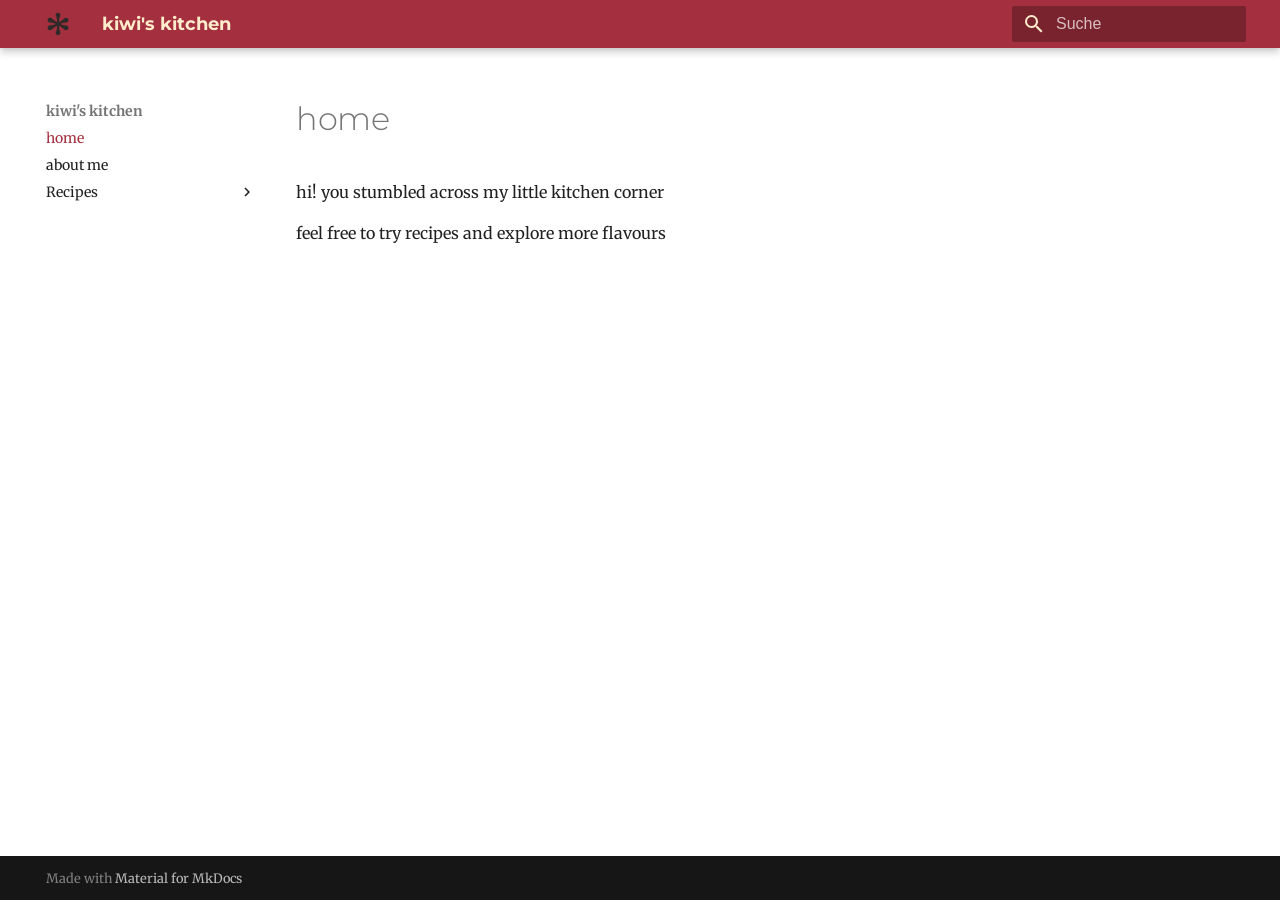
<file: index.html>
<!doctype html>
<html lang="de" class="no-js">
  <head>
    
      <meta charset="utf-8">
      <meta name="viewport" content="width=device-width,initial-scale=1">
      
      
      
      
      
        <link rel="next" href="about/">
      
      
        
      
      
      <link rel="icon" href="assets/starlogo.png">
      <meta name="generator" content="mkdocs-1.6.1, mkdocs-material-9.7.6">
    
    
      
        <title>kiwi's kitchen</title>
      
    
    
      <link rel="stylesheet" href="assets/stylesheets/main.484c7ddc.min.css">
      
        
        <link rel="stylesheet" href="assets/stylesheets/palette.ab4e12ef.min.css">
      
      


    
    
      
    
    
      
    
    
      <link rel="stylesheet" href="style/custom.css">
    
    <script>__md_scope=new URL(".",location),__md_hash=e=>[...e].reduce(((e,_)=>(e<<5)-e+_.charCodeAt(0)),0),__md_get=(e,_=localStorage,t=__md_scope)=>JSON.parse(_.getItem(t.pathname+"."+e)),__md_set=(e,_,t=localStorage,a=__md_scope)=>{try{t.setItem(a.pathname+"."+e,JSON.stringify(_))}catch(e){}}</script>
    
      

    
    
  </head>
  
  
    
    
    
    
    
    <body dir="ltr" data-md-color-scheme="default" data-md-color-primary="custom" data-md-color-accent="custom">
  
    
    <input class="md-toggle" data-md-toggle="drawer" type="checkbox" id="__drawer" autocomplete="off">
    <input class="md-toggle" data-md-toggle="search" type="checkbox" id="__search" autocomplete="off">
    <label class="md-overlay" for="__drawer"></label>
    <div data-md-component="skip">
      
        
        <a href="#home" class="md-skip">
          Zum Inhalt
        </a>
      
    </div>
    <div data-md-component="announce">
      
    </div>
    
    
      

  

<header class="md-header md-header--shadow" data-md-component="header">
  <nav class="md-header__inner md-grid" aria-label="Kopfzeile">
    <a href="." title="kiwi&#39;s kitchen" class="md-header__button md-logo" aria-label="kiwi's kitchen" data-md-component="logo">
      
  <img src="assets/starlogo.png" alt="logo">

    </a>
    <label class="md-header__button md-icon" for="__drawer">
      
      <svg xmlns="http://www.w3.org/2000/svg" viewBox="0 0 24 24"><path d="M3 6h18v2H3zm0 5h18v2H3zm0 5h18v2H3z"/></svg>
    </label>
    <div class="md-header__title" data-md-component="header-title">
      <div class="md-header__ellipsis">
        <div class="md-header__topic">
          <span class="md-ellipsis">
            kiwi's kitchen
          </span>
        </div>
        <div class="md-header__topic" data-md-component="header-topic">
          <span class="md-ellipsis">
            
              home
            
          </span>
        </div>
      </div>
    </div>
    
      
    
    
    
    
      
      
        <label class="md-header__button md-icon" for="__search">
          
          <svg xmlns="http://www.w3.org/2000/svg" viewBox="0 0 24 24"><path d="M9.5 3A6.5 6.5 0 0 1 16 9.5c0 1.61-.59 3.09-1.56 4.23l.27.27h.79l5 5-1.5 1.5-5-5v-.79l-.27-.27A6.52 6.52 0 0 1 9.5 16 6.5 6.5 0 0 1 3 9.5 6.5 6.5 0 0 1 9.5 3m0 2C7 5 5 7 5 9.5S7 14 9.5 14 14 12 14 9.5 12 5 9.5 5"/></svg>
        </label>
        <div class="md-search" data-md-component="search" role="dialog">
  <label class="md-search__overlay" for="__search"></label>
  <div class="md-search__inner" role="search">
    <form class="md-search__form" name="search">
      <input type="text" class="md-search__input" name="query" aria-label="Suche" placeholder="Suche" autocapitalize="off" autocorrect="off" autocomplete="off" spellcheck="false" data-md-component="search-query" required>
      <label class="md-search__icon md-icon" for="__search">
        
        <svg xmlns="http://www.w3.org/2000/svg" viewBox="0 0 24 24"><path d="M9.5 3A6.5 6.5 0 0 1 16 9.5c0 1.61-.59 3.09-1.56 4.23l.27.27h.79l5 5-1.5 1.5-5-5v-.79l-.27-.27A6.52 6.52 0 0 1 9.5 16 6.5 6.5 0 0 1 3 9.5 6.5 6.5 0 0 1 9.5 3m0 2C7 5 5 7 5 9.5S7 14 9.5 14 14 12 14 9.5 12 5 9.5 5"/></svg>
        
        <svg xmlns="http://www.w3.org/2000/svg" viewBox="0 0 24 24"><path d="M20 11v2H8l5.5 5.5-1.42 1.42L4.16 12l7.92-7.92L13.5 5.5 8 11z"/></svg>
      </label>
      <nav class="md-search__options" aria-label="Suche">
        
        <button type="reset" class="md-search__icon md-icon" title="Zurücksetzen" aria-label="Zurücksetzen" tabindex="-1">
          
          <svg xmlns="http://www.w3.org/2000/svg" viewBox="0 0 24 24"><path d="M19 6.41 17.59 5 12 10.59 6.41 5 5 6.41 10.59 12 5 17.59 6.41 19 12 13.41 17.59 19 19 17.59 13.41 12z"/></svg>
        </button>
      </nav>
      
    </form>
    <div class="md-search__output">
      <div class="md-search__scrollwrap" tabindex="0" data-md-scrollfix>
        <div class="md-search-result" data-md-component="search-result">
          <div class="md-search-result__meta">
            Suche wird initialisiert
          </div>
          <ol class="md-search-result__list" role="presentation"></ol>
        </div>
      </div>
    </div>
  </div>
</div>
      
    
    
  </nav>
  
</header>
    
    <div class="md-container" data-md-component="container">
      
      
        
          
        
      
      <main class="md-main" data-md-component="main">
        <div class="md-main__inner md-grid">
          
            
              
              <div class="md-sidebar md-sidebar--primary" data-md-component="sidebar" data-md-type="navigation" >
                <div class="md-sidebar__scrollwrap">
                  <div class="md-sidebar__inner">
                    



<nav class="md-nav md-nav--primary" aria-label="Navigation" data-md-level="0">
  <label class="md-nav__title" for="__drawer">
    <a href="." title="kiwi&#39;s kitchen" class="md-nav__button md-logo" aria-label="kiwi's kitchen" data-md-component="logo">
      
  <img src="assets/starlogo.png" alt="logo">

    </a>
    kiwi's kitchen
  </label>
  
  <ul class="md-nav__list" data-md-scrollfix>
    
      
      
  
  
    
  
  
  
    <li class="md-nav__item md-nav__item--active">
      
      <input class="md-nav__toggle md-toggle" type="checkbox" id="__toc">
      
      
        
      
      
      <a href="." class="md-nav__link md-nav__link--active">
        
  
  
  <span class="md-ellipsis">
    
  
    home
  

    
  </span>
  
  

      </a>
      
    </li>
  

    
      
      
  
  
  
  
    <li class="md-nav__item">
      <a href="about/" class="md-nav__link">
        
  
  
  <span class="md-ellipsis">
    
  
    about me
  

    
  </span>
  
  

      </a>
    </li>
  

    
      
      
  
  
  
  
    
    
    
    
    
    <li class="md-nav__item md-nav__item--nested">
      
        
        
        <input class="md-nav__toggle md-toggle " type="checkbox" id="__nav_3" >
        
          
          <label class="md-nav__link" for="__nav_3" id="__nav_3_label" tabindex="0">
            
  
  
  <span class="md-ellipsis">
    
  
    Recipes
  

    
  </span>
  
  

            <span class="md-nav__icon md-icon"></span>
          </label>
        
        <nav class="md-nav" data-md-level="1" aria-labelledby="__nav_3_label" aria-expanded="false">
          <label class="md-nav__title" for="__nav_3">
            <span class="md-nav__icon md-icon"></span>
            
  
    Recipes
  

          </label>
          <ul class="md-nav__list" data-md-scrollfix>
            
              
                
  
  
  
  
    
    
    
    
    
    <li class="md-nav__item md-nav__item--nested">
      
        
        
        <input class="md-nav__toggle md-toggle " type="checkbox" id="__nav_3_1" >
        
          
          <label class="md-nav__link" for="__nav_3_1" id="__nav_3_1_label" tabindex="0">
            
  
  
  <span class="md-ellipsis">
    
  
    Beverages
  

    
  </span>
  
  

            <span class="md-nav__icon md-icon"></span>
          </label>
        
        <nav class="md-nav" data-md-level="2" aria-labelledby="__nav_3_1_label" aria-expanded="false">
          <label class="md-nav__title" for="__nav_3_1">
            <span class="md-nav__icon md-icon"></span>
            
  
    Beverages
  

          </label>
          <ul class="md-nav__list" data-md-scrollfix>
            
              
                
  
  
  
  
    <li class="md-nav__item">
      <a href="recipes/beverages/beverages/" class="md-nav__link">
        
  
  
  <span class="md-ellipsis">
    
  
    drinks
  

    
  </span>
  
  

      </a>
    </li>
  

              
            
          </ul>
        </nav>
      
    </li>
  

              
            
              
                
  
  
  
  
    
    
    
    
    
    <li class="md-nav__item md-nav__item--nested">
      
        
        
        <input class="md-nav__toggle md-toggle " type="checkbox" id="__nav_3_2" >
        
          
          <label class="md-nav__link" for="__nav_3_2" id="__nav_3_2_label" tabindex="0">
            
  
  
  <span class="md-ellipsis">
    
  
    Food
  

    
  </span>
  
  

            <span class="md-nav__icon md-icon"></span>
          </label>
        
        <nav class="md-nav" data-md-level="2" aria-labelledby="__nav_3_2_label" aria-expanded="false">
          <label class="md-nav__title" for="__nav_3_2">
            <span class="md-nav__icon md-icon"></span>
            
  
    Food
  

          </label>
          <ul class="md-nav__list" data-md-scrollfix>
            
              
                
  
  
  
  
    <li class="md-nav__item">
      <a href="recipes/food/food/" class="md-nav__link">
        
  
  
  <span class="md-ellipsis">
    
  
    food
  

    
  </span>
  
  

      </a>
    </li>
  

              
            
          </ul>
        </nav>
      
    </li>
  

              
            
          </ul>
        </nav>
      
    </li>
  

    
  </ul>
</nav>
                  </div>
                </div>
              </div>
            
            
              
              <div class="md-sidebar md-sidebar--secondary" data-md-component="sidebar" data-md-type="toc" >
                <div class="md-sidebar__scrollwrap">
                  <div class="md-sidebar__inner">
                    

<nav class="md-nav md-nav--secondary" aria-label="Inhaltsverzeichnis">
  
  
  
    
  
  
</nav>
                  </div>
                </div>
              </div>
            
          
          
            <div class="md-content" data-md-component="content">
              
              <article class="md-content__inner md-typeset">
                
                  



<h1 id="home">home</h1>
<p>hi! you stumbled across my little kitchen corner</p>
<p>feel free to try recipes and explore more flavours</p>












                
              </article>
            </div>
          
          
<script>var target=document.getElementById(location.hash.slice(1));target&&target.name&&(target.checked=target.name.startsWith("__tabbed_"))</script>
        </div>
        
      </main>
      
        <footer class="md-footer">
  
  <div class="md-footer-meta md-typeset">
    <div class="md-footer-meta__inner md-grid">
      <div class="md-copyright">
  
  
    Made with
    <a href="https://squidfunk.github.io/mkdocs-material/" target="_blank" rel="noopener">
      Material for MkDocs
    </a>
  
</div>
      
    </div>
  </div>
</footer>
      
    </div>
    <div class="md-dialog" data-md-component="dialog">
      <div class="md-dialog__inner md-typeset"></div>
    </div>
    
    
    
      
      
      <script id="__config" type="application/json">{"annotate": null, "base": ".", "features": [], "search": "assets/javascripts/workers/search.2c215733.min.js", "tags": null, "translations": {"clipboard.copied": "In Zwischenablage kopiert", "clipboard.copy": "In Zwischenablage kopieren", "search.result.more.one": "1 weiteres Suchergebnis auf dieser Seite", "search.result.more.other": "# weitere Suchergebnisse auf dieser Seite", "search.result.none": "Keine Suchergebnisse", "search.result.one": "1 Suchergebnis", "search.result.other": "# Suchergebnisse", "search.result.placeholder": "Suchbegriff eingeben", "search.result.term.missing": "Es fehlt", "select.version": "Version ausw\u00e4hlen"}, "version": null}</script>
    
    
      <script src="assets/javascripts/bundle.79ae519e.min.js"></script>
      
    
  </body>
</html>
</file>
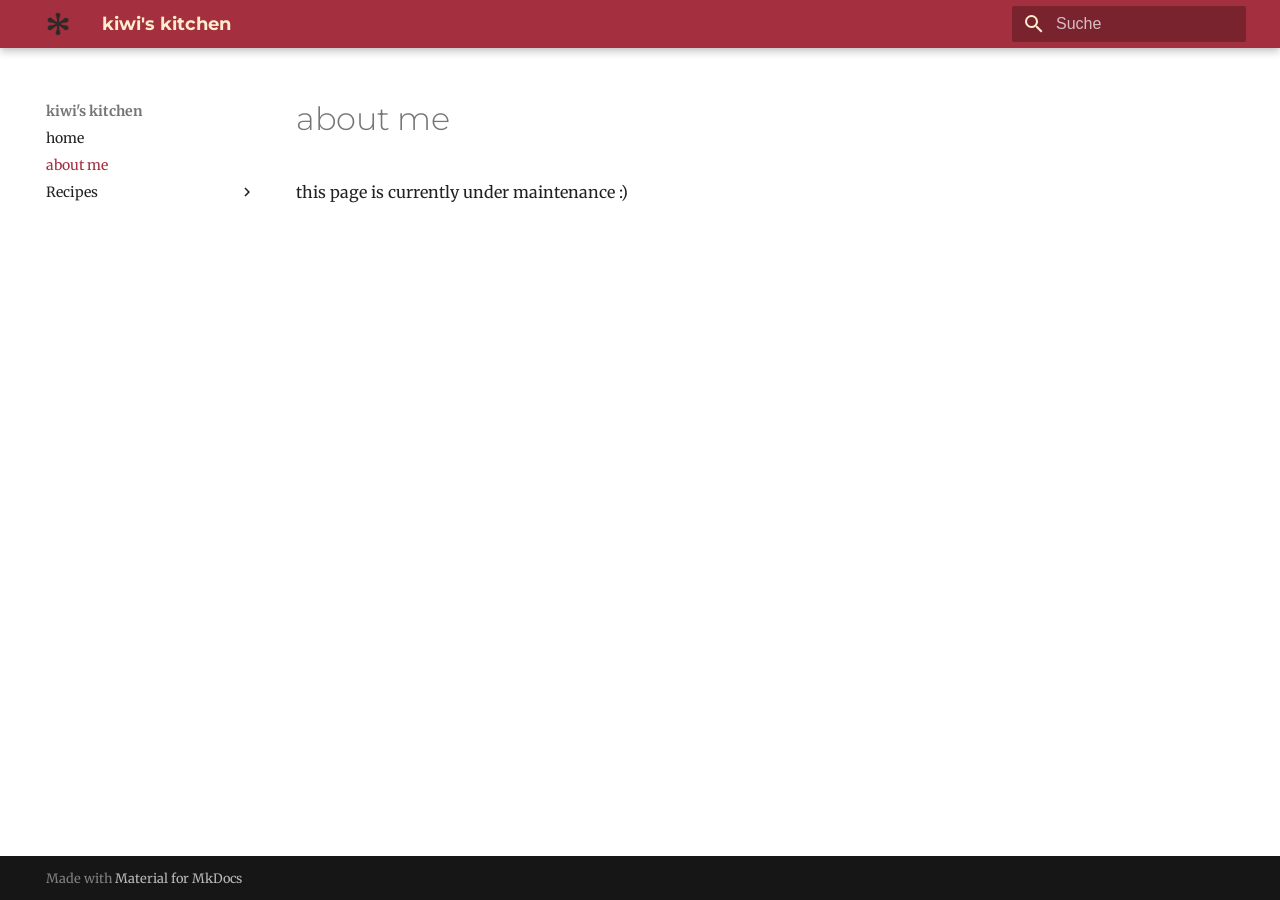
<file: about/index.html>
<!doctype html>
<html lang="de" class="no-js">
  <head>
    
      <meta charset="utf-8">
      <meta name="viewport" content="width=device-width,initial-scale=1">
      
      
      
      
        <link rel="prev" href="..">
      
      
        <link rel="next" href="../recipes/beverages/beverages/">
      
      
        
      
      
      <link rel="icon" href="../assets/starlogo.png">
      <meta name="generator" content="mkdocs-1.6.1, mkdocs-material-9.7.6">
    
    
      
        <title>about me - kiwi's kitchen</title>
      
    
    
      <link rel="stylesheet" href="../assets/stylesheets/main.484c7ddc.min.css">
      
        
        <link rel="stylesheet" href="../assets/stylesheets/palette.ab4e12ef.min.css">
      
      


    
    
      
    
    
      
    
    
      <link rel="stylesheet" href="../style/custom.css">
    
    <script>__md_scope=new URL("..",location),__md_hash=e=>[...e].reduce(((e,_)=>(e<<5)-e+_.charCodeAt(0)),0),__md_get=(e,_=localStorage,t=__md_scope)=>JSON.parse(_.getItem(t.pathname+"."+e)),__md_set=(e,_,t=localStorage,a=__md_scope)=>{try{t.setItem(a.pathname+"."+e,JSON.stringify(_))}catch(e){}}</script>
    
      

    
    
  </head>
  
  
    
    
    
    
    
    <body dir="ltr" data-md-color-scheme="default" data-md-color-primary="custom" data-md-color-accent="custom">
  
    
    <input class="md-toggle" data-md-toggle="drawer" type="checkbox" id="__drawer" autocomplete="off">
    <input class="md-toggle" data-md-toggle="search" type="checkbox" id="__search" autocomplete="off">
    <label class="md-overlay" for="__drawer"></label>
    <div data-md-component="skip">
      
        
        <a href="#about-me" class="md-skip">
          Zum Inhalt
        </a>
      
    </div>
    <div data-md-component="announce">
      
    </div>
    
    
      

  

<header class="md-header md-header--shadow" data-md-component="header">
  <nav class="md-header__inner md-grid" aria-label="Kopfzeile">
    <a href=".." title="kiwi&#39;s kitchen" class="md-header__button md-logo" aria-label="kiwi's kitchen" data-md-component="logo">
      
  <img src="../assets/starlogo.png" alt="logo">

    </a>
    <label class="md-header__button md-icon" for="__drawer">
      
      <svg xmlns="http://www.w3.org/2000/svg" viewBox="0 0 24 24"><path d="M3 6h18v2H3zm0 5h18v2H3zm0 5h18v2H3z"/></svg>
    </label>
    <div class="md-header__title" data-md-component="header-title">
      <div class="md-header__ellipsis">
        <div class="md-header__topic">
          <span class="md-ellipsis">
            kiwi's kitchen
          </span>
        </div>
        <div class="md-header__topic" data-md-component="header-topic">
          <span class="md-ellipsis">
            
              about me
            
          </span>
        </div>
      </div>
    </div>
    
      
    
    
    
    
      
      
        <label class="md-header__button md-icon" for="__search">
          
          <svg xmlns="http://www.w3.org/2000/svg" viewBox="0 0 24 24"><path d="M9.5 3A6.5 6.5 0 0 1 16 9.5c0 1.61-.59 3.09-1.56 4.23l.27.27h.79l5 5-1.5 1.5-5-5v-.79l-.27-.27A6.52 6.52 0 0 1 9.5 16 6.5 6.5 0 0 1 3 9.5 6.5 6.5 0 0 1 9.5 3m0 2C7 5 5 7 5 9.5S7 14 9.5 14 14 12 14 9.5 12 5 9.5 5"/></svg>
        </label>
        <div class="md-search" data-md-component="search" role="dialog">
  <label class="md-search__overlay" for="__search"></label>
  <div class="md-search__inner" role="search">
    <form class="md-search__form" name="search">
      <input type="text" class="md-search__input" name="query" aria-label="Suche" placeholder="Suche" autocapitalize="off" autocorrect="off" autocomplete="off" spellcheck="false" data-md-component="search-query" required>
      <label class="md-search__icon md-icon" for="__search">
        
        <svg xmlns="http://www.w3.org/2000/svg" viewBox="0 0 24 24"><path d="M9.5 3A6.5 6.5 0 0 1 16 9.5c0 1.61-.59 3.09-1.56 4.23l.27.27h.79l5 5-1.5 1.5-5-5v-.79l-.27-.27A6.52 6.52 0 0 1 9.5 16 6.5 6.5 0 0 1 3 9.5 6.5 6.5 0 0 1 9.5 3m0 2C7 5 5 7 5 9.5S7 14 9.5 14 14 12 14 9.5 12 5 9.5 5"/></svg>
        
        <svg xmlns="http://www.w3.org/2000/svg" viewBox="0 0 24 24"><path d="M20 11v2H8l5.5 5.5-1.42 1.42L4.16 12l7.92-7.92L13.5 5.5 8 11z"/></svg>
      </label>
      <nav class="md-search__options" aria-label="Suche">
        
        <button type="reset" class="md-search__icon md-icon" title="Zurücksetzen" aria-label="Zurücksetzen" tabindex="-1">
          
          <svg xmlns="http://www.w3.org/2000/svg" viewBox="0 0 24 24"><path d="M19 6.41 17.59 5 12 10.59 6.41 5 5 6.41 10.59 12 5 17.59 6.41 19 12 13.41 17.59 19 19 17.59 13.41 12z"/></svg>
        </button>
      </nav>
      
    </form>
    <div class="md-search__output">
      <div class="md-search__scrollwrap" tabindex="0" data-md-scrollfix>
        <div class="md-search-result" data-md-component="search-result">
          <div class="md-search-result__meta">
            Suche wird initialisiert
          </div>
          <ol class="md-search-result__list" role="presentation"></ol>
        </div>
      </div>
    </div>
  </div>
</div>
      
    
    
  </nav>
  
</header>
    
    <div class="md-container" data-md-component="container">
      
      
        
          
        
      
      <main class="md-main" data-md-component="main">
        <div class="md-main__inner md-grid">
          
            
              
              <div class="md-sidebar md-sidebar--primary" data-md-component="sidebar" data-md-type="navigation" >
                <div class="md-sidebar__scrollwrap">
                  <div class="md-sidebar__inner">
                    



<nav class="md-nav md-nav--primary" aria-label="Navigation" data-md-level="0">
  <label class="md-nav__title" for="__drawer">
    <a href=".." title="kiwi&#39;s kitchen" class="md-nav__button md-logo" aria-label="kiwi's kitchen" data-md-component="logo">
      
  <img src="../assets/starlogo.png" alt="logo">

    </a>
    kiwi's kitchen
  </label>
  
  <ul class="md-nav__list" data-md-scrollfix>
    
      
      
  
  
  
  
    <li class="md-nav__item">
      <a href=".." class="md-nav__link">
        
  
  
  <span class="md-ellipsis">
    
  
    home
  

    
  </span>
  
  

      </a>
    </li>
  

    
      
      
  
  
    
  
  
  
    <li class="md-nav__item md-nav__item--active">
      
      <input class="md-nav__toggle md-toggle" type="checkbox" id="__toc">
      
      
        
      
      
      <a href="./" class="md-nav__link md-nav__link--active">
        
  
  
  <span class="md-ellipsis">
    
  
    about me
  

    
  </span>
  
  

      </a>
      
    </li>
  

    
      
      
  
  
  
  
    
    
    
    
    
    <li class="md-nav__item md-nav__item--nested">
      
        
        
        <input class="md-nav__toggle md-toggle " type="checkbox" id="__nav_3" >
        
          
          <label class="md-nav__link" for="__nav_3" id="__nav_3_label" tabindex="0">
            
  
  
  <span class="md-ellipsis">
    
  
    Recipes
  

    
  </span>
  
  

            <span class="md-nav__icon md-icon"></span>
          </label>
        
        <nav class="md-nav" data-md-level="1" aria-labelledby="__nav_3_label" aria-expanded="false">
          <label class="md-nav__title" for="__nav_3">
            <span class="md-nav__icon md-icon"></span>
            
  
    Recipes
  

          </label>
          <ul class="md-nav__list" data-md-scrollfix>
            
              
                
  
  
  
  
    
    
    
    
    
    <li class="md-nav__item md-nav__item--nested">
      
        
        
        <input class="md-nav__toggle md-toggle " type="checkbox" id="__nav_3_1" >
        
          
          <label class="md-nav__link" for="__nav_3_1" id="__nav_3_1_label" tabindex="0">
            
  
  
  <span class="md-ellipsis">
    
  
    Beverages
  

    
  </span>
  
  

            <span class="md-nav__icon md-icon"></span>
          </label>
        
        <nav class="md-nav" data-md-level="2" aria-labelledby="__nav_3_1_label" aria-expanded="false">
          <label class="md-nav__title" for="__nav_3_1">
            <span class="md-nav__icon md-icon"></span>
            
  
    Beverages
  

          </label>
          <ul class="md-nav__list" data-md-scrollfix>
            
              
                
  
  
  
  
    <li class="md-nav__item">
      <a href="../recipes/beverages/beverages/" class="md-nav__link">
        
  
  
  <span class="md-ellipsis">
    
  
    drinks
  

    
  </span>
  
  

      </a>
    </li>
  

              
            
          </ul>
        </nav>
      
    </li>
  

              
            
              
                
  
  
  
  
    
    
    
    
    
    <li class="md-nav__item md-nav__item--nested">
      
        
        
        <input class="md-nav__toggle md-toggle " type="checkbox" id="__nav_3_2" >
        
          
          <label class="md-nav__link" for="__nav_3_2" id="__nav_3_2_label" tabindex="0">
            
  
  
  <span class="md-ellipsis">
    
  
    Food
  

    
  </span>
  
  

            <span class="md-nav__icon md-icon"></span>
          </label>
        
        <nav class="md-nav" data-md-level="2" aria-labelledby="__nav_3_2_label" aria-expanded="false">
          <label class="md-nav__title" for="__nav_3_2">
            <span class="md-nav__icon md-icon"></span>
            
  
    Food
  

          </label>
          <ul class="md-nav__list" data-md-scrollfix>
            
              
                
  
  
  
  
    <li class="md-nav__item">
      <a href="../recipes/food/food/" class="md-nav__link">
        
  
  
  <span class="md-ellipsis">
    
  
    food
  

    
  </span>
  
  

      </a>
    </li>
  

              
            
          </ul>
        </nav>
      
    </li>
  

              
            
          </ul>
        </nav>
      
    </li>
  

    
  </ul>
</nav>
                  </div>
                </div>
              </div>
            
            
              
              <div class="md-sidebar md-sidebar--secondary" data-md-component="sidebar" data-md-type="toc" >
                <div class="md-sidebar__scrollwrap">
                  <div class="md-sidebar__inner">
                    

<nav class="md-nav md-nav--secondary" aria-label="Inhaltsverzeichnis">
  
  
  
    
  
  
</nav>
                  </div>
                </div>
              </div>
            
          
          
            <div class="md-content" data-md-component="content">
              
              <article class="md-content__inner md-typeset">
                
                  



<h1 id="about-me">about me</h1>
<p>this page is currently under maintenance :)</p>












                
              </article>
            </div>
          
          
<script>var target=document.getElementById(location.hash.slice(1));target&&target.name&&(target.checked=target.name.startsWith("__tabbed_"))</script>
        </div>
        
      </main>
      
        <footer class="md-footer">
  
  <div class="md-footer-meta md-typeset">
    <div class="md-footer-meta__inner md-grid">
      <div class="md-copyright">
  
  
    Made with
    <a href="https://squidfunk.github.io/mkdocs-material/" target="_blank" rel="noopener">
      Material for MkDocs
    </a>
  
</div>
      
    </div>
  </div>
</footer>
      
    </div>
    <div class="md-dialog" data-md-component="dialog">
      <div class="md-dialog__inner md-typeset"></div>
    </div>
    
    
    
      
      
      <script id="__config" type="application/json">{"annotate": null, "base": "..", "features": [], "search": "../assets/javascripts/workers/search.2c215733.min.js", "tags": null, "translations": {"clipboard.copied": "In Zwischenablage kopiert", "clipboard.copy": "In Zwischenablage kopieren", "search.result.more.one": "1 weiteres Suchergebnis auf dieser Seite", "search.result.more.other": "# weitere Suchergebnisse auf dieser Seite", "search.result.none": "Keine Suchergebnisse", "search.result.one": "1 Suchergebnis", "search.result.other": "# Suchergebnisse", "search.result.placeholder": "Suchbegriff eingeben", "search.result.term.missing": "Es fehlt", "select.version": "Version ausw\u00e4hlen"}, "version": null}</script>
    
    
      <script src="../assets/javascripts/bundle.79ae519e.min.js"></script>
      
    
  </body>
</html>
</file>
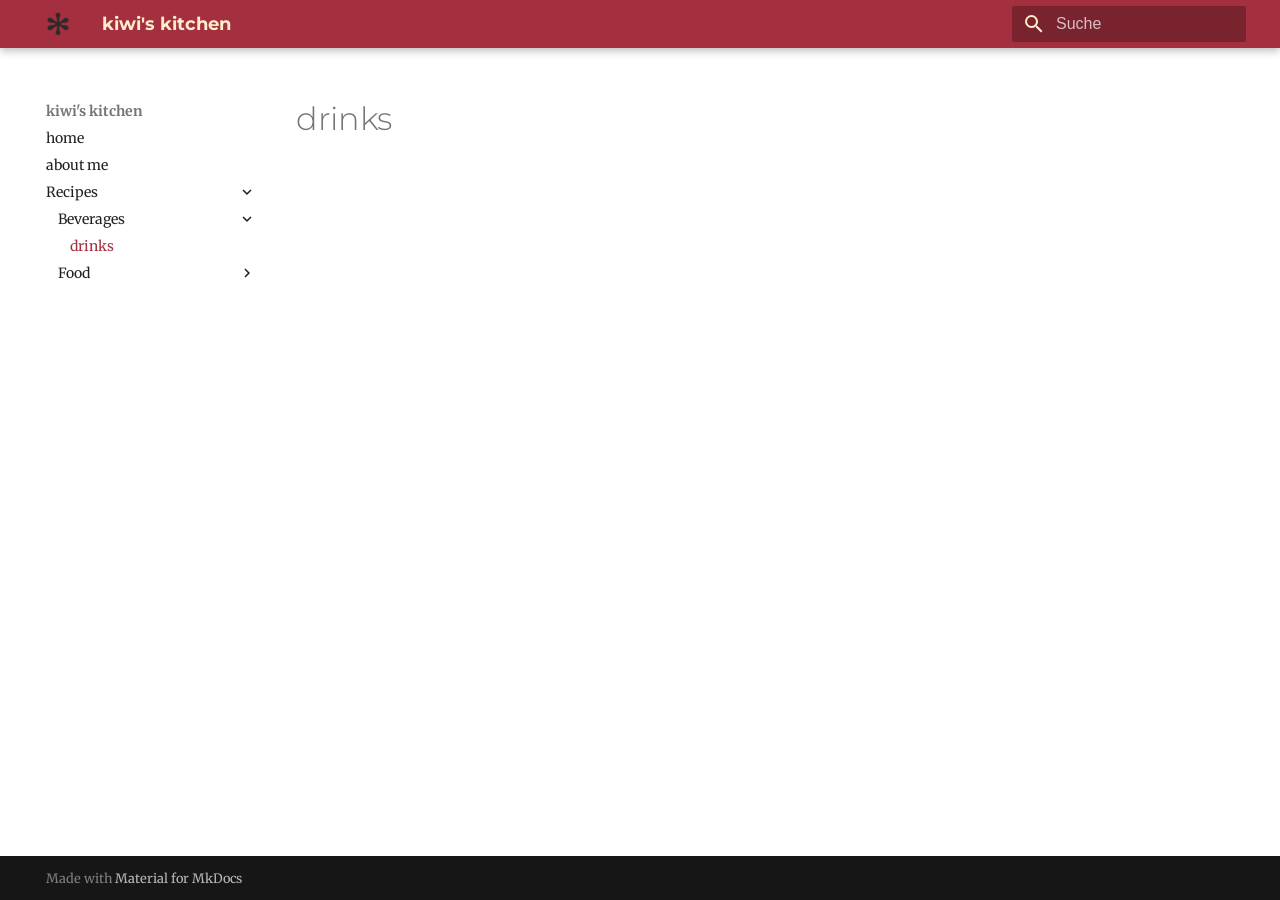
<file: recipes/beverages/beverages/index.html>
<!doctype html>
<html lang="de" class="no-js">
  <head>
    
      <meta charset="utf-8">
      <meta name="viewport" content="width=device-width,initial-scale=1">
      
      
      
      
        <link rel="prev" href="../../../about/">
      
      
        <link rel="next" href="../../food/food/">
      
      
        
      
      
      <link rel="icon" href="../../../assets/starlogo.png">
      <meta name="generator" content="mkdocs-1.6.1, mkdocs-material-9.7.6">
    
    
      
        <title>drinks - kiwi's kitchen</title>
      
    
    
      <link rel="stylesheet" href="../../../assets/stylesheets/main.484c7ddc.min.css">
      
        
        <link rel="stylesheet" href="../../../assets/stylesheets/palette.ab4e12ef.min.css">
      
      


    
    
      
    
    
      
    
    
      <link rel="stylesheet" href="../../../style/custom.css">
    
    <script>__md_scope=new URL("../../..",location),__md_hash=e=>[...e].reduce(((e,_)=>(e<<5)-e+_.charCodeAt(0)),0),__md_get=(e,_=localStorage,t=__md_scope)=>JSON.parse(_.getItem(t.pathname+"."+e)),__md_set=(e,_,t=localStorage,a=__md_scope)=>{try{t.setItem(a.pathname+"."+e,JSON.stringify(_))}catch(e){}}</script>
    
      

    
    
  </head>
  
  
    
    
    
    
    
    <body dir="ltr" data-md-color-scheme="default" data-md-color-primary="custom" data-md-color-accent="custom">
  
    
    <input class="md-toggle" data-md-toggle="drawer" type="checkbox" id="__drawer" autocomplete="off">
    <input class="md-toggle" data-md-toggle="search" type="checkbox" id="__search" autocomplete="off">
    <label class="md-overlay" for="__drawer"></label>
    <div data-md-component="skip">
      
        
        <a href="#drinks" class="md-skip">
          Zum Inhalt
        </a>
      
    </div>
    <div data-md-component="announce">
      
    </div>
    
    
      

  

<header class="md-header md-header--shadow" data-md-component="header">
  <nav class="md-header__inner md-grid" aria-label="Kopfzeile">
    <a href="../../.." title="kiwi&#39;s kitchen" class="md-header__button md-logo" aria-label="kiwi's kitchen" data-md-component="logo">
      
  <img src="../../../assets/starlogo.png" alt="logo">

    </a>
    <label class="md-header__button md-icon" for="__drawer">
      
      <svg xmlns="http://www.w3.org/2000/svg" viewBox="0 0 24 24"><path d="M3 6h18v2H3zm0 5h18v2H3zm0 5h18v2H3z"/></svg>
    </label>
    <div class="md-header__title" data-md-component="header-title">
      <div class="md-header__ellipsis">
        <div class="md-header__topic">
          <span class="md-ellipsis">
            kiwi's kitchen
          </span>
        </div>
        <div class="md-header__topic" data-md-component="header-topic">
          <span class="md-ellipsis">
            
              drinks
            
          </span>
        </div>
      </div>
    </div>
    
      
    
    
    
    
      
      
        <label class="md-header__button md-icon" for="__search">
          
          <svg xmlns="http://www.w3.org/2000/svg" viewBox="0 0 24 24"><path d="M9.5 3A6.5 6.5 0 0 1 16 9.5c0 1.61-.59 3.09-1.56 4.23l.27.27h.79l5 5-1.5 1.5-5-5v-.79l-.27-.27A6.52 6.52 0 0 1 9.5 16 6.5 6.5 0 0 1 3 9.5 6.5 6.5 0 0 1 9.5 3m0 2C7 5 5 7 5 9.5S7 14 9.5 14 14 12 14 9.5 12 5 9.5 5"/></svg>
        </label>
        <div class="md-search" data-md-component="search" role="dialog">
  <label class="md-search__overlay" for="__search"></label>
  <div class="md-search__inner" role="search">
    <form class="md-search__form" name="search">
      <input type="text" class="md-search__input" name="query" aria-label="Suche" placeholder="Suche" autocapitalize="off" autocorrect="off" autocomplete="off" spellcheck="false" data-md-component="search-query" required>
      <label class="md-search__icon md-icon" for="__search">
        
        <svg xmlns="http://www.w3.org/2000/svg" viewBox="0 0 24 24"><path d="M9.5 3A6.5 6.5 0 0 1 16 9.5c0 1.61-.59 3.09-1.56 4.23l.27.27h.79l5 5-1.5 1.5-5-5v-.79l-.27-.27A6.52 6.52 0 0 1 9.5 16 6.5 6.5 0 0 1 3 9.5 6.5 6.5 0 0 1 9.5 3m0 2C7 5 5 7 5 9.5S7 14 9.5 14 14 12 14 9.5 12 5 9.5 5"/></svg>
        
        <svg xmlns="http://www.w3.org/2000/svg" viewBox="0 0 24 24"><path d="M20 11v2H8l5.5 5.5-1.42 1.42L4.16 12l7.92-7.92L13.5 5.5 8 11z"/></svg>
      </label>
      <nav class="md-search__options" aria-label="Suche">
        
        <button type="reset" class="md-search__icon md-icon" title="Zurücksetzen" aria-label="Zurücksetzen" tabindex="-1">
          
          <svg xmlns="http://www.w3.org/2000/svg" viewBox="0 0 24 24"><path d="M19 6.41 17.59 5 12 10.59 6.41 5 5 6.41 10.59 12 5 17.59 6.41 19 12 13.41 17.59 19 19 17.59 13.41 12z"/></svg>
        </button>
      </nav>
      
    </form>
    <div class="md-search__output">
      <div class="md-search__scrollwrap" tabindex="0" data-md-scrollfix>
        <div class="md-search-result" data-md-component="search-result">
          <div class="md-search-result__meta">
            Suche wird initialisiert
          </div>
          <ol class="md-search-result__list" role="presentation"></ol>
        </div>
      </div>
    </div>
  </div>
</div>
      
    
    
  </nav>
  
</header>
    
    <div class="md-container" data-md-component="container">
      
      
        
          
        
      
      <main class="md-main" data-md-component="main">
        <div class="md-main__inner md-grid">
          
            
              
              <div class="md-sidebar md-sidebar--primary" data-md-component="sidebar" data-md-type="navigation" >
                <div class="md-sidebar__scrollwrap">
                  <div class="md-sidebar__inner">
                    



<nav class="md-nav md-nav--primary" aria-label="Navigation" data-md-level="0">
  <label class="md-nav__title" for="__drawer">
    <a href="../../.." title="kiwi&#39;s kitchen" class="md-nav__button md-logo" aria-label="kiwi's kitchen" data-md-component="logo">
      
  <img src="../../../assets/starlogo.png" alt="logo">

    </a>
    kiwi's kitchen
  </label>
  
  <ul class="md-nav__list" data-md-scrollfix>
    
      
      
  
  
  
  
    <li class="md-nav__item">
      <a href="../../.." class="md-nav__link">
        
  
  
  <span class="md-ellipsis">
    
  
    home
  

    
  </span>
  
  

      </a>
    </li>
  

    
      
      
  
  
  
  
    <li class="md-nav__item">
      <a href="../../../about/" class="md-nav__link">
        
  
  
  <span class="md-ellipsis">
    
  
    about me
  

    
  </span>
  
  

      </a>
    </li>
  

    
      
      
  
  
    
  
  
  
    
    
    
    
    
    <li class="md-nav__item md-nav__item--active md-nav__item--nested">
      
        
        
        <input class="md-nav__toggle md-toggle " type="checkbox" id="__nav_3" checked>
        
          
          <label class="md-nav__link" for="__nav_3" id="__nav_3_label" tabindex="0">
            
  
  
  <span class="md-ellipsis">
    
  
    Recipes
  

    
  </span>
  
  

            <span class="md-nav__icon md-icon"></span>
          </label>
        
        <nav class="md-nav" data-md-level="1" aria-labelledby="__nav_3_label" aria-expanded="true">
          <label class="md-nav__title" for="__nav_3">
            <span class="md-nav__icon md-icon"></span>
            
  
    Recipes
  

          </label>
          <ul class="md-nav__list" data-md-scrollfix>
            
              
                
  
  
    
  
  
  
    
    
    
    
    
    <li class="md-nav__item md-nav__item--active md-nav__item--nested">
      
        
        
        <input class="md-nav__toggle md-toggle " type="checkbox" id="__nav_3_1" checked>
        
          
          <label class="md-nav__link" for="__nav_3_1" id="__nav_3_1_label" tabindex="0">
            
  
  
  <span class="md-ellipsis">
    
  
    Beverages
  

    
  </span>
  
  

            <span class="md-nav__icon md-icon"></span>
          </label>
        
        <nav class="md-nav" data-md-level="2" aria-labelledby="__nav_3_1_label" aria-expanded="true">
          <label class="md-nav__title" for="__nav_3_1">
            <span class="md-nav__icon md-icon"></span>
            
  
    Beverages
  

          </label>
          <ul class="md-nav__list" data-md-scrollfix>
            
              
                
  
  
    
  
  
  
    <li class="md-nav__item md-nav__item--active">
      
      <input class="md-nav__toggle md-toggle" type="checkbox" id="__toc">
      
      
        
      
      
      <a href="./" class="md-nav__link md-nav__link--active">
        
  
  
  <span class="md-ellipsis">
    
  
    drinks
  

    
  </span>
  
  

      </a>
      
    </li>
  

              
            
          </ul>
        </nav>
      
    </li>
  

              
            
              
                
  
  
  
  
    
    
    
    
    
    <li class="md-nav__item md-nav__item--nested">
      
        
        
        <input class="md-nav__toggle md-toggle " type="checkbox" id="__nav_3_2" >
        
          
          <label class="md-nav__link" for="__nav_3_2" id="__nav_3_2_label" tabindex="0">
            
  
  
  <span class="md-ellipsis">
    
  
    Food
  

    
  </span>
  
  

            <span class="md-nav__icon md-icon"></span>
          </label>
        
        <nav class="md-nav" data-md-level="2" aria-labelledby="__nav_3_2_label" aria-expanded="false">
          <label class="md-nav__title" for="__nav_3_2">
            <span class="md-nav__icon md-icon"></span>
            
  
    Food
  

          </label>
          <ul class="md-nav__list" data-md-scrollfix>
            
              
                
  
  
  
  
    <li class="md-nav__item">
      <a href="../../food/food/" class="md-nav__link">
        
  
  
  <span class="md-ellipsis">
    
  
    food
  

    
  </span>
  
  

      </a>
    </li>
  

              
            
          </ul>
        </nav>
      
    </li>
  

              
            
          </ul>
        </nav>
      
    </li>
  

    
  </ul>
</nav>
                  </div>
                </div>
              </div>
            
            
              
              <div class="md-sidebar md-sidebar--secondary" data-md-component="sidebar" data-md-type="toc" >
                <div class="md-sidebar__scrollwrap">
                  <div class="md-sidebar__inner">
                    

<nav class="md-nav md-nav--secondary" aria-label="Inhaltsverzeichnis">
  
  
  
    
  
  
</nav>
                  </div>
                </div>
              </div>
            
          
          
            <div class="md-content" data-md-component="content">
              
              <article class="md-content__inner md-typeset">
                
                  



<h1 id="drinks">drinks</h1>












                
              </article>
            </div>
          
          
<script>var target=document.getElementById(location.hash.slice(1));target&&target.name&&(target.checked=target.name.startsWith("__tabbed_"))</script>
        </div>
        
      </main>
      
        <footer class="md-footer">
  
  <div class="md-footer-meta md-typeset">
    <div class="md-footer-meta__inner md-grid">
      <div class="md-copyright">
  
  
    Made with
    <a href="https://squidfunk.github.io/mkdocs-material/" target="_blank" rel="noopener">
      Material for MkDocs
    </a>
  
</div>
      
    </div>
  </div>
</footer>
      
    </div>
    <div class="md-dialog" data-md-component="dialog">
      <div class="md-dialog__inner md-typeset"></div>
    </div>
    
    
    
      
      
      <script id="__config" type="application/json">{"annotate": null, "base": "../../..", "features": [], "search": "../../../assets/javascripts/workers/search.2c215733.min.js", "tags": null, "translations": {"clipboard.copied": "In Zwischenablage kopiert", "clipboard.copy": "In Zwischenablage kopieren", "search.result.more.one": "1 weiteres Suchergebnis auf dieser Seite", "search.result.more.other": "# weitere Suchergebnisse auf dieser Seite", "search.result.none": "Keine Suchergebnisse", "search.result.one": "1 Suchergebnis", "search.result.other": "# Suchergebnisse", "search.result.placeholder": "Suchbegriff eingeben", "search.result.term.missing": "Es fehlt", "select.version": "Version ausw\u00e4hlen"}, "version": null}</script>
    
    
      <script src="../../../assets/javascripts/bundle.79ae519e.min.js"></script>
      
    
  </body>
</html>
</file>
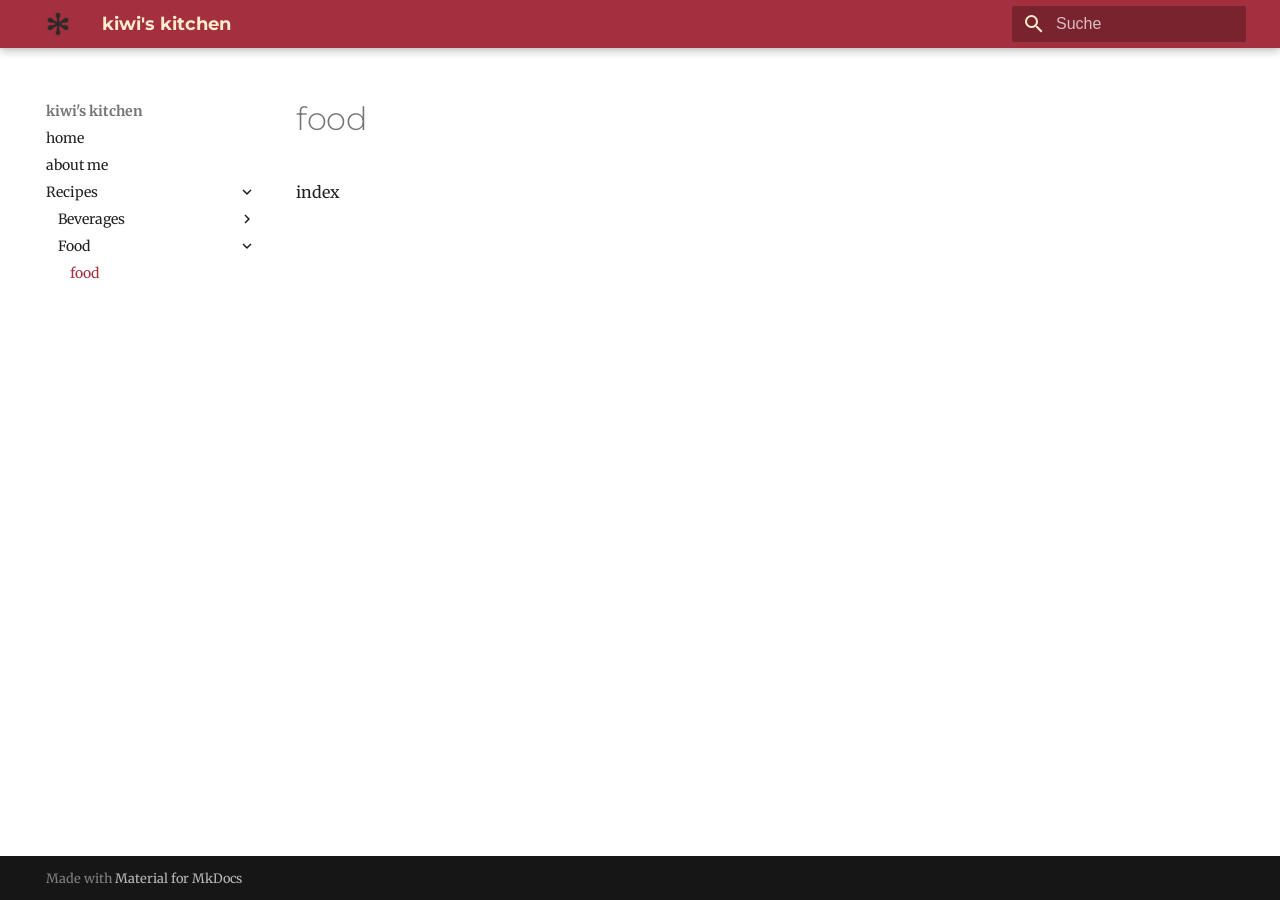
<file: recipes/food/food/index.html>
<!doctype html>
<html lang="de" class="no-js">
  <head>
    
      <meta charset="utf-8">
      <meta name="viewport" content="width=device-width,initial-scale=1">
      
      
      
      
        <link rel="prev" href="../../beverages/beverages/">
      
      
      
        
      
      
      <link rel="icon" href="../../../assets/starlogo.png">
      <meta name="generator" content="mkdocs-1.6.1, mkdocs-material-9.7.6">
    
    
      
        <title>food - kiwi's kitchen</title>
      
    
    
      <link rel="stylesheet" href="../../../assets/stylesheets/main.484c7ddc.min.css">
      
        
        <link rel="stylesheet" href="../../../assets/stylesheets/palette.ab4e12ef.min.css">
      
      


    
    
      
    
    
      
    
    
      <link rel="stylesheet" href="../../../style/custom.css">
    
    <script>__md_scope=new URL("../../..",location),__md_hash=e=>[...e].reduce(((e,_)=>(e<<5)-e+_.charCodeAt(0)),0),__md_get=(e,_=localStorage,t=__md_scope)=>JSON.parse(_.getItem(t.pathname+"."+e)),__md_set=(e,_,t=localStorage,a=__md_scope)=>{try{t.setItem(a.pathname+"."+e,JSON.stringify(_))}catch(e){}}</script>
    
      

    
    
  </head>
  
  
    
    
    
    
    
    <body dir="ltr" data-md-color-scheme="default" data-md-color-primary="custom" data-md-color-accent="custom">
  
    
    <input class="md-toggle" data-md-toggle="drawer" type="checkbox" id="__drawer" autocomplete="off">
    <input class="md-toggle" data-md-toggle="search" type="checkbox" id="__search" autocomplete="off">
    <label class="md-overlay" for="__drawer"></label>
    <div data-md-component="skip">
      
        
        <a href="#food" class="md-skip">
          Zum Inhalt
        </a>
      
    </div>
    <div data-md-component="announce">
      
    </div>
    
    
      

  

<header class="md-header md-header--shadow" data-md-component="header">
  <nav class="md-header__inner md-grid" aria-label="Kopfzeile">
    <a href="../../.." title="kiwi&#39;s kitchen" class="md-header__button md-logo" aria-label="kiwi's kitchen" data-md-component="logo">
      
  <img src="../../../assets/starlogo.png" alt="logo">

    </a>
    <label class="md-header__button md-icon" for="__drawer">
      
      <svg xmlns="http://www.w3.org/2000/svg" viewBox="0 0 24 24"><path d="M3 6h18v2H3zm0 5h18v2H3zm0 5h18v2H3z"/></svg>
    </label>
    <div class="md-header__title" data-md-component="header-title">
      <div class="md-header__ellipsis">
        <div class="md-header__topic">
          <span class="md-ellipsis">
            kiwi's kitchen
          </span>
        </div>
        <div class="md-header__topic" data-md-component="header-topic">
          <span class="md-ellipsis">
            
              food
            
          </span>
        </div>
      </div>
    </div>
    
      
    
    
    
    
      
      
        <label class="md-header__button md-icon" for="__search">
          
          <svg xmlns="http://www.w3.org/2000/svg" viewBox="0 0 24 24"><path d="M9.5 3A6.5 6.5 0 0 1 16 9.5c0 1.61-.59 3.09-1.56 4.23l.27.27h.79l5 5-1.5 1.5-5-5v-.79l-.27-.27A6.52 6.52 0 0 1 9.5 16 6.5 6.5 0 0 1 3 9.5 6.5 6.5 0 0 1 9.5 3m0 2C7 5 5 7 5 9.5S7 14 9.5 14 14 12 14 9.5 12 5 9.5 5"/></svg>
        </label>
        <div class="md-search" data-md-component="search" role="dialog">
  <label class="md-search__overlay" for="__search"></label>
  <div class="md-search__inner" role="search">
    <form class="md-search__form" name="search">
      <input type="text" class="md-search__input" name="query" aria-label="Suche" placeholder="Suche" autocapitalize="off" autocorrect="off" autocomplete="off" spellcheck="false" data-md-component="search-query" required>
      <label class="md-search__icon md-icon" for="__search">
        
        <svg xmlns="http://www.w3.org/2000/svg" viewBox="0 0 24 24"><path d="M9.5 3A6.5 6.5 0 0 1 16 9.5c0 1.61-.59 3.09-1.56 4.23l.27.27h.79l5 5-1.5 1.5-5-5v-.79l-.27-.27A6.52 6.52 0 0 1 9.5 16 6.5 6.5 0 0 1 3 9.5 6.5 6.5 0 0 1 9.5 3m0 2C7 5 5 7 5 9.5S7 14 9.5 14 14 12 14 9.5 12 5 9.5 5"/></svg>
        
        <svg xmlns="http://www.w3.org/2000/svg" viewBox="0 0 24 24"><path d="M20 11v2H8l5.5 5.5-1.42 1.42L4.16 12l7.92-7.92L13.5 5.5 8 11z"/></svg>
      </label>
      <nav class="md-search__options" aria-label="Suche">
        
        <button type="reset" class="md-search__icon md-icon" title="Zurücksetzen" aria-label="Zurücksetzen" tabindex="-1">
          
          <svg xmlns="http://www.w3.org/2000/svg" viewBox="0 0 24 24"><path d="M19 6.41 17.59 5 12 10.59 6.41 5 5 6.41 10.59 12 5 17.59 6.41 19 12 13.41 17.59 19 19 17.59 13.41 12z"/></svg>
        </button>
      </nav>
      
    </form>
    <div class="md-search__output">
      <div class="md-search__scrollwrap" tabindex="0" data-md-scrollfix>
        <div class="md-search-result" data-md-component="search-result">
          <div class="md-search-result__meta">
            Suche wird initialisiert
          </div>
          <ol class="md-search-result__list" role="presentation"></ol>
        </div>
      </div>
    </div>
  </div>
</div>
      
    
    
  </nav>
  
</header>
    
    <div class="md-container" data-md-component="container">
      
      
        
          
        
      
      <main class="md-main" data-md-component="main">
        <div class="md-main__inner md-grid">
          
            
              
              <div class="md-sidebar md-sidebar--primary" data-md-component="sidebar" data-md-type="navigation" >
                <div class="md-sidebar__scrollwrap">
                  <div class="md-sidebar__inner">
                    



<nav class="md-nav md-nav--primary" aria-label="Navigation" data-md-level="0">
  <label class="md-nav__title" for="__drawer">
    <a href="../../.." title="kiwi&#39;s kitchen" class="md-nav__button md-logo" aria-label="kiwi's kitchen" data-md-component="logo">
      
  <img src="../../../assets/starlogo.png" alt="logo">

    </a>
    kiwi's kitchen
  </label>
  
  <ul class="md-nav__list" data-md-scrollfix>
    
      
      
  
  
  
  
    <li class="md-nav__item">
      <a href="../../.." class="md-nav__link">
        
  
  
  <span class="md-ellipsis">
    
  
    home
  

    
  </span>
  
  

      </a>
    </li>
  

    
      
      
  
  
  
  
    <li class="md-nav__item">
      <a href="../../../about/" class="md-nav__link">
        
  
  
  <span class="md-ellipsis">
    
  
    about me
  

    
  </span>
  
  

      </a>
    </li>
  

    
      
      
  
  
    
  
  
  
    
    
    
    
    
    <li class="md-nav__item md-nav__item--active md-nav__item--nested">
      
        
        
        <input class="md-nav__toggle md-toggle " type="checkbox" id="__nav_3" checked>
        
          
          <label class="md-nav__link" for="__nav_3" id="__nav_3_label" tabindex="0">
            
  
  
  <span class="md-ellipsis">
    
  
    Recipes
  

    
  </span>
  
  

            <span class="md-nav__icon md-icon"></span>
          </label>
        
        <nav class="md-nav" data-md-level="1" aria-labelledby="__nav_3_label" aria-expanded="true">
          <label class="md-nav__title" for="__nav_3">
            <span class="md-nav__icon md-icon"></span>
            
  
    Recipes
  

          </label>
          <ul class="md-nav__list" data-md-scrollfix>
            
              
                
  
  
  
  
    
    
    
    
    
    <li class="md-nav__item md-nav__item--nested">
      
        
        
        <input class="md-nav__toggle md-toggle " type="checkbox" id="__nav_3_1" >
        
          
          <label class="md-nav__link" for="__nav_3_1" id="__nav_3_1_label" tabindex="0">
            
  
  
  <span class="md-ellipsis">
    
  
    Beverages
  

    
  </span>
  
  

            <span class="md-nav__icon md-icon"></span>
          </label>
        
        <nav class="md-nav" data-md-level="2" aria-labelledby="__nav_3_1_label" aria-expanded="false">
          <label class="md-nav__title" for="__nav_3_1">
            <span class="md-nav__icon md-icon"></span>
            
  
    Beverages
  

          </label>
          <ul class="md-nav__list" data-md-scrollfix>
            
              
                
  
  
  
  
    <li class="md-nav__item">
      <a href="../../beverages/beverages/" class="md-nav__link">
        
  
  
  <span class="md-ellipsis">
    
  
    drinks
  

    
  </span>
  
  

      </a>
    </li>
  

              
            
          </ul>
        </nav>
      
    </li>
  

              
            
              
                
  
  
    
  
  
  
    
    
    
    
    
    <li class="md-nav__item md-nav__item--active md-nav__item--nested">
      
        
        
        <input class="md-nav__toggle md-toggle " type="checkbox" id="__nav_3_2" checked>
        
          
          <label class="md-nav__link" for="__nav_3_2" id="__nav_3_2_label" tabindex="0">
            
  
  
  <span class="md-ellipsis">
    
  
    Food
  

    
  </span>
  
  

            <span class="md-nav__icon md-icon"></span>
          </label>
        
        <nav class="md-nav" data-md-level="2" aria-labelledby="__nav_3_2_label" aria-expanded="true">
          <label class="md-nav__title" for="__nav_3_2">
            <span class="md-nav__icon md-icon"></span>
            
  
    Food
  

          </label>
          <ul class="md-nav__list" data-md-scrollfix>
            
              
                
  
  
    
  
  
  
    <li class="md-nav__item md-nav__item--active">
      
      <input class="md-nav__toggle md-toggle" type="checkbox" id="__toc">
      
      
        
      
      
      <a href="./" class="md-nav__link md-nav__link--active">
        
  
  
  <span class="md-ellipsis">
    
  
    food
  

    
  </span>
  
  

      </a>
      
    </li>
  

              
            
          </ul>
        </nav>
      
    </li>
  

              
            
          </ul>
        </nav>
      
    </li>
  

    
  </ul>
</nav>
                  </div>
                </div>
              </div>
            
            
              
              <div class="md-sidebar md-sidebar--secondary" data-md-component="sidebar" data-md-type="toc" >
                <div class="md-sidebar__scrollwrap">
                  <div class="md-sidebar__inner">
                    

<nav class="md-nav md-nav--secondary" aria-label="Inhaltsverzeichnis">
  
  
  
    
  
  
</nav>
                  </div>
                </div>
              </div>
            
          
          
            <div class="md-content" data-md-component="content">
              
              <article class="md-content__inner md-typeset">
                
                  



<h1 id="food">food</h1>
<p>index</p>












                
              </article>
            </div>
          
          
<script>var target=document.getElementById(location.hash.slice(1));target&&target.name&&(target.checked=target.name.startsWith("__tabbed_"))</script>
        </div>
        
      </main>
      
        <footer class="md-footer">
  
  <div class="md-footer-meta md-typeset">
    <div class="md-footer-meta__inner md-grid">
      <div class="md-copyright">
  
  
    Made with
    <a href="https://squidfunk.github.io/mkdocs-material/" target="_blank" rel="noopener">
      Material for MkDocs
    </a>
  
</div>
      
    </div>
  </div>
</footer>
      
    </div>
    <div class="md-dialog" data-md-component="dialog">
      <div class="md-dialog__inner md-typeset"></div>
    </div>
    
    
    
      
      
      <script id="__config" type="application/json">{"annotate": null, "base": "../../..", "features": [], "search": "../../../assets/javascripts/workers/search.2c215733.min.js", "tags": null, "translations": {"clipboard.copied": "In Zwischenablage kopiert", "clipboard.copy": "In Zwischenablage kopieren", "search.result.more.one": "1 weiteres Suchergebnis auf dieser Seite", "search.result.more.other": "# weitere Suchergebnisse auf dieser Seite", "search.result.none": "Keine Suchergebnisse", "search.result.one": "1 Suchergebnis", "search.result.other": "# Suchergebnisse", "search.result.placeholder": "Suchbegriff eingeben", "search.result.term.missing": "Es fehlt", "select.version": "Version ausw\u00e4hlen"}, "version": null}</script>
    
    
      <script src="../../../assets/javascripts/bundle.79ae519e.min.js"></script>
      
    
  </body>
</html>
</file>
<file: style/custom.css>
@import url('https://fonts.googleapis.com/css2?family=Montserrat:wght@700&family=Merriweather:wght@400;600&family=Roboto+Mono&display=swap');

:root > * {
  /* Deine Farbpalette */
  --papaya-whip:    #FFECCC;   
  --apricot-cream:  #F2D0A4;   
  --tea-green:      #C8D6AF;    
  --cherry-rose:    #A4303F;    
  --dark-raspberry: #870058; 

  /* Material Farben überschreiben */
  --md-primary-fg-color:        #A4303F;   
  --md-primary-fg-color--light: #F2D0A4;    
  --md-primary-fg-color--dark:  #870058;    

  /* Hintergrund */
  --md-primary-bg-color:        #FFECCC;   

  --font-heading: 'Montserrat', sans-serif;
  --font-body:    'Merriweather', serif;
  --font-code:    'Roboto Mono', monospace;
}

h1, h2, h3, h4, h5, h6 {
  font-family: var(--font-heading);
  font-weight: 700;
}

.md-header__title {
  font-family: var(--font-heading);
  font-weight: 700;
}

body, p, li {
  font-family: var(--font-body);
}


code, pre {
  font-family: var(--font-code);
}
</file>
<file: assets/stylesheets/main.484c7ddc.min.css>
@charset "UTF-8";html{-webkit-text-size-adjust:none;-moz-text-size-adjust:none;text-size-adjust:none;box-sizing:border-box}*,:after,:before{box-sizing:inherit}@media (prefers-reduced-motion){*,:after,:before{transition:none!important}}body{margin:0}a,button,input,label{-webkit-tap-highlight-color:transparent}a{color:inherit;text-decoration:none}hr{border:0;box-sizing:initial;display:block;height:.05rem;overflow:visible;padding:0}small{font-size:80%}sub,sup{line-height:1em}img{border-style:none}table{border-collapse:initial;border-spacing:0}td,th{font-weight:400;vertical-align:top}button{background:#0000;border:0;font-family:inherit;font-size:inherit;margin:0;padding:0}input{border:0;outline:none}:root{--md-primary-fg-color:#4051b5;--md-primary-fg-color--light:#5d6cc0;--md-primary-fg-color--dark:#303fa1;--md-primary-bg-color:#fff;--md-primary-bg-color--light:#ffffffb3;--md-accent-fg-color:#526cfe;--md-accent-fg-color--transparent:#526cfe1a;--md-accent-bg-color:#fff;--md-accent-bg-color--light:#ffffffb3}[data-md-color-scheme=default]{color-scheme:light}[data-md-color-scheme=default] img[src$="#gh-dark-mode-only"],[data-md-color-scheme=default] img[src$="#only-dark"]{display:none}:root,[data-md-color-scheme=default]{--md-hue:225deg;--md-default-fg-color:#000000de;--md-default-fg-color--light:#0000008a;--md-default-fg-color--lighter:#00000052;--md-default-fg-color--lightest:#00000012;--md-default-bg-color:#fff;--md-default-bg-color--light:#ffffffb3;--md-default-bg-color--lighter:#ffffff4d;--md-default-bg-color--lightest:#ffffff1f;--md-code-fg-color:#36464e;--md-code-bg-color:#f5f5f5;--md-code-bg-color--light:#f5f5f5b3;--md-code-bg-color--lighter:#f5f5f54d;--md-code-hl-color:#4287ff;--md-code-hl-color--light:#4287ff1a;--md-code-hl-number-color:#d52a2a;--md-code-hl-special-color:#db1457;--md-code-hl-function-color:#a846b9;--md-code-hl-constant-color:#6e59d9;--md-code-hl-keyword-color:#3f6ec6;--md-code-hl-string-color:#1c7d4d;--md-code-hl-name-color:var(--md-code-fg-color);--md-code-hl-operator-color:var(--md-default-fg-color--light);--md-code-hl-punctuation-color:var(--md-default-fg-color--light);--md-code-hl-comment-color:var(--md-default-fg-color--light);--md-code-hl-generic-color:var(--md-default-fg-color--light);--md-code-hl-variable-color:var(--md-default-fg-color--light);--md-typeset-color:var(--md-default-fg-color);--md-typeset-a-color:var(--md-primary-fg-color);--md-typeset-del-color:#f5503d26;--md-typeset-ins-color:#0bd57026;--md-typeset-kbd-color:#fafafa;--md-typeset-kbd-accent-color:#fff;--md-typeset-kbd-border-color:#b8b8b8;--md-typeset-mark-color:#ffff0080;--md-typeset-table-color:#0000001f;--md-typeset-table-color--light:rgba(0,0,0,.035);--md-admonition-fg-color:var(--md-default-fg-color);--md-admonition-bg-color:var(--md-default-bg-color);--md-warning-fg-color:#000000de;--md-warning-bg-color:#ff9;--md-footer-fg-color:#fff;--md-footer-fg-color--light:#ffffffb3;--md-footer-fg-color--lighter:#ffffff73;--md-footer-bg-color:#000000de;--md-footer-bg-color--dark:#00000052;--md-shadow-z1:0 0.2rem 0.5rem #0000000d,0 0 0.05rem #0000001a;--md-shadow-z2:0 0.2rem 0.5rem #0000001a,0 0 0.05rem #00000040;--md-shadow-z3:0 0.2rem 0.5rem #0003,0 0 0.05rem #00000059}.md-icon svg{fill:currentcolor;display:block;height:1.2rem;width:1.2rem}body{-webkit-font-smoothing:antialiased;-moz-osx-font-smoothing:grayscale;--md-text-font-family:var(--md-text-font,_),-apple-system,BlinkMacSystemFont,Helvetica,Arial,sans-serif;--md-code-font-family:var(--md-code-font,_),SFMono-Regular,Consolas,Menlo,monospace}aside,body,input{font-feature-settings:"kern","liga";color:var(--md-typeset-color);font-family:var(--md-text-font-family)}code,kbd,pre{font-feature-settings:"kern";font-family:var(--md-code-font-family)}:root{--md-typeset-table-sort-icon:url('data:image/svg+xml;charset=utf-8,<svg xmlns="http://www.w3.org/2000/svg" viewBox="0 0 24 24"><path d="m18 21-4-4h3V7h-3l4-4 4 4h-3v10h3M2 19v-2h10v2M2 13v-2h7v2M2 7V5h4v2z"/></svg>');--md-typeset-table-sort-icon--asc:url('data:image/svg+xml;charset=utf-8,<svg xmlns="http://www.w3.org/2000/svg" viewBox="0 0 24 24"><path d="M19 17h3l-4 4-4-4h3V3h2M2 17h10v2H2M6 5v2H2V5m0 6h7v2H2z"/></svg>');--md-typeset-table-sort-icon--desc:url('data:image/svg+xml;charset=utf-8,<svg xmlns="http://www.w3.org/2000/svg" viewBox="0 0 24 24"><path d="M19 7h3l-4-4-4 4h3v14h2M2 17h10v2H2M6 5v2H2V5m0 6h7v2H2z"/></svg>')}.md-typeset{-webkit-print-color-adjust:exact;color-adjust:exact;font-size:.8rem;line-height:1.6;overflow-wrap:break-word}@media print{.md-typeset{font-size:.68rem}}.md-typeset blockquote,.md-typeset dl,.md-typeset figure,.md-typeset ol,.md-typeset pre,.md-typeset ul{margin-bottom:1em;margin-top:1em}.md-typeset h1{color:var(--md-default-fg-color--light);font-size:2em;line-height:1.3;margin:0 0 1.25em}.md-typeset h1,.md-typeset h2{font-weight:300;letter-spacing:-.01em}.md-typeset h2{font-size:1.5625em;line-height:1.4;margin:1.6em 0 .64em}.md-typeset h3{font-size:1.25em;font-weight:400;letter-spacing:-.01em;line-height:1.5;margin:1.6em 0 .8em}.md-typeset h2+h3{margin-top:.8em}.md-typeset h4{font-weight:700;letter-spacing:-.01em;margin:1em 0}.md-typeset h5,.md-typeset h6{color:var(--md-default-fg-color--light);font-size:.8em;font-weight:700;letter-spacing:-.01em;margin:1.25em 0}.md-typeset h5{text-transform:uppercase}.md-typeset h5 code{text-transform:none}.md-typeset hr{border-bottom:.05rem solid var(--md-default-fg-color--lightest);display:flow-root;margin:1.5em 0}.md-typeset a{color:var(--md-typeset-a-color);word-break:break-word}.md-typeset a,.md-typeset a:before{transition:color 125ms}.md-typeset a:focus,.md-typeset a:hover{color:var(--md-accent-fg-color)}.md-typeset a:focus code,.md-typeset a:hover code{background-color:var(--md-accent-fg-color--transparent);color:var(--md-accent-fg-color)}.md-typeset a code{color:var(--md-typeset-a-color)}.md-typeset a.focus-visible{outline-color:var(--md-accent-fg-color);outline-offset:.2rem}.md-typeset code,.md-typeset kbd,.md-typeset pre{color:var(--md-code-fg-color);direction:ltr;font-variant-ligatures:none;transition:background-color 125ms}@media print{.md-typeset code,.md-typeset kbd,.md-typeset pre{white-space:pre-wrap}}.md-typeset code{background-color:var(--md-code-bg-color);border-radius:.1rem;-webkit-box-decoration-break:clone;box-decoration-break:clone;font-size:.85em;padding:0 .2941176471em;transition:color 125ms,background-color 125ms;word-break:break-word}.md-typeset code:not(.focus-visible){-webkit-tap-highlight-color:transparent;outline:none}.md-typeset pre{display:flow-root;line-height:1.4;position:relative}.md-typeset pre>code{-webkit-box-decoration-break:slice;box-decoration-break:slice;box-shadow:none;display:block;margin:0;outline-color:var(--md-accent-fg-color);overflow:auto;padding:.7720588235em 1.1764705882em;scrollbar-color:var(--md-default-fg-color--lighter) #0000;scrollbar-width:thin;touch-action:auto;word-break:normal}.md-typeset pre>code:hover{scrollbar-color:var(--md-accent-fg-color) #0000}.md-typeset pre>code::-webkit-scrollbar{height:.2rem;width:.2rem}.md-typeset pre>code::-webkit-scrollbar-thumb{background-color:var(--md-default-fg-color--lighter)}.md-typeset pre>code::-webkit-scrollbar-thumb:hover{background-color:var(--md-accent-fg-color)}.md-typeset kbd{background-color:var(--md-typeset-kbd-color);border-radius:.1rem;box-shadow:0 .1rem 0 .05rem var(--md-typeset-kbd-border-color),0 .1rem 0 var(--md-typeset-kbd-border-color),0 -.1rem .2rem var(--md-typeset-kbd-accent-color) inset;color:var(--md-default-fg-color);display:inline-block;font-size:.75em;padding:0 .6666666667em;vertical-align:text-top;word-break:break-word}.md-typeset mark{background-color:var(--md-typeset-mark-color);-webkit-box-decoration-break:clone;box-decoration-break:clone;color:inherit;word-break:break-word}.md-typeset abbr{cursor:help;text-decoration:none}.md-typeset [data-preview],.md-typeset abbr{border-bottom:.05rem dotted var(--md-default-fg-color--light)}.md-typeset small{opacity:.75}[dir=ltr] .md-typeset sub,[dir=ltr] .md-typeset sup{margin-left:.078125em}[dir=rtl] .md-typeset sub,[dir=rtl] .md-typeset sup{margin-right:.078125em}[dir=ltr] .md-typeset blockquote{padding-left:.6rem}[dir=rtl] .md-typeset blockquote{padding-right:.6rem}[dir=ltr] .md-typeset blockquote{border-left:.2rem solid var(--md-default-fg-color--lighter)}[dir=rtl] .md-typeset blockquote{border-right:.2rem solid var(--md-default-fg-color--lighter)}.md-typeset blockquote{color:var(--md-default-fg-color--light);margin-left:0;margin-right:0}.md-typeset ul{list-style-type:disc}.md-typeset ul[type]{list-style-type:revert-layer}[dir=ltr] .md-typeset ol,[dir=ltr] .md-typeset ul{margin-left:.625em}[dir=rtl] .md-typeset ol,[dir=rtl] .md-typeset ul{margin-right:.625em}.md-typeset ol,.md-typeset ul{padding:0}.md-typeset ol:not([hidden]),.md-typeset ul:not([hidden]){display:flow-root}.md-typeset ol ol,.md-typeset ul ol{list-style-type:lower-alpha}.md-typeset ol ol ol,.md-typeset ul ol ol{list-style-type:lower-roman}.md-typeset ol ol ol ol,.md-typeset ul ol ol ol{list-style-type:upper-alpha}.md-typeset ol ol ol ol ol,.md-typeset ul ol ol ol ol{list-style-type:upper-roman}.md-typeset ol[type],.md-typeset ul[type]{list-style-type:revert-layer}[dir=ltr] .md-typeset ol li,[dir=ltr] .md-typeset ul li{margin-left:1.25em}[dir=rtl] .md-typeset ol li,[dir=rtl] .md-typeset ul li{margin-right:1.25em}.md-typeset ol li,.md-typeset ul li{margin-bottom:.5em}.md-typeset ol li blockquote,.md-typeset ol li p,.md-typeset ul li blockquote,.md-typeset ul li p{margin:.5em 0}.md-typeset ol li:last-child,.md-typeset ul li:last-child{margin-bottom:0}[dir=ltr] .md-typeset ol li ol,[dir=ltr] .md-typeset ol li ul,[dir=ltr] .md-typeset ul li ol,[dir=ltr] .md-typeset ul li ul{margin-left:.625em}[dir=rtl] .md-typeset ol li ol,[dir=rtl] .md-typeset ol li ul,[dir=rtl] .md-typeset ul li ol,[dir=rtl] .md-typeset ul li ul{margin-right:.625em}.md-typeset ol li ol,.md-typeset ol li ul,.md-typeset ul li ol,.md-typeset ul li ul{margin-bottom:.5em;margin-top:.5em}[dir=ltr] .md-typeset dd{margin-left:1.875em}[dir=rtl] .md-typeset dd{margin-right:1.875em}.md-typeset dd{margin-bottom:1.5em;margin-top:1em}.md-typeset img,.md-typeset svg,.md-typeset video{height:auto;max-width:100%}.md-typeset img[align=left]{margin:1em 1em 1em 0}.md-typeset img[align=right]{margin:1em 0 1em 1em}.md-typeset img[align]:only-child{margin-top:0}.md-typeset figure{display:flow-root;margin:1em auto;max-width:100%;text-align:center;width:fit-content}.md-typeset figure img{display:block;margin:0 auto}.md-typeset figcaption{font-style:italic;margin:1em auto;max-width:24rem}.md-typeset iframe{max-width:100%}.md-typeset table:not([class]){background-color:var(--md-default-bg-color);border:.05rem solid var(--md-typeset-table-color);border-radius:.1rem;display:inline-block;font-size:.64rem;max-width:100%;overflow:auto;touch-action:auto}@media print{.md-typeset table:not([class]){display:table}}.md-typeset table:not([class])+*{margin-top:1.5em}.md-typeset table:not([class]) td>:first-child,.md-typeset table:not([class]) th>:first-child{margin-top:0}.md-typeset table:not([class]) td>:last-child,.md-typeset table:not([class]) th>:last-child{margin-bottom:0}.md-typeset table:not([class]) td:not([align]),.md-typeset table:not([class]) th:not([align]){text-align:left}[dir=rtl] .md-typeset table:not([class]) td:not([align]),[dir=rtl] .md-typeset table:not([class]) th:not([align]){text-align:right}.md-typeset table:not([class]) th{font-weight:700;min-width:5rem;padding:.9375em 1.25em;vertical-align:top}.md-typeset table:not([class]) td{border-top:.05rem solid var(--md-typeset-table-color);padding:.9375em 1.25em;vertical-align:top}.md-typeset table:not([class]) tbody tr{transition:background-color 125ms}.md-typeset table:not([class]) tbody tr:hover{background-color:var(--md-typeset-table-color--light);box-shadow:0 .05rem 0 var(--md-default-bg-color) inset}.md-typeset table:not([class]) a{word-break:normal}.md-typeset table th[role=columnheader]{cursor:pointer}[dir=ltr] .md-typeset table th[role=columnheader]:after{margin-left:.5em}[dir=rtl] .md-typeset table th[role=columnheader]:after{margin-right:.5em}.md-typeset table th[role=columnheader]:after{content:"";display:inline-block;height:1.2em;-webkit-mask-image:var(--md-typeset-table-sort-icon);mask-image:var(--md-typeset-table-sort-icon);-webkit-mask-repeat:no-repeat;mask-repeat:no-repeat;-webkit-mask-size:contain;mask-size:contain;transition:background-color 125ms;vertical-align:text-bottom;width:1.2em}.md-typeset table th[role=columnheader]:hover:after{background-color:var(--md-default-fg-color--lighter)}.md-typeset table th[role=columnheader][aria-sort=ascending]:after{background-color:var(--md-default-fg-color--light);-webkit-mask-image:var(--md-typeset-table-sort-icon--asc);mask-image:var(--md-typeset-table-sort-icon--asc)}.md-typeset table th[role=columnheader][aria-sort=descending]:after{background-color:var(--md-default-fg-color--light);-webkit-mask-image:var(--md-typeset-table-sort-icon--desc);mask-image:var(--md-typeset-table-sort-icon--desc)}.md-typeset__scrollwrap{margin:1em -.8rem;overflow-x:auto;touch-action:auto}.md-typeset__table{display:inline-block;margin-bottom:.5em;padding:0 .8rem}@media print{.md-typeset__table{display:block}}html .md-typeset__table table{display:table;margin:0;overflow:hidden;width:100%}@media screen and (max-width:44.984375em){.md-content__inner>pre{margin:1em -.8rem}.md-content__inner>pre code{border-radius:0}}.md-typeset .md-author{border-radius:100%;display:block;flex-shrink:0;height:1.6rem;overflow:hidden;position:relative;transition:color 125ms,transform 125ms;width:1.6rem}.md-typeset .md-author img{display:block}.md-typeset .md-author--more{background:var(--md-default-fg-color--lightest);color:var(--md-default-fg-color--lighter);font-size:.6rem;font-weight:700;line-height:1.6rem;text-align:center}.md-typeset .md-author--long{height:2.4rem;width:2.4rem}.md-typeset a.md-author{transform:scale(1)}.md-typeset a.md-author img{border-radius:100%;filter:grayscale(100%) opacity(75%);transition:filter 125ms}.md-typeset a.md-author:focus,.md-typeset a.md-author:hover{transform:scale(1.1);z-index:1}.md-typeset a.md-author:focus img,.md-typeset a.md-author:hover img{filter:grayscale(0)}.md-banner{background-color:var(--md-footer-bg-color);color:var(--md-footer-fg-color);overflow:auto}@media print{.md-banner{display:none}}.md-banner--warning{background-color:var(--md-warning-bg-color);color:var(--md-warning-fg-color)}.md-banner__inner{font-size:.7rem;margin:.6rem auto;padding:0 .8rem}[dir=ltr] .md-banner__button{float:right}[dir=rtl] .md-banner__button{float:left}.md-banner__button{color:inherit;cursor:pointer;transition:opacity .25s}.no-js .md-banner__button{display:none}.md-banner__button:hover{opacity:.7}html{font-size:125%;height:100%;overflow-x:hidden}@media screen and (min-width:100em){html{font-size:137.5%}}@media screen and (min-width:125em){html{font-size:150%}}body{background-color:var(--md-default-bg-color);display:flex;flex-direction:column;font-size:.5rem;min-height:100%;position:relative;width:100%}@media print{body{display:block}}@media screen and (max-width:59.984375em){body[data-md-scrolllock]{position:fixed}}.md-grid{margin-left:auto;margin-right:auto;max-width:61rem}.md-container{display:flex;flex-direction:column;flex-grow:1}@media print{.md-container{display:block}}.md-main{flex-grow:1}.md-main__inner{display:flex;height:100%;margin-top:1.5rem}.md-ellipsis{overflow:hidden;text-overflow:ellipsis}.md-toggle{display:none}.md-option{height:0;opacity:0;position:absolute;width:0}.md-option:checked+label:not([hidden]){display:block}.md-option.focus-visible+label{outline-color:var(--md-accent-fg-color);outline-style:auto}.md-skip{background-color:var(--md-default-fg-color);border-radius:.1rem;color:var(--md-default-bg-color);font-size:.64rem;margin:.5rem;opacity:0;outline-color:var(--md-accent-fg-color);padding:.3rem .5rem;position:fixed;transform:translateY(.4rem);z-index:-1}.md-skip:focus{opacity:1;transform:translateY(0);transition:transform .25s cubic-bezier(.4,0,.2,1),opacity 175ms 75ms;z-index:10}@page{margin:25mm}:root{--md-clipboard-icon:url('data:image/svg+xml;charset=utf-8,<svg xmlns="http://www.w3.org/2000/svg" viewBox="0 0 24 24"><path d="M19 21H8V7h11m0-2H8a2 2 0 0 0-2 2v14a2 2 0 0 0 2 2h11a2 2 0 0 0 2-2V7a2 2 0 0 0-2-2m-3-4H4a2 2 0 0 0-2 2v14h2V3h12z"/></svg>')}.md-clipboard{border-radius:.1rem;color:var(--md-default-fg-color--lightest);cursor:pointer;height:1.5em;outline-color:var(--md-accent-fg-color);outline-offset:.1rem;transition:color .25s;width:1.5em;z-index:1}@media print{.md-clipboard{display:none}}.md-clipboard:not(.focus-visible){-webkit-tap-highlight-color:transparent;outline:none}:hover>.md-clipboard{color:var(--md-default-fg-color--light)}.md-clipboard:focus,.md-clipboard:hover{color:var(--md-accent-fg-color)}.md-clipboard:after{background-color:currentcolor;content:"";display:block;height:1.125em;margin:0 auto;-webkit-mask-image:var(--md-clipboard-icon);mask-image:var(--md-clipboard-icon);-webkit-mask-position:center;mask-position:center;-webkit-mask-repeat:no-repeat;mask-repeat:no-repeat;-webkit-mask-size:contain;mask-size:contain;width:1.125em}.md-clipboard--inline{cursor:pointer}.md-clipboard--inline code{transition:color .25s,background-color .25s}.md-clipboard--inline:focus code,.md-clipboard--inline:hover code{background-color:var(--md-accent-fg-color--transparent);color:var(--md-accent-fg-color)}:root{--md-code-select-icon:url('data:image/svg+xml;charset=utf-8,<svg xmlns="http://www.w3.org/2000/svg" viewBox="0 0 24 24"><path d="M19 19h-4v2h4c1.1 0 2-.9 2-2v-4h-2m0-12h-4v2h4v4h2V5c0-1.1-.9-2-2-2M5 5h4V3H5c-1.1 0-2 .9-2 2v4h2m0 6H3v4c0 1.1.9 2 2 2h4v-2H5zm2-4h2v2H7zm4 0h2v2h-2zm4 0h2v2h-2zM7 7h2v2H7zm4 0h2v2h-2zm4 0h2v2h-2zm-8 8h2v2H7zm4 0h2v2h-2zm4 0h2v2h-2z"/></svg>');--md-code-copy-icon:url('data:image/svg+xml;charset=utf-8,<svg xmlns="http://www.w3.org/2000/svg" viewBox="0 0 24 24"><path d="M19 21H8V7h11m0-2H8a2 2 0 0 0-2 2v14a2 2 0 0 0 2 2h11a2 2 0 0 0 2-2V7a2 2 0 0 0-2-2m-3-4H4a2 2 0 0 0-2 2v14h2V3h12z"/></svg>')}.md-typeset .md-code__content{display:grid}.md-code__nav{background-color:var(--md-code-bg-color--lighter);border-radius:.1rem;display:flex;gap:.2rem;padding:.2rem;position:absolute;right:.25em;top:.25em;transition:background-color .25s;z-index:1}:hover>.md-code__nav{background-color:var(--md-code-bg-color--light)}.md-code__button{color:var(--md-default-fg-color--lightest);cursor:pointer;display:block;height:1.5em;outline-color:var(--md-accent-fg-color);outline-offset:.1rem;transition:color .25s;width:1.5em}:hover>*>.md-code__button{color:var(--md-default-fg-color--light)}.md-code__button.focus-visible,.md-code__button:hover{color:var(--md-accent-fg-color)}.md-code__button--active{color:var(--md-default-fg-color)!important}.md-code__button:after{background-color:currentcolor;content:"";display:block;height:1.125em;margin:0 auto;-webkit-mask-position:center;mask-position:center;-webkit-mask-repeat:no-repeat;mask-repeat:no-repeat;-webkit-mask-size:contain;mask-size:contain;width:1.125em}.md-code__button[data-md-type=select]:after{-webkit-mask-image:var(--md-code-select-icon);mask-image:var(--md-code-select-icon)}.md-code__button[data-md-type=copy]:after{-webkit-mask-image:var(--md-code-copy-icon);mask-image:var(--md-code-copy-icon)}@keyframes consent{0%{opacity:0;transform:translateY(100%)}to{opacity:1;transform:translateY(0)}}@keyframes overlay{0%{opacity:0}to{opacity:1}}.md-consent__overlay{animation:overlay .25s both;-webkit-backdrop-filter:blur(.1rem);backdrop-filter:blur(.1rem);background-color:#0000008a;height:100%;opacity:1;position:fixed;top:0;width:100%;z-index:5}.md-consent__inner{animation:consent .5s cubic-bezier(.1,.7,.1,1) both;background-color:var(--md-default-bg-color);border:0;border-radius:.1rem;bottom:0;box-shadow:0 0 .2rem #0000001a,0 .2rem .4rem #0003;max-height:100%;overflow:auto;padding:0;position:fixed;width:100%;z-index:5}.md-consent__form{padding:.8rem}.md-consent__settings{display:none;margin:1em 0}input:checked+.md-consent__settings{display:block}.md-consent__controls{margin-bottom:.8rem}.md-typeset .md-consent__controls .md-button{display:inline}@media screen and (max-width:44.984375em){.md-typeset .md-consent__controls .md-button{display:block;margin-top:.4rem;text-align:center;width:100%}}.md-consent label{cursor:pointer}.md-content{flex-grow:1;min-width:0}.md-content__inner{margin:0 .8rem 1.2rem;padding-top:.6rem}@media screen and (min-width:76.25em){[dir=ltr] .md-sidebar--primary:not([hidden])~.md-content>.md-content__inner{margin-left:1.2rem}[dir=ltr] .md-sidebar--secondary:not([hidden])~.md-content>.md-content__inner,[dir=rtl] .md-sidebar--primary:not([hidden])~.md-content>.md-content__inner{margin-right:1.2rem}[dir=rtl] .md-sidebar--secondary:not([hidden])~.md-content>.md-content__inner{margin-left:1.2rem}}.md-content__inner:before{content:"";display:block;height:.4rem}.md-content__inner>:last-child{margin-bottom:0}[dir=ltr] .md-content__button{float:right}[dir=rtl] .md-content__button{float:left}[dir=ltr] .md-content__button{margin-left:.4rem}[dir=rtl] .md-content__button{margin-right:.4rem}.md-content__button{margin:.4rem 0;padding:0}@media print{.md-content__button{display:none}}.md-typeset .md-content__button{color:var(--md-default-fg-color--lighter)}.md-content__button svg{display:inline;vertical-align:top}[dir=rtl] .md-content__button svg{transform:scaleX(-1)}[dir=ltr] .md-dialog{right:.8rem}[dir=rtl] .md-dialog{left:.8rem}.md-dialog{background-color:var(--md-default-fg-color);border-radius:.1rem;bottom:.8rem;box-shadow:var(--md-shadow-z3);min-width:11.1rem;opacity:0;padding:.4rem .6rem;pointer-events:none;position:fixed;transform:translateY(100%);transition:transform 0ms .4s,opacity .4s;z-index:4}@media print{.md-dialog{display:none}}.md-dialog--active{opacity:1;pointer-events:auto;transform:translateY(0);transition:transform .4s cubic-bezier(.075,.85,.175,1),opacity .4s}.md-dialog__inner{color:var(--md-default-bg-color);font-size:.7rem}.md-feedback{margin:2em 0 1em;text-align:center}.md-feedback fieldset{border:none;margin:0;padding:0}.md-feedback__title{font-weight:700;margin:1em auto}.md-feedback__inner{position:relative}.md-feedback__list{display:flex;flex-wrap:wrap;place-content:baseline center;position:relative}.md-feedback__list:hover .md-icon:not(:disabled){color:var(--md-default-fg-color--lighter)}:disabled .md-feedback__list{min-height:1.8rem}.md-feedback__icon{color:var(--md-default-fg-color--light);cursor:pointer;flex-shrink:0;margin:0 .1rem;transition:color 125ms}.md-feedback__icon:not(:disabled).md-icon:hover{color:var(--md-accent-fg-color)}.md-feedback__icon:disabled{color:var(--md-default-fg-color--lightest);pointer-events:none}.md-feedback__note{opacity:0;position:relative;transform:translateY(.4rem);transition:transform .4s cubic-bezier(.1,.7,.1,1),opacity .15s}.md-feedback__note>*{margin:0 auto;max-width:16rem}:disabled .md-feedback__note{opacity:1;transform:translateY(0)}@media print{.md-feedback{display:none}}.md-footer{background-color:var(--md-footer-bg-color);color:var(--md-footer-fg-color)}@media print{.md-footer{display:none}}.md-footer__inner{justify-content:space-between;overflow:auto;padding:.2rem}.md-footer__inner:not([hidden]){display:flex}.md-footer__link{align-items:end;display:flex;flex-grow:0.01;margin-bottom:.4rem;margin-top:1rem;max-width:100%;outline-color:var(--md-accent-fg-color);overflow:hidden;transition:opacity .25s}.md-footer__link:focus,.md-footer__link:hover{opacity:.7}[dir=rtl] .md-footer__link svg{transform:scaleX(-1)}@media screen and (max-width:44.984375em){.md-footer__link--prev{flex-shrink:0}.md-footer__link--prev .md-footer__title{display:none}}[dir=ltr] .md-footer__link--next{margin-left:auto}[dir=rtl] .md-footer__link--next{margin-right:auto}.md-footer__link--next{text-align:right}[dir=rtl] .md-footer__link--next{text-align:left}.md-footer__title{flex-grow:1;font-size:.9rem;margin-bottom:.7rem;max-width:calc(100% - 2.4rem);padding:0 1rem;white-space:nowrap}.md-footer__button{margin:.2rem;padding:.4rem}.md-footer__direction{font-size:.64rem;opacity:.7}.md-footer-meta{background-color:var(--md-footer-bg-color--dark)}.md-footer-meta__inner{display:flex;flex-wrap:wrap;justify-content:space-between;padding:.2rem}html .md-footer-meta.md-typeset a{color:var(--md-footer-fg-color--light)}html .md-footer-meta.md-typeset a:focus,html .md-footer-meta.md-typeset a:hover{color:var(--md-footer-fg-color)}.md-copyright{color:var(--md-footer-fg-color--lighter);font-size:.64rem;margin:auto .6rem;padding:.4rem 0;width:100%}@media screen and (min-width:45em){.md-copyright{width:auto}}.md-copyright__highlight{color:var(--md-footer-fg-color--light)}.md-social{display:inline-flex;gap:.2rem;margin:0 .4rem;padding:.2rem 0 .6rem}@media screen and (min-width:45em){.md-social{padding:.6rem 0}}.md-social__link{display:inline-block;height:1.6rem;text-align:center;width:1.6rem}.md-social__link:before{line-height:1.9}.md-social__link svg{fill:currentcolor;max-height:.8rem;vertical-align:-25%}.md-typeset .md-button{border:.1rem solid;border-radius:.1rem;color:var(--md-primary-fg-color);cursor:pointer;display:inline-block;font-weight:700;padding:.625em 2em;transition:color 125ms,background-color 125ms,border-color 125ms}.md-typeset .md-button--primary{background-color:var(--md-primary-fg-color);border-color:var(--md-primary-fg-color);color:var(--md-primary-bg-color)}.md-typeset .md-button:focus,.md-typeset .md-button:hover{background-color:var(--md-accent-fg-color);border-color:var(--md-accent-fg-color);color:var(--md-accent-bg-color)}[dir=ltr] .md-typeset .md-input{border-top-left-radius:.1rem}[dir=ltr] .md-typeset .md-input,[dir=rtl] .md-typeset .md-input{border-top-right-radius:.1rem}[dir=rtl] .md-typeset .md-input{border-top-left-radius:.1rem}.md-typeset .md-input{border-bottom:.1rem solid var(--md-default-fg-color--lighter);box-shadow:var(--md-shadow-z1);font-size:.8rem;height:1.8rem;padding:0 .6rem;transition:border .25s,box-shadow .25s}.md-typeset .md-input:focus,.md-typeset .md-input:hover{border-bottom-color:var(--md-accent-fg-color);box-shadow:var(--md-shadow-z2)}.md-typeset .md-input--stretch{width:100%}.md-header{background-color:var(--md-primary-fg-color);box-shadow:0 0 .2rem #0000,0 .2rem .4rem #0000;color:var(--md-primary-bg-color);display:block;left:0;position:sticky;right:0;top:0;z-index:4}@media print{.md-header{display:none}}.md-header[hidden]{transform:translateY(-100%);transition:transform .25s cubic-bezier(.8,0,.6,1),box-shadow .25s}.md-header--shadow{box-shadow:0 0 .2rem #0000001a,0 .2rem .4rem #0003;transition:transform .25s cubic-bezier(.1,.7,.1,1),box-shadow .25s}.md-header__inner{align-items:center;display:flex;padding:0 .2rem}.md-header__button{color:currentcolor;cursor:pointer;margin:.2rem;outline-color:var(--md-accent-fg-color);padding:.4rem;position:relative;transition:opacity .25s;vertical-align:middle;z-index:1}.md-header__button:hover{opacity:.7}.md-header__button:not([hidden]){display:inline-block}.md-header__button:not(.focus-visible){-webkit-tap-highlight-color:transparent;outline:none}.md-header__button.md-logo{margin:.2rem;padding:.4rem}@media screen and (max-width:76.234375em){.md-header__button.md-logo{display:none}}.md-header__button.md-logo img,.md-header__button.md-logo svg{fill:currentcolor;display:block;height:1.2rem;width:auto}@media screen and (min-width:60em){.md-header__button[for=__search]{display:none}}.no-js .md-header__button[for=__search]{display:none}[dir=rtl] .md-header__button[for=__search] svg{transform:scaleX(-1)}@media screen and (min-width:76.25em){.md-header__button[for=__drawer]{display:none}}.md-header__topic{display:flex;max-width:100%;position:absolute;transition:transform .4s cubic-bezier(.1,.7,.1,1),opacity .15s;white-space:nowrap}.md-header__topic+.md-header__topic{opacity:0;pointer-events:none;transform:translateX(1.25rem);transition:transform .4s cubic-bezier(1,.7,.1,.1),opacity .15s;z-index:-1}[dir=rtl] .md-header__topic+.md-header__topic{transform:translateX(-1.25rem)}.md-header__topic:first-child{font-weight:700}[dir=ltr] .md-header__title{margin-left:1rem;margin-right:.4rem}[dir=rtl] .md-header__title{margin-left:.4rem;margin-right:1rem}.md-header__title{flex-grow:1;font-size:.9rem;height:2.4rem;line-height:2.4rem}.md-header__title--active .md-header__topic{opacity:0;pointer-events:none;transform:translateX(-1.25rem);transition:transform .4s cubic-bezier(1,.7,.1,.1),opacity .15s;z-index:-1}[dir=rtl] .md-header__title--active .md-header__topic{transform:translateX(1.25rem)}.md-header__title--active .md-header__topic+.md-header__topic{opacity:1;pointer-events:auto;transform:translateX(0);transition:transform .4s cubic-bezier(.1,.7,.1,1),opacity .15s;z-index:0}.md-header__title>.md-header__ellipsis{height:100%;position:relative;width:100%}.md-header__option{display:flex;flex-shrink:0;max-width:100%;transition:max-width 0ms .25s,opacity .25s .25s;white-space:nowrap}[data-md-toggle=search]:checked~.md-header .md-header__option{max-width:0;opacity:0;transition:max-width 0ms,opacity 0ms}.md-header__option>input{bottom:0}.md-header__source{display:none}@media screen and (min-width:60em){[dir=ltr] .md-header__source{margin-left:1rem}[dir=rtl] .md-header__source{margin-right:1rem}.md-header__source{display:block;max-width:11.7rem;width:11.7rem}}@media screen and (min-width:76.25em){[dir=ltr] .md-header__source{margin-left:1.4rem}[dir=rtl] .md-header__source{margin-right:1.4rem}}.md-meta{color:var(--md-default-fg-color--light);font-size:.7rem;line-height:1.3}.md-meta__list{display:inline-flex;flex-wrap:wrap;list-style:none;margin:0;padding:0}.md-meta__item:not(:last-child):after{content:"·";margin-left:.2rem;margin-right:.2rem}.md-meta__link{color:var(--md-typeset-a-color)}.md-meta__link:focus,.md-meta__link:hover{color:var(--md-accent-fg-color)}.md-draft{background-color:#ff1744;border-radius:.125em;color:#fff;display:inline-block;font-weight:700;padding-left:.5714285714em;padding-right:.5714285714em}:root{--md-nav-icon--prev:url('data:image/svg+xml;charset=utf-8,<svg xmlns="http://www.w3.org/2000/svg" viewBox="0 0 24 24"><path d="M20 11v2H8l5.5 5.5-1.42 1.42L4.16 12l7.92-7.92L13.5 5.5 8 11z"/></svg>');--md-nav-icon--next:url('data:image/svg+xml;charset=utf-8,<svg xmlns="http://www.w3.org/2000/svg" viewBox="0 0 24 24"><path d="M8.59 16.58 13.17 12 8.59 7.41 10 6l6 6-6 6z"/></svg>');--md-toc-icon:url('data:image/svg+xml;charset=utf-8,<svg xmlns="http://www.w3.org/2000/svg" viewBox="0 0 24 24"><path d="M3 9h14V7H3zm0 4h14v-2H3zm0 4h14v-2H3zm16 0h2v-2h-2zm0-10v2h2V7zm0 6h2v-2h-2z"/></svg>')}.md-nav{font-size:.7rem;line-height:1.3}.md-nav__title{color:var(--md-default-fg-color--light);display:block;font-weight:700;overflow:hidden;padding:0 .6rem;text-overflow:ellipsis}.md-nav__title .md-nav__button{display:none}.md-nav__title .md-nav__button img{height:100%;width:auto}.md-nav__title .md-nav__button.md-logo img,.md-nav__title .md-nav__button.md-logo svg{fill:currentcolor;display:block;height:2.4rem;max-width:100%;object-fit:contain;width:auto}.md-nav__list{list-style:none;margin:0;padding:0}.md-nav__link{align-items:flex-start;display:flex;gap:.4rem;margin-top:.625em;scroll-snap-align:start;transition:color 125ms}.md-nav__link--passed,.md-nav__link--passed code{color:var(--md-default-fg-color--light)}.md-nav__item .md-nav__link--active,.md-nav__item .md-nav__link--active code{color:var(--md-typeset-a-color)}.md-nav__link .md-ellipsis{position:relative}.md-nav__link .md-ellipsis code{word-break:normal}[dir=ltr] .md-nav__link .md-icon:last-child{margin-left:auto}[dir=rtl] .md-nav__link .md-icon:last-child{margin-right:auto}.md-nav__link .md-typeset{font-size:.7rem;line-height:1.3}.md-nav__link svg{fill:currentcolor;flex-shrink:0;height:1.3em;position:relative}.md-nav__link[for]:focus,.md-nav__link[for]:hover,.md-nav__link[href]:focus,.md-nav__link[href]:hover{color:var(--md-accent-fg-color);cursor:pointer}.md-nav__link[for]:focus code,.md-nav__link[for]:hover code,.md-nav__link[href]:focus code,.md-nav__link[href]:hover code{background-color:var(--md-accent-fg-color--transparent);color:var(--md-accent-fg-color)}.md-nav__link.focus-visible{outline-color:var(--md-accent-fg-color);outline-offset:.2rem}.md-nav--primary .md-nav__link[for=__toc]{display:none}.md-nav--primary .md-nav__link[for=__toc] .md-icon:after{background-color:currentcolor;display:block;height:100%;-webkit-mask-image:var(--md-toc-icon);mask-image:var(--md-toc-icon);width:100%}.md-nav--primary .md-nav__link[for=__toc]~.md-nav{display:none}.md-nav__container>.md-nav__link{margin-top:0}.md-nav__container>.md-nav__link:first-child{flex-grow:1;min-width:0}.md-nav__icon{flex-shrink:0}.md-nav__source{display:none}@media screen and (max-width:76.234375em){.md-nav--primary,.md-nav--primary .md-nav{background-color:var(--md-default-bg-color);display:flex;flex-direction:column;height:100%;left:0;position:absolute;right:0;top:0;z-index:1}.md-nav--primary .md-nav__item,.md-nav--primary .md-nav__title{font-size:.8rem;line-height:1.5}.md-nav--primary .md-nav__title{background-color:var(--md-default-fg-color--lightest);color:var(--md-default-fg-color--light);cursor:pointer;height:5.6rem;line-height:2.4rem;padding:3rem .8rem .2rem;position:relative;white-space:nowrap}[dir=ltr] .md-nav--primary .md-nav__title .md-nav__icon{left:.4rem}[dir=rtl] .md-nav--primary .md-nav__title .md-nav__icon{right:.4rem}.md-nav--primary .md-nav__title .md-nav__icon{display:block;height:1.2rem;margin:.2rem;position:absolute;top:.4rem;width:1.2rem}.md-nav--primary .md-nav__title .md-nav__icon:after{background-color:currentcolor;content:"";display:block;height:100%;-webkit-mask-image:var(--md-nav-icon--prev);mask-image:var(--md-nav-icon--prev);-webkit-mask-position:center;mask-position:center;-webkit-mask-repeat:no-repeat;mask-repeat:no-repeat;-webkit-mask-size:contain;mask-size:contain;width:100%}.md-nav--primary .md-nav__title~.md-nav__list{background-color:var(--md-default-bg-color);box-shadow:0 .05rem 0 var(--md-default-fg-color--lightest) inset;overflow-y:auto;scroll-snap-type:y mandatory;touch-action:pan-y}.md-nav--primary .md-nav__title~.md-nav__list>:first-child{border-top:0}.md-nav--primary .md-nav__title[for=__drawer]{background-color:var(--md-primary-fg-color);color:var(--md-primary-bg-color);font-weight:700}.md-nav--primary .md-nav__title .md-logo{display:block;left:.2rem;margin:.2rem;padding:.4rem;position:absolute;right:.2rem;top:.2rem}.md-nav--primary .md-nav__list{flex:1}.md-nav--primary .md-nav__item{border-top:.05rem solid var(--md-default-fg-color--lightest)}.md-nav--primary .md-nav__item--active>.md-nav__link{color:var(--md-typeset-a-color)}.md-nav--primary .md-nav__item--active>.md-nav__link:focus,.md-nav--primary .md-nav__item--active>.md-nav__link:hover{color:var(--md-accent-fg-color)}.md-nav--primary .md-nav__link{margin-top:0;padding:.6rem .8rem}.md-nav--primary .md-nav__link svg{margin-top:.1em}.md-nav--primary .md-nav__link>.md-nav__link{padding:0}[dir=ltr] .md-nav--primary .md-nav__link .md-nav__icon{margin-right:-.2rem}[dir=rtl] .md-nav--primary .md-nav__link .md-nav__icon{margin-left:-.2rem}.md-nav--primary .md-nav__link .md-nav__icon{font-size:1.2rem;height:1.2rem;width:1.2rem}.md-nav--primary .md-nav__link .md-nav__icon:after{background-color:currentcolor;content:"";display:block;height:100%;-webkit-mask-image:var(--md-nav-icon--next);mask-image:var(--md-nav-icon--next);-webkit-mask-position:center;mask-position:center;-webkit-mask-repeat:no-repeat;mask-repeat:no-repeat;-webkit-mask-size:contain;mask-size:contain;width:100%}[dir=rtl] .md-nav--primary .md-nav__icon:after{transform:scale(-1)}.md-nav--primary .md-nav--secondary .md-nav{background-color:initial;position:static}[dir=ltr] .md-nav--primary .md-nav--secondary .md-nav .md-nav__link{padding-left:1.4rem}[dir=rtl] .md-nav--primary .md-nav--secondary .md-nav .md-nav__link{padding-right:1.4rem}[dir=ltr] .md-nav--primary .md-nav--secondary .md-nav .md-nav .md-nav__link{padding-left:2rem}[dir=rtl] .md-nav--primary .md-nav--secondary .md-nav .md-nav .md-nav__link{padding-right:2rem}[dir=ltr] .md-nav--primary .md-nav--secondary .md-nav .md-nav .md-nav .md-nav__link{padding-left:2.6rem}[dir=rtl] .md-nav--primary .md-nav--secondary .md-nav .md-nav .md-nav .md-nav__link{padding-right:2.6rem}[dir=ltr] .md-nav--primary .md-nav--secondary .md-nav .md-nav .md-nav .md-nav .md-nav__link{padding-left:3.2rem}[dir=rtl] .md-nav--primary .md-nav--secondary .md-nav .md-nav .md-nav .md-nav .md-nav__link{padding-right:3.2rem}.md-nav--secondary{background-color:initial}.md-nav__toggle~.md-nav{display:flex;opacity:0;transform:translateX(100%);transition:transform .25s cubic-bezier(.8,0,.6,1),opacity 125ms 50ms}[dir=rtl] .md-nav__toggle~.md-nav{transform:translateX(-100%)}.md-nav__toggle:checked~.md-nav{opacity:1;transform:translateX(0);transition:transform .25s cubic-bezier(.4,0,.2,1),opacity 125ms 125ms}.md-nav__toggle:checked~.md-nav>.md-nav__list{backface-visibility:hidden}}@media screen and (max-width:59.984375em){.md-nav--primary .md-nav__link[for=__toc]{display:flex}.md-nav--primary .md-nav__link[for=__toc] .md-icon:after{content:""}.md-nav--primary .md-nav__link[for=__toc]+.md-nav__link{display:none}.md-nav--primary .md-nav__link[for=__toc]~.md-nav{display:flex}.md-nav__source{background-color:var(--md-primary-fg-color--dark);color:var(--md-primary-bg-color);display:block;padding:0 .2rem}}@media screen and (min-width:60em) and (max-width:76.234375em){.md-nav--integrated .md-nav__link[for=__toc]{display:flex}.md-nav--integrated .md-nav__link[for=__toc] .md-icon:after{content:""}.md-nav--integrated .md-nav__link[for=__toc]+.md-nav__link{display:none}.md-nav--integrated .md-nav__link[for=__toc]~.md-nav{display:flex}}@media screen and (min-width:60em){.md-nav{margin-bottom:-.4rem}.md-nav--secondary .md-nav__title{background:var(--md-default-bg-color);box-shadow:0 0 .4rem .4rem var(--md-default-bg-color);position:sticky;top:0;z-index:1}.md-nav--secondary .md-nav__title[for=__toc]{scroll-snap-align:start}.md-nav--secondary .md-nav__title .md-nav__icon{display:none}[dir=ltr] .md-nav--secondary .md-nav__list{padding-left:.6rem}[dir=rtl] .md-nav--secondary .md-nav__list{padding-right:.6rem}.md-nav--secondary .md-nav__list{padding-bottom:.4rem}[dir=ltr] .md-nav--secondary .md-nav__item>.md-nav__link{margin-right:.4rem}[dir=rtl] .md-nav--secondary .md-nav__item>.md-nav__link{margin-left:.4rem}}@media screen and (min-width:76.25em){.md-nav{margin-bottom:-.4rem;transition:max-height .25s cubic-bezier(.86,0,.07,1)}.md-nav--primary .md-nav__title{background:var(--md-default-bg-color);box-shadow:0 0 .4rem .4rem var(--md-default-bg-color);position:sticky;top:0;z-index:1}.md-nav--primary .md-nav__title[for=__drawer]{scroll-snap-align:start}.md-nav--primary .md-nav__title .md-nav__icon{display:none}[dir=ltr] .md-nav--primary .md-nav__list{padding-left:.6rem}[dir=rtl] .md-nav--primary .md-nav__list{padding-right:.6rem}.md-nav--primary .md-nav__list{padding-bottom:.4rem}[dir=ltr] .md-nav--primary .md-nav__item>.md-nav__link{margin-right:.4rem}[dir=rtl] .md-nav--primary .md-nav__item>.md-nav__link{margin-left:.4rem}.md-nav__toggle~.md-nav{display:grid;grid-template-rows:minmax(.4rem,0fr);opacity:0;transition:grid-template-rows .25s cubic-bezier(.86,0,.07,1),opacity .25s,visibility 0ms .25s;visibility:collapse}.md-nav__toggle~.md-nav>.md-nav__list{overflow:hidden}.md-nav__toggle.md-toggle--indeterminate~.md-nav,.md-nav__toggle:checked~.md-nav{grid-template-rows:minmax(.4rem,1fr);opacity:1;transition:grid-template-rows .25s cubic-bezier(.86,0,.07,1),opacity .15s .1s,visibility 0ms;visibility:visible}.md-nav__toggle.md-toggle--indeterminate~.md-nav{transition:none}.md-nav__item--nested>.md-nav>.md-nav__title{display:none}.md-nav__item--section{display:block;margin:1.25em 0}.md-nav__item--section:last-child{margin-bottom:0}.md-nav__item--section>.md-nav__link{font-weight:700}.md-nav__item--section>.md-nav__link[for]{color:var(--md-default-fg-color--light)}.md-nav__item--section>.md-nav__link:not(.md-nav__container){pointer-events:none}.md-nav__item--section>.md-nav__link .md-icon,.md-nav__item--section>.md-nav__link>[for]{display:none}[dir=ltr] .md-nav__item--section>.md-nav{margin-left:-.6rem}[dir=rtl] .md-nav__item--section>.md-nav{margin-right:-.6rem}.md-nav__item--section>.md-nav{display:block;opacity:1;visibility:visible}.md-nav__item--section>.md-nav>.md-nav__list>.md-nav__item{padding:0}.md-nav__icon{border-radius:100%;height:.9rem;transition:background-color .25s;width:.9rem}.md-nav__icon:hover{background-color:var(--md-accent-fg-color--transparent)}.md-nav__icon:after{background-color:currentcolor;border-radius:100%;content:"";display:inline-block;height:100%;-webkit-mask-image:var(--md-nav-icon--next);mask-image:var(--md-nav-icon--next);-webkit-mask-position:center;mask-position:center;-webkit-mask-repeat:no-repeat;mask-repeat:no-repeat;-webkit-mask-size:contain;mask-size:contain;transition:transform .25s;vertical-align:-.1rem;width:100%}[dir=rtl] .md-nav__icon:after{transform:rotate(180deg)}.md-nav__item--nested .md-nav__toggle:checked~.md-nav__link .md-nav__icon:after,.md-nav__item--nested .md-toggle--indeterminate~.md-nav__link .md-nav__icon:after{transform:rotate(90deg)}.md-nav--lifted>.md-nav__list>.md-nav__item,.md-nav--lifted>.md-nav__title{display:none}.md-nav--lifted>.md-nav__list>.md-nav__item--active{display:block}.md-nav--lifted>.md-nav__list>.md-nav__item--active>.md-nav__link{background:var(--md-default-bg-color);box-shadow:0 0 .4rem .4rem var(--md-default-bg-color);margin-top:0;position:sticky;top:0;z-index:1}.md-nav--lifted>.md-nav__list>.md-nav__item--active>.md-nav__link:not(.md-nav__container){pointer-events:none}.md-nav--lifted>.md-nav__list>.md-nav__item--active.md-nav__item--section{margin:0}[dir=ltr] .md-nav--lifted>.md-nav__list>.md-nav__item>.md-nav:not(.md-nav--secondary){margin-left:-.6rem}[dir=rtl] .md-nav--lifted>.md-nav__list>.md-nav__item>.md-nav:not(.md-nav--secondary){margin-right:-.6rem}.md-nav--lifted>.md-nav__list>.md-nav__item>[for]{color:var(--md-default-fg-color--light)}.md-nav--lifted .md-nav[data-md-level="1"]{grid-template-rows:minmax(.4rem,1fr);opacity:1;visibility:visible}[dir=ltr] .md-nav--integrated>.md-nav__list>.md-nav__item--active .md-nav--secondary{border-left:.05rem solid var(--md-primary-fg-color)}[dir=rtl] .md-nav--integrated>.md-nav__list>.md-nav__item--active .md-nav--secondary{border-right:.05rem solid var(--md-primary-fg-color)}.md-nav--integrated>.md-nav__list>.md-nav__item--active .md-nav--secondary{display:block;margin-bottom:1.25em;opacity:1;visibility:visible}.md-nav--integrated>.md-nav__list>.md-nav__item--active .md-nav--secondary>.md-nav__list{overflow:visible;padding-bottom:0}.md-nav--integrated>.md-nav__list>.md-nav__item--active .md-nav--secondary>.md-nav__title{display:none}}.md-pagination{font-size:.8rem;font-weight:700;gap:.4rem}.md-pagination,.md-pagination>*{align-items:center;display:flex;justify-content:center}.md-pagination>*{border-radius:.2rem;height:1.8rem;min-width:1.8rem;text-align:center}.md-pagination__current{background-color:var(--md-default-fg-color--lightest);color:var(--md-default-fg-color--light)}.md-pagination__link{transition:color 125ms,background-color 125ms}.md-pagination__link:focus,.md-pagination__link:hover{background-color:var(--md-accent-fg-color--transparent);color:var(--md-accent-fg-color)}.md-pagination__link:focus svg,.md-pagination__link:hover svg{color:var(--md-accent-fg-color)}.md-pagination__link.focus-visible{outline-color:var(--md-accent-fg-color);outline-offset:.2rem}.md-pagination__link svg{fill:currentcolor;color:var(--md-default-fg-color--lighter);display:block;max-height:100%;width:1.2rem}:root{--md-path-icon:url('data:image/svg+xml;charset=utf-8,<svg xmlns="http://www.w3.org/2000/svg" viewBox="0 0 24 24"><path d="M8.59 16.58 13.17 12 8.59 7.41 10 6l6 6-6 6z"/></svg>')}.md-path{font-size:.7rem;margin:0 .8rem;overflow:auto;padding-top:1.2rem}.md-path:not([hidden]){display:block}@media screen and (min-width:76.25em){.md-path{margin:0 1.2rem}}.md-path__list{align-items:center;display:flex;gap:.2rem;list-style:none;margin:0;padding:0}.md-path__item:not(:first-child){display:inline-flex;gap:.2rem;white-space:nowrap}.md-path__item:not(:first-child):before{background-color:var(--md-default-fg-color--lighter);content:"";display:inline;height:.8rem;-webkit-mask-image:var(--md-path-icon);mask-image:var(--md-path-icon);width:.8rem}.md-path__link{align-items:center;color:var(--md-default-fg-color--light);display:flex}.md-path__link:focus,.md-path__link:hover{color:var(--md-accent-fg-color)}:root{--md-post-pin-icon:url('data:image/svg+xml;charset=utf-8,<svg xmlns="http://www.w3.org/2000/svg" viewBox="0 0 24 24"><path d="M16 12V4h1V2H7v2h1v8l-2 2v2h5.2v6h1.6v-6H18v-2z"/></svg>')}.md-post__back{border-bottom:.05rem solid var(--md-default-fg-color--lightest);margin-bottom:1.2rem;padding-bottom:1.2rem}@media screen and (max-width:76.234375em){.md-post__back{display:none}}[dir=rtl] .md-post__back svg{transform:scaleX(-1)}.md-post__authors{display:flex;flex-direction:column;gap:.6rem;margin:0 .6rem 1.2rem}.md-post .md-post__meta a{transition:color 125ms}.md-post .md-post__meta a:focus,.md-post .md-post__meta a:hover{color:var(--md-accent-fg-color)}.md-post__title{color:var(--md-default-fg-color--light);font-weight:700}.md-post--excerpt{margin-bottom:3.2rem}.md-post--excerpt .md-post__header{align-items:center;display:flex;gap:.6rem;min-height:1.6rem}.md-post--excerpt .md-post__authors{align-items:center;display:inline-flex;flex-direction:row;gap:.2rem;margin:0;min-height:2.4rem}[dir=ltr] .md-post--excerpt .md-post__meta .md-meta__list{margin-right:.4rem}[dir=rtl] .md-post--excerpt .md-post__meta .md-meta__list{margin-left:.4rem}.md-post--excerpt .md-post__content>:first-child{--md-scroll-margin:6rem;margin-top:0}.md-post>.md-nav--secondary{margin:1em 0}.md-pin{background:var(--md-default-fg-color--lightest);border-radius:1rem;margin-top:-.05rem;padding:.2rem}.md-pin:after{background-color:currentcolor;content:"";display:block;height:.6rem;margin:0 auto;-webkit-mask-image:var(--md-post-pin-icon);mask-image:var(--md-post-pin-icon);-webkit-mask-position:center;mask-position:center;-webkit-mask-repeat:no-repeat;mask-repeat:no-repeat;-webkit-mask-size:contain;mask-size:contain;width:.6rem}.md-profile{align-items:center;display:flex;font-size:.7rem;gap:.6rem;line-height:1.4;width:100%}.md-profile__description{flex-grow:1}.md-content--post{display:flex}@media screen and (max-width:76.234375em){.md-content--post{flex-flow:column-reverse}}.md-content--post>.md-content__inner{flex-grow:1;min-width:0}@media screen and (min-width:76.25em){[dir=ltr] .md-content--post>.md-content__inner{margin-left:1.2rem}[dir=rtl] .md-content--post>.md-content__inner{margin-right:1.2rem}}@media screen and (max-width:76.234375em){.md-sidebar.md-sidebar--post{padding:0;position:static;width:100%}.md-sidebar.md-sidebar--post .md-sidebar__scrollwrap{overflow:visible}.md-sidebar.md-sidebar--post .md-sidebar__inner{padding:0}.md-sidebar.md-sidebar--post .md-post__meta{margin-left:.6rem;margin-right:.6rem}.md-sidebar.md-sidebar--post .md-nav__item{border:none;display:inline}.md-sidebar.md-sidebar--post .md-nav__list{display:inline-flex;flex-wrap:wrap;gap:.6rem;padding-bottom:.6rem;padding-top:.6rem}.md-sidebar.md-sidebar--post .md-nav__link{padding:0}.md-sidebar.md-sidebar--post .md-nav{height:auto;margin-bottom:0;position:static}}:root{--md-progress-value:0;--md-progress-delay:400ms}.md-progress{background:var(--md-primary-bg-color);height:.075rem;opacity:min(clamp(0,var(--md-progress-value),1),clamp(0,100 - var(--md-progress-value),1));position:fixed;top:0;transform:scaleX(calc(var(--md-progress-value)*1%));transform-origin:left;transition:transform .5s cubic-bezier(.19,1,.22,1),opacity .25s var(--md-progress-delay);width:100%;z-index:4}:root{--md-search-result-icon:url('data:image/svg+xml;charset=utf-8,<svg xmlns="http://www.w3.org/2000/svg" viewBox="0 0 24 24"><path d="M14 2H6a2 2 0 0 0-2 2v16a2 2 0 0 0 2 2h7c-.41-.25-.8-.56-1.14-.9-.33-.33-.61-.7-.86-1.1H6V4h7v5h5v1.18c.71.16 1.39.43 2 .82V8zm6.31 16.9c1.33-2.11.69-4.9-1.4-6.22-2.11-1.33-4.91-.68-6.22 1.4-1.34 2.11-.69 4.89 1.4 6.22 1.46.93 3.32.93 4.79.02L22 23.39 23.39 22zm-3.81.1a2.5 2.5 0 0 1-2.5-2.5 2.5 2.5 0 0 1 2.5-2.5 2.5 2.5 0 0 1 2.5 2.5 2.5 2.5 0 0 1-2.5 2.5"/></svg>')}.md-search{position:relative}@media screen and (min-width:60em){.md-search{padding:.2rem 0}}.no-js .md-search{display:none}.md-search__overlay{opacity:0;z-index:1}@media screen and (max-width:59.984375em){[dir=ltr] .md-search__overlay{left:-2.2rem}[dir=rtl] .md-search__overlay{right:-2.2rem}.md-search__overlay{background-color:var(--md-default-bg-color);border-radius:1rem;height:2rem;overflow:hidden;pointer-events:none;position:absolute;top:-1rem;transform-origin:center;transition:transform .3s .1s,opacity .2s .2s;width:2rem}[data-md-toggle=search]:checked~.md-header .md-search__overlay{opacity:1;transition:transform .4s,opacity .1s}}@media screen and (min-width:60em){[dir=ltr] .md-search__overlay{left:0}[dir=rtl] .md-search__overlay{right:0}.md-search__overlay{background-color:#0000008a;cursor:pointer;height:0;position:fixed;top:0;transition:width 0ms .25s,height 0ms .25s,opacity .25s;width:0}[data-md-toggle=search]:checked~.md-header .md-search__overlay{height:200vh;opacity:1;transition:width 0ms,height 0ms,opacity .25s;width:100%}}@media screen and (max-width:29.984375em){[data-md-toggle=search]:checked~.md-header .md-search__overlay{transform:scale(45)}}@media screen and (min-width:30em) and (max-width:44.984375em){[data-md-toggle=search]:checked~.md-header .md-search__overlay{transform:scale(60)}}@media screen and (min-width:45em) and (max-width:59.984375em){[data-md-toggle=search]:checked~.md-header .md-search__overlay{transform:scale(75)}}.md-search__inner{backface-visibility:hidden}@media screen and (max-width:59.984375em){[dir=ltr] .md-search__inner{left:0}[dir=rtl] .md-search__inner{right:0}.md-search__inner{height:0;opacity:0;overflow:hidden;position:fixed;top:0;transform:translateX(5%);transition:width 0ms .3s,height 0ms .3s,transform .15s cubic-bezier(.4,0,.2,1) .15s,opacity .15s .15s;width:0;z-index:2}[dir=rtl] .md-search__inner{transform:translateX(-5%)}[data-md-toggle=search]:checked~.md-header .md-search__inner{height:100%;opacity:1;transform:translateX(0);transition:width 0ms 0ms,height 0ms 0ms,transform .15s cubic-bezier(.1,.7,.1,1) .15s,opacity .15s .15s;width:100%}}@media screen and (min-width:60em){[dir=ltr] .md-search__inner{float:right}[dir=rtl] .md-search__inner{float:left}.md-search__inner{padding:.1rem 0;position:relative;transition:width .25s cubic-bezier(.1,.7,.1,1);width:11.7rem}}@media screen and (min-width:60em) and (max-width:76.234375em){[data-md-toggle=search]:checked~.md-header .md-search__inner{width:23.4rem}}@media screen and (min-width:76.25em){[data-md-toggle=search]:checked~.md-header .md-search__inner{width:34.4rem}}.md-search__form{background-color:var(--md-default-bg-color);box-shadow:0 0 .6rem #0000;height:2.4rem;position:relative;transition:color .25s,background-color .25s;z-index:2}@media screen and (min-width:60em){.md-search__form{background-color:#00000042;border-radius:.1rem;height:1.8rem}.md-search__form:hover{background-color:#ffffff1f}}[data-md-toggle=search]:checked~.md-header .md-search__form{background-color:var(--md-default-bg-color);border-radius:.1rem .1rem 0 0;box-shadow:0 0 .6rem #00000012;color:var(--md-default-fg-color)}[dir=ltr] .md-search__input{padding-left:3.6rem;padding-right:2.2rem}[dir=rtl] .md-search__input{padding-left:2.2rem;padding-right:3.6rem}.md-search__input{background:#0000;font-size:.9rem;height:100%;position:relative;text-overflow:ellipsis;width:100%;z-index:2}.md-search__input::placeholder{transition:color .25s}.md-search__input::placeholder,.md-search__input~.md-search__icon{color:var(--md-default-fg-color--light)}.md-search__input::-ms-clear{display:none}@media screen and (max-width:59.984375em){.md-search__input{font-size:.9rem;height:2.4rem;width:100%}}@media screen and (min-width:60em){[dir=ltr] .md-search__input{padding-left:2.2rem}[dir=rtl] .md-search__input{padding-right:2.2rem}.md-search__input{color:inherit;font-size:.8rem}.md-search__input::placeholder{color:var(--md-primary-bg-color--light)}.md-search__input+.md-search__icon{color:var(--md-primary-bg-color)}[data-md-toggle=search]:checked~.md-header .md-search__input{text-overflow:clip}[data-md-toggle=search]:checked~.md-header .md-search__input+.md-search__icon{color:var(--md-default-fg-color--light)}[data-md-toggle=search]:checked~.md-header .md-search__input::placeholder{color:#0000}}.md-search__icon{cursor:pointer;display:inline-block;height:1.2rem;transition:color .25s,opacity .25s;width:1.2rem}.md-search__icon:hover{opacity:.7}[dir=ltr] .md-search__icon[for=__search]{left:.5rem}[dir=rtl] .md-search__icon[for=__search]{right:.5rem}.md-search__icon[for=__search]{position:absolute;top:.3rem;z-index:2}[dir=rtl] .md-search__icon[for=__search] svg{transform:scaleX(-1)}@media screen and (max-width:59.984375em){[dir=ltr] .md-search__icon[for=__search]{left:.8rem}[dir=rtl] .md-search__icon[for=__search]{right:.8rem}.md-search__icon[for=__search]{top:.6rem}.md-search__icon[for=__search] svg:first-child{display:none}}@media screen and (min-width:60em){.md-search__icon[for=__search]{pointer-events:none}.md-search__icon[for=__search] svg:last-child{display:none}}[dir=ltr] .md-search__options{right:.5rem}[dir=rtl] .md-search__options{left:.5rem}.md-search__options{pointer-events:none;position:absolute;top:.3rem;z-index:2}@media screen and (max-width:59.984375em){[dir=ltr] .md-search__options{right:.8rem}[dir=rtl] .md-search__options{left:.8rem}.md-search__options{top:.6rem}}[dir=ltr] .md-search__options>.md-icon{margin-left:.2rem}[dir=rtl] .md-search__options>.md-icon{margin-right:.2rem}.md-search__options>.md-icon{color:var(--md-default-fg-color--light);opacity:0;transform:scale(.75);transition:transform .15s cubic-bezier(.1,.7,.1,1),opacity .15s}.md-search__options>.md-icon:not(.focus-visible){-webkit-tap-highlight-color:transparent;outline:none}[data-md-toggle=search]:checked~.md-header .md-search__input:valid~.md-search__options>.md-icon{opacity:1;pointer-events:auto;transform:scale(1)}[data-md-toggle=search]:checked~.md-header .md-search__input:valid~.md-search__options>.md-icon:hover{opacity:.7}[dir=ltr] .md-search__suggest{padding-left:3.6rem;padding-right:2.2rem}[dir=rtl] .md-search__suggest{padding-left:2.2rem;padding-right:3.6rem}.md-search__suggest{align-items:center;color:var(--md-default-fg-color--lighter);display:flex;font-size:.9rem;height:100%;opacity:0;position:absolute;top:0;transition:opacity 50ms;white-space:nowrap;width:100%}@media screen and (min-width:60em){[dir=ltr] .md-search__suggest{padding-left:2.2rem}[dir=rtl] .md-search__suggest{padding-right:2.2rem}.md-search__suggest{font-size:.8rem}}[data-md-toggle=search]:checked~.md-header .md-search__suggest{opacity:1;transition:opacity .3s .1s}[dir=ltr] .md-search__output{border-bottom-left-radius:.1rem}[dir=ltr] .md-search__output,[dir=rtl] .md-search__output{border-bottom-right-radius:.1rem}[dir=rtl] .md-search__output{border-bottom-left-radius:.1rem}.md-search__output{overflow:hidden;position:absolute;width:100%;z-index:1}@media screen and (max-width:59.984375em){.md-search__output{bottom:0;top:2.4rem}}@media screen and (min-width:60em){.md-search__output{opacity:0;top:1.9rem;transition:opacity .4s}[data-md-toggle=search]:checked~.md-header .md-search__output{box-shadow:var(--md-shadow-z3);opacity:1}}.md-search__scrollwrap{backface-visibility:hidden;background-color:var(--md-default-bg-color);height:100%;overflow-y:auto;touch-action:pan-y}@media (-webkit-max-device-pixel-ratio:1),(max-resolution:1dppx){.md-search__scrollwrap{transform:translateZ(0)}}@media screen and (min-width:60em) and (max-width:76.234375em){.md-search__scrollwrap{width:23.4rem}}@media screen and (min-width:76.25em){.md-search__scrollwrap{width:34.4rem}}@media screen and (min-width:60em){.md-search__scrollwrap{max-height:0;scrollbar-color:var(--md-default-fg-color--lighter) #0000;scrollbar-width:thin}[data-md-toggle=search]:checked~.md-header .md-search__scrollwrap{max-height:75vh}.md-search__scrollwrap:hover{scrollbar-color:var(--md-accent-fg-color) #0000}.md-search__scrollwrap::-webkit-scrollbar{height:.2rem;width:.2rem}.md-search__scrollwrap::-webkit-scrollbar-thumb{background-color:var(--md-default-fg-color--lighter)}.md-search__scrollwrap::-webkit-scrollbar-thumb:hover{background-color:var(--md-accent-fg-color)}}.md-search-result{color:var(--md-default-fg-color);word-break:break-word}.md-search-result__meta{background-color:var(--md-default-fg-color--lightest);color:var(--md-default-fg-color--light);font-size:.64rem;line-height:1.8rem;padding:0 .8rem;scroll-snap-align:start}@media screen and (min-width:60em){[dir=ltr] .md-search-result__meta{padding-left:2.2rem}[dir=rtl] .md-search-result__meta{padding-right:2.2rem}}.md-search-result__list{list-style:none;margin:0;padding:0;-webkit-user-select:none;user-select:none}.md-search-result__item{box-shadow:0 -.05rem var(--md-default-fg-color--lightest)}.md-search-result__item:first-child{box-shadow:none}.md-search-result__link{display:block;outline:none;scroll-snap-align:start;transition:background-color .25s}.md-search-result__link:focus,.md-search-result__link:hover{background-color:var(--md-accent-fg-color--transparent)}.md-search-result__link:last-child p:last-child{margin-bottom:.6rem}.md-search-result__more>summary{cursor:pointer;display:block;outline:none;position:sticky;scroll-snap-align:start;top:0;z-index:1}.md-search-result__more>summary::marker{display:none}.md-search-result__more>summary::-webkit-details-marker{display:none}.md-search-result__more>summary>div{color:var(--md-typeset-a-color);font-size:.64rem;padding:.75em .8rem;transition:color .25s,background-color .25s}@media screen and (min-width:60em){[dir=ltr] .md-search-result__more>summary>div{padding-left:2.2rem}[dir=rtl] .md-search-result__more>summary>div{padding-right:2.2rem}}.md-search-result__more>summary:focus>div,.md-search-result__more>summary:hover>div{background-color:var(--md-accent-fg-color--transparent);color:var(--md-accent-fg-color)}.md-search-result__more[open]>summary{background-color:var(--md-default-bg-color)}.md-search-result__article{overflow:hidden;padding:0 .8rem;position:relative}@media screen and (min-width:60em){[dir=ltr] .md-search-result__article{padding-left:2.2rem}[dir=rtl] .md-search-result__article{padding-right:2.2rem}}[dir=ltr] .md-search-result__icon{left:0}[dir=rtl] .md-search-result__icon{right:0}.md-search-result__icon{color:var(--md-default-fg-color--light);height:1.2rem;margin:.5rem;position:absolute;width:1.2rem}@media screen and (max-width:59.984375em){.md-search-result__icon{display:none}}.md-search-result__icon:after{background-color:currentcolor;content:"";display:inline-block;height:100%;-webkit-mask-image:var(--md-search-result-icon);mask-image:var(--md-search-result-icon);-webkit-mask-position:center;mask-position:center;-webkit-mask-repeat:no-repeat;mask-repeat:no-repeat;-webkit-mask-size:contain;mask-size:contain;width:100%}[dir=rtl] .md-search-result__icon:after{transform:scaleX(-1)}.md-search-result .md-typeset{color:var(--md-default-fg-color--light);font-size:.64rem;line-height:1.6}.md-search-result .md-typeset h1{color:var(--md-default-fg-color);font-size:.8rem;font-weight:400;line-height:1.4;margin:.55rem 0}.md-search-result .md-typeset h1 mark{text-decoration:none}.md-search-result .md-typeset h2{color:var(--md-default-fg-color);font-size:.64rem;font-weight:700;line-height:1.6;margin:.5em 0}.md-search-result .md-typeset h2 mark{text-decoration:none}.md-search-result__terms{color:var(--md-default-fg-color);display:block;font-size:.64rem;font-style:italic;margin:.5em 0}.md-search-result mark{background-color:initial;color:var(--md-accent-fg-color);text-decoration:underline}.md-select{position:relative;z-index:1}.md-select__inner{background-color:var(--md-default-bg-color);border-radius:.1rem;box-shadow:var(--md-shadow-z2);color:var(--md-default-fg-color);left:50%;margin-top:.2rem;max-height:0;opacity:0;position:absolute;top:calc(100% - .2rem);transform:translate3d(-50%,.3rem,0);transition:transform .25s 375ms,opacity .25s .25s,max-height 0ms .5s}.md-select:focus-within .md-select__inner,.md-select:hover .md-select__inner{max-height:10rem;opacity:1;transform:translate3d(-50%,0,0);transition:transform .25s cubic-bezier(.1,.7,.1,1),opacity .25s,max-height 0ms}.md-select__inner:after{border-bottom:.2rem solid #0000;border-bottom-color:var(--md-default-bg-color);border-left:.2rem solid #0000;border-right:.2rem solid #0000;border-top:0;content:"";height:0;left:50%;margin-left:-.2rem;margin-top:-.2rem;position:absolute;top:0;width:0}.md-select__list{border-radius:.1rem;font-size:.8rem;list-style-type:none;margin:0;max-height:inherit;overflow:auto;padding:0}.md-select__item{line-height:1.8rem}[dir=ltr] .md-select__link{padding-left:.6rem;padding-right:1.2rem}[dir=rtl] .md-select__link{padding-left:1.2rem;padding-right:.6rem}.md-select__link{cursor:pointer;display:block;outline:none;scroll-snap-align:start;transition:background-color .25s,color .25s;width:100%}.md-select__link:focus,.md-select__link:hover{color:var(--md-accent-fg-color)}.md-select__link:focus{background-color:var(--md-default-fg-color--lightest)}.md-sidebar{align-self:flex-start;flex-shrink:0;padding:1.2rem 0;position:sticky;top:2.4rem;width:12.1rem}@media print{.md-sidebar{display:none}}@media screen and (max-width:76.234375em){[dir=ltr] .md-sidebar--primary{left:-12.1rem}[dir=rtl] .md-sidebar--primary{right:-12.1rem}.md-sidebar--primary{background-color:var(--md-default-bg-color);display:block;height:100%;position:fixed;top:0;transform:translateX(0);transition:transform .25s cubic-bezier(.4,0,.2,1),box-shadow .25s;width:12.1rem;z-index:5}[data-md-toggle=drawer]:checked~.md-container .md-sidebar--primary{box-shadow:var(--md-shadow-z3);transform:translateX(12.1rem)}[dir=rtl] [data-md-toggle=drawer]:checked~.md-container .md-sidebar--primary{transform:translateX(-12.1rem)}.md-sidebar--primary .md-sidebar__scrollwrap{bottom:0;left:0;margin:0;overflow:hidden;position:absolute;right:0;scroll-snap-type:none;top:0}}@media screen and (min-width:76.25em){.md-sidebar{height:0}.no-js .md-sidebar{height:auto}.md-header--lifted~.md-container .md-sidebar{top:4.8rem}}.md-sidebar--secondary{display:none;order:2}@media screen and (min-width:60em){.md-sidebar--secondary{height:0}.no-js .md-sidebar--secondary{height:auto}.md-sidebar--secondary:not([hidden]){display:block}.md-sidebar--secondary .md-sidebar__scrollwrap{touch-action:pan-y}}.md-sidebar__scrollwrap{backface-visibility:hidden;margin:0 .2rem;overflow-y:auto;scrollbar-color:var(--md-default-fg-color--lighter) #0000}@media screen and (min-width:60em){.md-sidebar__scrollwrap{scrollbar-gutter:stable;scrollbar-width:thin}}.md-sidebar__scrollwrap::-webkit-scrollbar{height:.2rem;width:.2rem}.md-sidebar__scrollwrap:focus-within,.md-sidebar__scrollwrap:hover{scrollbar-color:var(--md-accent-fg-color) #0000}.md-sidebar__scrollwrap:focus-within::-webkit-scrollbar-thumb,.md-sidebar__scrollwrap:hover::-webkit-scrollbar-thumb{background-color:var(--md-default-fg-color--lighter)}.md-sidebar__scrollwrap:focus-within::-webkit-scrollbar-thumb:hover,.md-sidebar__scrollwrap:hover::-webkit-scrollbar-thumb:hover{background-color:var(--md-accent-fg-color)}@supports selector(::-webkit-scrollbar){.md-sidebar__scrollwrap{scrollbar-gutter:auto}[dir=ltr] .md-sidebar__inner{padding-right:calc(100% - 11.5rem)}[dir=rtl] .md-sidebar__inner{padding-left:calc(100% - 11.5rem)}}@media screen and (max-width:76.234375em){.md-overlay{background-color:#0000008a;height:0;opacity:0;position:fixed;top:0;transition:width 0ms .25s,height 0ms .25s,opacity .25s;width:0;z-index:5}[data-md-toggle=drawer]:checked~.md-overlay{height:100%;opacity:1;transition:width 0ms,height 0ms,opacity .25s;width:100%}}@keyframes facts{0%{height:0}to{height:.65rem}}@keyframes fact{0%{opacity:0;transform:translateY(100%)}50%{opacity:0}to{opacity:1;transform:translateY(0)}}:root{--md-source-forks-icon:url('data:image/svg+xml;charset=utf-8,<svg xmlns="http://www.w3.org/2000/svg" viewBox="0 0 16 16"><path d="M5 5.372v.878c0 .414.336.75.75.75h4.5a.75.75 0 0 0 .75-.75v-.878a2.25 2.25 0 1 1 1.5 0v.878a2.25 2.25 0 0 1-2.25 2.25h-1.5v2.128a2.251 2.251 0 1 1-1.5 0V8.5h-1.5A2.25 2.25 0 0 1 3.5 6.25v-.878a2.25 2.25 0 1 1 1.5 0M5 3.25a.75.75 0 1 0-1.5 0 .75.75 0 0 0 1.5 0m6.75.75a.75.75 0 1 0 0-1.5.75.75 0 0 0 0 1.5m-3 8.75a.75.75 0 1 0-1.5 0 .75.75 0 0 0 1.5 0"/></svg>');--md-source-repositories-icon:url('data:image/svg+xml;charset=utf-8,<svg xmlns="http://www.w3.org/2000/svg" viewBox="0 0 16 16"><path d="M2 2.5A2.5 2.5 0 0 1 4.5 0h8.75a.75.75 0 0 1 .75.75v12.5a.75.75 0 0 1-.75.75h-2.5a.75.75 0 0 1 0-1.5h1.75v-2h-8a1 1 0 0 0-.714 1.7.75.75 0 1 1-1.072 1.05A2.5 2.5 0 0 1 2 11.5Zm10.5-1h-8a1 1 0 0 0-1 1v6.708A2.5 2.5 0 0 1 4.5 9h8ZM5 12.25a.25.25 0 0 1 .25-.25h3.5a.25.25 0 0 1 .25.25v3.25a.25.25 0 0 1-.4.2l-1.45-1.087a.25.25 0 0 0-.3 0L5.4 15.7a.25.25 0 0 1-.4-.2Z"/></svg>');--md-source-stars-icon:url('data:image/svg+xml;charset=utf-8,<svg xmlns="http://www.w3.org/2000/svg" viewBox="0 0 16 16"><path d="M8 .25a.75.75 0 0 1 .673.418l1.882 3.815 4.21.612a.75.75 0 0 1 .416 1.279l-3.046 2.97.719 4.192a.751.751 0 0 1-1.088.791L8 12.347l-3.766 1.98a.75.75 0 0 1-1.088-.79l.72-4.194L.818 6.374a.75.75 0 0 1 .416-1.28l4.21-.611L7.327.668A.75.75 0 0 1 8 .25m0 2.445L6.615 5.5a.75.75 0 0 1-.564.41l-3.097.45 2.24 2.184a.75.75 0 0 1 .216.664l-.528 3.084 2.769-1.456a.75.75 0 0 1 .698 0l2.77 1.456-.53-3.084a.75.75 0 0 1 .216-.664l2.24-2.183-3.096-.45a.75.75 0 0 1-.564-.41z"/></svg>');--md-source-version-icon:url('data:image/svg+xml;charset=utf-8,<svg xmlns="http://www.w3.org/2000/svg" viewBox="0 0 16 16"><path d="M1 7.775V2.75C1 1.784 1.784 1 2.75 1h5.025c.464 0 .91.184 1.238.513l6.25 6.25a1.75 1.75 0 0 1 0 2.474l-5.026 5.026a1.75 1.75 0 0 1-2.474 0l-6.25-6.25A1.75 1.75 0 0 1 1 7.775m1.5 0c0 .066.026.13.073.177l6.25 6.25a.25.25 0 0 0 .354 0l5.025-5.025a.25.25 0 0 0 0-.354l-6.25-6.25a.25.25 0 0 0-.177-.073H2.75a.25.25 0 0 0-.25.25ZM6 5a1 1 0 1 1 0 2 1 1 0 0 1 0-2"/></svg>')}.md-source{backface-visibility:hidden;display:block;font-size:.65rem;line-height:1.2;outline-color:var(--md-accent-fg-color);transition:opacity .25s;white-space:nowrap}.md-source:hover{opacity:.7}.md-source__icon{display:inline-block;height:2.4rem;vertical-align:middle;width:2rem}[dir=ltr] .md-source__icon svg{margin-left:.6rem}[dir=rtl] .md-source__icon svg{margin-right:.6rem}.md-source__icon svg{margin-top:.6rem}[dir=ltr] .md-source__icon+.md-source__repository{padding-left:2rem}[dir=rtl] .md-source__icon+.md-source__repository{padding-right:2rem}[dir=ltr] .md-source__icon+.md-source__repository{margin-left:-2rem}[dir=rtl] .md-source__icon+.md-source__repository{margin-right:-2rem}[dir=ltr] .md-source__repository{margin-left:.6rem}[dir=rtl] .md-source__repository{margin-right:.6rem}.md-source__repository{display:inline-block;max-width:calc(100% - 1.2rem);overflow:hidden;text-overflow:ellipsis;vertical-align:middle}.md-source__facts{display:flex;font-size:.55rem;gap:.4rem;list-style-type:none;margin:.1rem 0 0;opacity:.75;overflow:hidden;padding:0;width:100%}.md-source__repository--active .md-source__facts{animation:facts .25s ease-in}.md-source__fact{overflow:hidden;text-overflow:ellipsis}.md-source__repository--active .md-source__fact{animation:fact .4s ease-out}[dir=ltr] .md-source__fact:before{margin-right:.1rem}[dir=rtl] .md-source__fact:before{margin-left:.1rem}.md-source__fact:before{background-color:currentcolor;content:"";display:inline-block;height:.6rem;-webkit-mask-position:center;mask-position:center;-webkit-mask-repeat:no-repeat;mask-repeat:no-repeat;-webkit-mask-size:contain;mask-size:contain;vertical-align:text-top;width:.6rem}.md-source__fact:nth-child(1n+2){flex-shrink:0}.md-source__fact--version:before{-webkit-mask-image:var(--md-source-version-icon);mask-image:var(--md-source-version-icon)}.md-source__fact--stars:before{-webkit-mask-image:var(--md-source-stars-icon);mask-image:var(--md-source-stars-icon)}.md-source__fact--forks:before{-webkit-mask-image:var(--md-source-forks-icon);mask-image:var(--md-source-forks-icon)}.md-source__fact--repositories:before{-webkit-mask-image:var(--md-source-repositories-icon);mask-image:var(--md-source-repositories-icon)}.md-source-file{margin:1em 0}[dir=ltr] .md-source-file__fact{margin-right:.6rem}[dir=rtl] .md-source-file__fact{margin-left:.6rem}.md-source-file__fact{align-items:center;color:var(--md-default-fg-color--light);display:inline-flex;font-size:.68rem;gap:.3rem}.md-source-file__fact .md-icon{flex-shrink:0;margin-bottom:.05rem}[dir=ltr] .md-source-file__fact .md-author{float:left}[dir=rtl] .md-source-file__fact .md-author{float:right}.md-source-file__fact .md-author{margin-right:.2rem}.md-source-file__fact svg{width:.9rem}:root{--md-status:url('data:image/svg+xml;charset=utf-8,<svg xmlns="http://www.w3.org/2000/svg" viewBox="0 0 24 24"><path d="M11 9h2V7h-2m1 13c-4.41 0-8-3.59-8-8s3.59-8 8-8 8 3.59 8 8-3.59 8-8 8m0-18A10 10 0 0 0 2 12a10 10 0 0 0 10 10 10 10 0 0 0 10-10A10 10 0 0 0 12 2m-1 15h2v-6h-2z"/></svg>');--md-status--new:url('data:image/svg+xml;charset=utf-8,<svg xmlns="http://www.w3.org/2000/svg" viewBox="0 0 24 24"><path d="m23 12-2.44-2.78.34-3.68-3.61-.82-1.89-3.18L12 3 8.6 1.54 6.71 4.72l-3.61.81.34 3.68L1 12l2.44 2.78-.34 3.69 3.61.82 1.89 3.18L12 21l3.4 1.46 1.89-3.18 3.61-.82-.34-3.68zm-10 5h-2v-2h2zm0-4h-2V7h2z"/></svg>');--md-status--deprecated:url('data:image/svg+xml;charset=utf-8,<svg xmlns="http://www.w3.org/2000/svg" viewBox="0 0 24 24"><path d="M9 3v1H4v2h1v13a2 2 0 0 0 2 2h10a2 2 0 0 0 2-2V6h1V4h-5V3zm0 5h2v9H9zm4 0h2v9h-2z"/></svg>');--md-status--encrypted:url('data:image/svg+xml;charset=utf-8,<svg xmlns="http://www.w3.org/2000/svg" viewBox="0 0 24 24"><path d="M12 1 3 5v6c0 5.55 3.84 10.74 9 12 5.16-1.26 9-6.45 9-12V5zm0 6c1.4 0 2.8 1.1 2.8 2.5V11c.6 0 1.2.6 1.2 1.3v3.5c0 .6-.6 1.2-1.3 1.2H9.2c-.6 0-1.2-.6-1.2-1.3v-3.5c0-.6.6-1.2 1.2-1.2V9.5C9.2 8.1 10.6 7 12 7m0 1.2c-.8 0-1.5.5-1.5 1.3V11h3V9.5c0-.8-.7-1.3-1.5-1.3"/></svg>')}.md-status:after{background-color:var(--md-default-fg-color--light);content:"";display:inline-block;height:1.125em;-webkit-mask-image:var(--md-status);mask-image:var(--md-status);-webkit-mask-position:center;mask-position:center;-webkit-mask-repeat:no-repeat;mask-repeat:no-repeat;-webkit-mask-size:contain;mask-size:contain;vertical-align:text-bottom;width:1.125em}.md-status:hover:after{background-color:currentcolor}.md-status--new:after{-webkit-mask-image:var(--md-status--new);mask-image:var(--md-status--new)}.md-status--deprecated:after{-webkit-mask-image:var(--md-status--deprecated);mask-image:var(--md-status--deprecated)}.md-status--encrypted:after{-webkit-mask-image:var(--md-status--encrypted);mask-image:var(--md-status--encrypted)}.md-tabs{background-color:var(--md-primary-fg-color);color:var(--md-primary-bg-color);display:block;line-height:1.3;overflow:auto;width:100%;z-index:3}@media print{.md-tabs{display:none}}@media screen and (max-width:76.234375em){.md-tabs{display:none}}.md-tabs[hidden]{pointer-events:none}[dir=ltr] .md-tabs__list{margin-left:.2rem}[dir=rtl] .md-tabs__list{margin-right:.2rem}.md-tabs__list{contain:content;display:flex;list-style:none;margin:0;overflow:auto;padding:0;scrollbar-width:none;white-space:nowrap}.md-tabs__list::-webkit-scrollbar{display:none}.md-tabs__item{height:2.4rem;padding-left:.6rem;padding-right:.6rem}.md-tabs__item--active .md-tabs__link{color:inherit;opacity:1}.md-tabs__link{backface-visibility:hidden;display:flex;font-size:.7rem;margin-top:.8rem;opacity:.7;outline-color:var(--md-accent-fg-color);outline-offset:.2rem;transition:transform .4s cubic-bezier(.1,.7,.1,1),opacity .25s}.md-tabs__link:focus,.md-tabs__link:hover{color:inherit;opacity:1}[dir=ltr] .md-tabs__link svg{margin-right:.4rem}[dir=rtl] .md-tabs__link svg{margin-left:.4rem}.md-tabs__link svg{fill:currentcolor;height:1.3em}.md-tabs__item:nth-child(2) .md-tabs__link{transition-delay:20ms}.md-tabs__item:nth-child(3) .md-tabs__link{transition-delay:40ms}.md-tabs__item:nth-child(4) .md-tabs__link{transition-delay:60ms}.md-tabs__item:nth-child(5) .md-tabs__link{transition-delay:80ms}.md-tabs__item:nth-child(6) .md-tabs__link{transition-delay:.1s}.md-tabs__item:nth-child(7) .md-tabs__link{transition-delay:.12s}.md-tabs__item:nth-child(8) .md-tabs__link{transition-delay:.14s}.md-tabs__item:nth-child(9) .md-tabs__link{transition-delay:.16s}.md-tabs__item:nth-child(10) .md-tabs__link{transition-delay:.18s}.md-tabs__item:nth-child(11) .md-tabs__link{transition-delay:.2s}.md-tabs__item:nth-child(12) .md-tabs__link{transition-delay:.22s}.md-tabs__item:nth-child(13) .md-tabs__link{transition-delay:.24s}.md-tabs__item:nth-child(14) .md-tabs__link{transition-delay:.26s}.md-tabs__item:nth-child(15) .md-tabs__link{transition-delay:.28s}.md-tabs__item:nth-child(16) .md-tabs__link{transition-delay:.3s}.md-tabs[hidden] .md-tabs__link{opacity:0;transform:translateY(50%);transition:transform 0ms .1s,opacity .1s}:root{--md-tag-icon:url('data:image/svg+xml;charset=utf-8,<svg xmlns="http://www.w3.org/2000/svg" viewBox="0 0 24 24"><path d="m5.41 21 .71-4h-4l.35-2h4l1.06-6h-4l.35-2h4l.71-4h2l-.71 4h6l.71-4h2l-.71 4h4l-.35 2h-4l-1.06 6h4l-.35 2h-4l-.71 4h-2l.71-4h-6l-.71 4zM9.53 9l-1.06 6h6l1.06-6z"/></svg>')}.md-typeset .md-tags:not([hidden]){display:inline-flex;flex-wrap:wrap;gap:.5em;margin-bottom:.75em;margin-top:-.125em}.md-typeset .md-tag{align-items:center;background:var(--md-default-fg-color--lightest);border-radius:2.4rem;display:inline-flex;font-size:.64rem;font-size:min(.8em,.64rem);font-weight:700;gap:.5em;letter-spacing:normal;line-height:1.6;padding:.3125em .78125em}.md-typeset .md-tag[href]{-webkit-tap-highlight-color:transparent;color:inherit;outline:none;transition:color 125ms,background-color 125ms}.md-typeset .md-tag[href]:focus,.md-typeset .md-tag[href]:hover{background-color:var(--md-accent-fg-color);color:var(--md-accent-bg-color)}[id]>.md-typeset .md-tag{vertical-align:text-top}.md-typeset .md-tag-shadow{opacity:.5}.md-typeset .md-tag-icon:before{background-color:var(--md-default-fg-color--lighter);content:"";display:inline-block;height:1.2em;-webkit-mask-image:var(--md-tag-icon);mask-image:var(--md-tag-icon);-webkit-mask-position:center;mask-position:center;-webkit-mask-repeat:no-repeat;mask-repeat:no-repeat;-webkit-mask-size:contain;mask-size:contain;transition:background-color 125ms;vertical-align:text-bottom;width:1.2em}.md-typeset .md-tag-icon[href]:focus:before,.md-typeset .md-tag-icon[href]:hover:before{background-color:var(--md-accent-bg-color)}@keyframes pulse{0%{transform:scale(.95)}75%{transform:scale(1)}to{transform:scale(.95)}}:root{--md-annotation-bg-icon:url('data:image/svg+xml;charset=utf-8,<svg xmlns="http://www.w3.org/2000/svg" viewBox="0 0 24 24"><path d="M12 2A10 10 0 0 0 2 12a10 10 0 0 0 10 10 10 10 0 0 0 10-10A10 10 0 0 0 12 2"/></svg>');--md-annotation-icon:url('data:image/svg+xml;charset=utf-8,<svg xmlns="http://www.w3.org/2000/svg" viewBox="0 0 24 24"><path d="M17 13h-4v4h-2v-4H7v-2h4V7h2v4h4m-5-9A10 10 0 0 0 2 12a10 10 0 0 0 10 10 10 10 0 0 0 10-10A10 10 0 0 0 12 2"/></svg>')}.md-tooltip{backface-visibility:hidden;background-color:var(--md-default-bg-color);border-radius:.1rem;box-shadow:var(--md-shadow-z2);color:var(--md-default-fg-color);font-family:var(--md-text-font-family);left:clamp(var(--md-tooltip-0,0rem) + .8rem,var(--md-tooltip-x),100vw + var(--md-tooltip-0,0rem) + .8rem - var(--md-tooltip-width) - 2 * .8rem);max-width:calc(100vw - 1.6rem);opacity:0;position:absolute;top:var(--md-tooltip-y);transform:translateY(-.4rem);transition:transform 0ms .25s,opacity .25s,z-index .25s;width:var(--md-tooltip-width);z-index:0}.md-tooltip--active{opacity:1;transform:translateY(0);transition:transform .25s cubic-bezier(.1,.7,.1,1),opacity .25s,z-index 0ms;z-index:2}.md-tooltip--inline{font-weight:700;-webkit-user-select:none;user-select:none;width:auto}.md-tooltip--inline:not(.md-tooltip--active){transform:translateY(.2rem) scale(.9)}.md-tooltip--inline .md-tooltip__inner{font-size:.5rem;padding:.2rem .4rem}[hidden]+.md-tooltip--inline{display:none}.focus-visible>.md-tooltip,.md-tooltip:target{outline:var(--md-accent-fg-color) auto}.md-tooltip__inner{font-size:.64rem;padding:.8rem}.md-tooltip__inner.md-typeset>:first-child{margin-top:0}.md-tooltip__inner.md-typeset>:last-child{margin-bottom:0}.md-annotation{font-style:normal;font-weight:400;outline:none;text-align:initial;vertical-align:text-bottom;white-space:normal}[dir=rtl] .md-annotation{direction:rtl}code .md-annotation{font-family:var(--md-code-font-family);font-size:inherit}.md-annotation:not([hidden]){display:inline-block;line-height:1.25}.md-annotation__index{border-radius:.01px;cursor:pointer;display:inline-block;margin-left:.4ch;margin-right:.4ch;outline:none;overflow:hidden;position:relative;-webkit-user-select:none;user-select:none;vertical-align:text-top;z-index:0}.md-annotation .md-annotation__index{transition:z-index .25s}@media screen{.md-annotation__index{width:2.2ch}[data-md-visible]>.md-annotation__index{animation:pulse 2s infinite}.md-annotation__index:before{background:var(--md-default-bg-color);-webkit-mask-image:var(--md-annotation-bg-icon);mask-image:var(--md-annotation-bg-icon)}.md-annotation__index:after,.md-annotation__index:before{content:"";height:2.2ch;-webkit-mask-position:center;mask-position:center;-webkit-mask-repeat:no-repeat;mask-repeat:no-repeat;-webkit-mask-size:contain;mask-size:contain;position:absolute;top:-.1ch;width:2.2ch;z-index:-1}.md-annotation__index:after{background-color:var(--md-default-fg-color--lighter);-webkit-mask-image:var(--md-annotation-icon);mask-image:var(--md-annotation-icon);transform:scale(1.0001);transition:background-color .25s,transform .25s}.md-tooltip--active+.md-annotation__index:after{transform:rotate(45deg)}.md-tooltip--active+.md-annotation__index:after,:hover>.md-annotation__index:after{background-color:var(--md-accent-fg-color)}}.md-tooltip--active+.md-annotation__index{animation-play-state:paused;transition-duration:0ms;z-index:2}.md-annotation__index [data-md-annotation-id]{display:inline-block}@media print{.md-annotation__index [data-md-annotation-id]{background:var(--md-default-fg-color--lighter);border-radius:2ch;color:var(--md-default-bg-color);font-weight:700;padding:0 .6ch;white-space:nowrap}.md-annotation__index [data-md-annotation-id]:after{content:attr(data-md-annotation-id)}}.md-typeset .md-annotation-list{counter-reset:annotation;list-style:none!important}.md-typeset .md-annotation-list li{position:relative}[dir=ltr] .md-typeset .md-annotation-list li:before{left:-2.125em}[dir=rtl] .md-typeset .md-annotation-list li:before{right:-2.125em}.md-typeset .md-annotation-list li:before{background:var(--md-default-fg-color--lighter);border-radius:2ch;color:var(--md-default-bg-color);content:counter(annotation);counter-increment:annotation;font-size:.8875em;font-weight:700;height:2ch;line-height:1.25;min-width:2ch;padding:0 .6ch;position:absolute;text-align:center;top:.25em}:root{--md-tooltip-width:20rem;--md-tooltip-tail:0.3rem}.md-tooltip2{backface-visibility:hidden;color:var(--md-default-fg-color);font-family:var(--md-text-font-family);opacity:0;pointer-events:none;position:absolute;top:calc(var(--md-tooltip-host-y) + var(--md-tooltip-y));transform:translateY(-.4rem);transform-origin:calc(var(--md-tooltip-host-x) + var(--md-tooltip-x)) 0;transition:transform 0ms .25s,opacity .25s,z-index .25s;width:100%;z-index:0}.md-tooltip2:before{border-left:var(--md-tooltip-tail) solid #0000;border-right:var(--md-tooltip-tail) solid #0000;content:"";display:block;left:clamp(1.5 * .8rem,var(--md-tooltip-host-x) + var(--md-tooltip-x) - var(--md-tooltip-tail),100vw - 2 * var(--md-tooltip-tail) - 1.5 * .8rem);position:absolute;z-index:1}.md-tooltip2--top:before{border-top:var(--md-tooltip-tail) solid var(--md-default-bg-color);bottom:calc(var(--md-tooltip-tail)*-1 + .025rem);filter:drop-shadow(0 1px 0 hsla(0,0%,0%,.05))}.md-tooltip2--bottom:before{border-bottom:var(--md-tooltip-tail) solid var(--md-default-bg-color);filter:drop-shadow(0 -1px 0 hsla(0,0%,0%,.05));top:calc(var(--md-tooltip-tail)*-1 + .025rem)}.md-tooltip2--active{opacity:1;transform:translateY(0);transition:transform .4s cubic-bezier(0,1,.5,1),opacity .25s,z-index 0ms;z-index:2}.md-tooltip2__inner{scrollbar-gutter:stable;background-color:var(--md-default-bg-color);border-radius:.1rem;box-shadow:var(--md-shadow-z2);left:clamp(.8rem,var(--md-tooltip-host-x) - .8rem,100vw - var(--md-tooltip-width) - .8rem);max-height:40vh;max-width:calc(100vw - 1.6rem);position:relative;scrollbar-width:thin}.md-tooltip2__inner::-webkit-scrollbar{height:.2rem;width:.2rem}.md-tooltip2__inner::-webkit-scrollbar-thumb{background-color:var(--md-default-fg-color--lighter)}.md-tooltip2__inner::-webkit-scrollbar-thumb:hover{background-color:var(--md-accent-fg-color)}[role=dialog]>.md-tooltip2__inner{font-size:.64rem;overflow:auto;padding:0 .8rem;pointer-events:auto;width:var(--md-tooltip-width)}[role=dialog]>.md-tooltip2__inner:after,[role=dialog]>.md-tooltip2__inner:before{content:"";display:block;height:.8rem;position:sticky;width:100%;z-index:10}[role=dialog]>.md-tooltip2__inner:before{background:linear-gradient(var(--md-default-bg-color),#0000 75%);top:0}[role=dialog]>.md-tooltip2__inner:after{background:linear-gradient(#0000,var(--md-default-bg-color) 75%);bottom:0}[role=tooltip]>.md-tooltip2__inner{font-size:.5rem;font-weight:700;left:clamp(.8rem,var(--md-tooltip-host-x) + var(--md-tooltip-x) - var(--md-tooltip-width)/2,100vw - var(--md-tooltip-width) - .8rem);max-width:min(100vw - 2 * .8rem,400px);padding:.2rem .4rem;-webkit-user-select:none;user-select:none;width:fit-content}.md-tooltip2__inner.md-typeset>:first-child{margin-top:0}.md-tooltip2__inner.md-typeset>:last-child{margin-bottom:0}[dir=ltr] .md-top{margin-left:50%}[dir=rtl] .md-top{margin-right:50%}.md-top{background-color:var(--md-default-bg-color);border-radius:1.6rem;box-shadow:var(--md-shadow-z2);color:var(--md-default-fg-color--light);cursor:pointer;display:block;font-size:.7rem;outline:none;padding:.4rem .8rem;position:fixed;top:3.2rem;transform:translate(-50%);transition:color 125ms,background-color 125ms,transform 125ms cubic-bezier(.4,0,.2,1),opacity 125ms;z-index:2}@media print{.md-top{display:none}}[dir=rtl] .md-top{transform:translate(50%)}.md-top[hidden]{opacity:0;pointer-events:none;transform:translate(-50%,.2rem);transition-duration:0ms}[dir=rtl] .md-top[hidden]{transform:translate(50%,.2rem)}.md-top:focus,.md-top:hover{background-color:var(--md-accent-fg-color);color:var(--md-accent-bg-color)}.md-top svg{display:inline-block;vertical-align:-.5em}@keyframes hoverfix{0%{pointer-events:none}}:root{--md-version-icon:url('data:image/svg+xml;charset=utf-8,<svg xmlns="http://www.w3.org/2000/svg" viewBox="0 0 320 512"><!--! Font Awesome Free 7.1.0 by @fontawesome - https://fontawesome.com License - https://fontawesome.com/license/free (Icons: CC BY 4.0, Fonts: SIL OFL 1.1, Code: MIT License) Copyright 2025 Fonticons, Inc.--><path d="M140.3 376.8c12.6 10.2 31.1 9.5 42.8-2.2l128-128c9.2-9.2 11.9-22.9 6.9-34.9S301.4 192 288.5 192h-256c-12.9 0-24.6 7.8-29.6 19.8s-2.2 25.7 7 34.8l128 128z"/></svg>')}.md-version{flex-shrink:0;font-size:.8rem;height:2.4rem}[dir=ltr] .md-version__current{margin-left:1.4rem;margin-right:.4rem}[dir=rtl] .md-version__current{margin-left:.4rem;margin-right:1.4rem}.md-version__current{color:inherit;cursor:pointer;outline:none;position:relative;top:.05rem}[dir=ltr] .md-version__current:after{margin-left:.4rem}[dir=rtl] .md-version__current:after{margin-right:.4rem}.md-version__current:after{background-color:currentcolor;content:"";display:inline-block;height:.6rem;-webkit-mask-image:var(--md-version-icon);mask-image:var(--md-version-icon);-webkit-mask-position:center;mask-position:center;-webkit-mask-repeat:no-repeat;mask-repeat:no-repeat;-webkit-mask-size:contain;mask-size:contain;width:.4rem}.md-version__alias{margin-left:.3rem;opacity:.7}.md-version__list{background-color:var(--md-default-bg-color);border-radius:.1rem;box-shadow:var(--md-shadow-z2);color:var(--md-default-fg-color);list-style-type:none;margin:.2rem .8rem;max-height:0;opacity:0;overflow:auto;padding:0;position:absolute;scroll-snap-type:y mandatory;top:.15rem;transition:max-height 0ms .5s,opacity .25s .25s;z-index:3}.md-version:focus-within .md-version__list,.md-version:hover .md-version__list{max-height:10rem;opacity:1;transition:max-height 0ms,opacity .25s}@media (hover:none),(pointer:coarse){.md-version:hover .md-version__list{animation:hoverfix .25s forwards}.md-version:focus-within .md-version__list{animation:none}}.md-version__item{line-height:1.8rem}[dir=ltr] .md-version__link{padding-left:.6rem;padding-right:1.2rem}[dir=rtl] .md-version__link{padding-left:1.2rem;padding-right:.6rem}.md-version__link{cursor:pointer;display:block;outline:none;scroll-snap-align:start;transition:color .25s,background-color .25s;white-space:nowrap;width:100%}.md-version__link:focus,.md-version__link:hover{color:var(--md-accent-fg-color)}.md-version__link:focus{background-color:var(--md-default-fg-color--lightest)}:root{--md-admonition-icon--note:url('data:image/svg+xml;charset=utf-8,<svg xmlns="http://www.w3.org/2000/svg" viewBox="0 0 24 24"><path d="M12 2C6.47 2 2 6.47 2 12s4.47 10 10 10 10-4.47 10-10S17.53 2 12 2m3.1 5.07c.14 0 .28.05.4.16l1.27 1.27c.23.22.23.57 0 .78l-1 1-2.05-2.05 1-1c.1-.11.24-.16.38-.16m-1.97 1.74 2.06 2.06-6.06 6.06H7.07v-2.06z"/></svg>');--md-admonition-icon--abstract:url('data:image/svg+xml;charset=utf-8,<svg xmlns="http://www.w3.org/2000/svg" viewBox="0 0 24 24"><path d="M17 9H7V7h10m0 6H7v-2h10m-3 6H7v-2h7M12 3a1 1 0 0 1 1 1 1 1 0 0 1-1 1 1 1 0 0 1-1-1 1 1 0 0 1 1-1m7 0h-4.18C14.4 1.84 13.3 1 12 1s-2.4.84-2.82 2H5a2 2 0 0 0-2 2v14a2 2 0 0 0 2 2h14a2 2 0 0 0 2-2V5a2 2 0 0 0-2-2"/></svg>');--md-admonition-icon--info:url('data:image/svg+xml;charset=utf-8,<svg xmlns="http://www.w3.org/2000/svg" viewBox="0 0 24 24"><path d="M13 9h-2V7h2m0 10h-2v-6h2m-1-9A10 10 0 0 0 2 12a10 10 0 0 0 10 10 10 10 0 0 0 10-10A10 10 0 0 0 12 2"/></svg>');--md-admonition-icon--tip:url('data:image/svg+xml;charset=utf-8,<svg xmlns="http://www.w3.org/2000/svg" viewBox="0 0 24 24"><path d="M17.66 11.2c-.23-.3-.51-.56-.77-.82-.67-.6-1.43-1.03-2.07-1.66C13.33 7.26 13 4.85 13.95 3c-.95.23-1.78.75-2.49 1.32-2.59 2.08-3.61 5.75-2.39 8.9.04.1.08.2.08.33 0 .22-.15.42-.35.5-.23.1-.47.04-.66-.12a.6.6 0 0 1-.14-.17c-1.13-1.43-1.31-3.48-.55-5.12C5.78 10 4.87 12.3 5 14.47c.06.5.12 1 .29 1.5.14.6.41 1.2.71 1.73 1.08 1.73 2.95 2.97 4.96 3.22 2.14.27 4.43-.12 6.07-1.6 1.83-1.66 2.47-4.32 1.53-6.6l-.13-.26c-.21-.46-.77-1.26-.77-1.26m-3.16 6.3c-.28.24-.74.5-1.1.6-1.12.4-2.24-.16-2.9-.82 1.19-.28 1.9-1.16 2.11-2.05.17-.8-.15-1.46-.28-2.23-.12-.74-.1-1.37.17-2.06.19.38.39.76.63 1.06.77 1 1.98 1.44 2.24 2.8.04.14.06.28.06.43.03.82-.33 1.72-.93 2.27"/></svg>');--md-admonition-icon--success:url('data:image/svg+xml;charset=utf-8,<svg xmlns="http://www.w3.org/2000/svg" viewBox="0 0 24 24"><path d="M21 7 9 19l-5.5-5.5 1.41-1.41L9 16.17 19.59 5.59z"/></svg>');--md-admonition-icon--question:url('data:image/svg+xml;charset=utf-8,<svg xmlns="http://www.w3.org/2000/svg" viewBox="0 0 24 24"><path d="m15.07 11.25-.9.92C13.45 12.89 13 13.5 13 15h-2v-.5c0-1.11.45-2.11 1.17-2.83l1.24-1.26c.37-.36.59-.86.59-1.41a2 2 0 0 0-2-2 2 2 0 0 0-2 2H8a4 4 0 0 1 4-4 4 4 0 0 1 4 4 3.2 3.2 0 0 1-.93 2.25M13 19h-2v-2h2M12 2A10 10 0 0 0 2 12a10 10 0 0 0 10 10 10 10 0 0 0 10-10c0-5.53-4.5-10-10-10"/></svg>');--md-admonition-icon--warning:url('data:image/svg+xml;charset=utf-8,<svg xmlns="http://www.w3.org/2000/svg" viewBox="0 0 24 24"><path d="M13 14h-2V9h2m0 9h-2v-2h2M1 21h22L12 2z"/></svg>');--md-admonition-icon--failure:url('data:image/svg+xml;charset=utf-8,<svg xmlns="http://www.w3.org/2000/svg" viewBox="0 0 24 24"><path d="M19 6.41 17.59 5 12 10.59 6.41 5 5 6.41 10.59 12 5 17.59 6.41 19 12 13.41 17.59 19 19 17.59 13.41 12z"/></svg>');--md-admonition-icon--danger:url('data:image/svg+xml;charset=utf-8,<svg xmlns="http://www.w3.org/2000/svg" viewBox="0 0 24 24"><path d="m11.5 20 4.86-9.73H13V4l-5 9.73h3.5zM12 2c2.75 0 5.1 1 7.05 2.95S22 9.25 22 12s-1 5.1-2.95 7.05S14.75 22 12 22s-5.1-1-7.05-2.95S2 14.75 2 12s1-5.1 2.95-7.05S9.25 2 12 2"/></svg>');--md-admonition-icon--bug:url('data:image/svg+xml;charset=utf-8,<svg xmlns="http://www.w3.org/2000/svg" viewBox="0 0 24 24"><path d="M11 13h2v1h-2zm10-8v6c0 5.5-3.8 10.7-9 12-5.2-1.3-9-6.5-9-12V5l9-4zm-4 5h-2.2c-.2-.6-.6-1.1-1.1-1.5l1.2-1.2-.7-.7L12.8 8H12c-.2 0-.5 0-.7.1L9.9 6.6l-.8.8 1.2 1.2c-.5.3-.9.8-1.1 1.4H7v1h2v1H7v1h2v1H7v1h2.2c.4 1.2 1.5 2 2.8 2s2.4-.8 2.8-2H17v-1h-2v-1h2v-1h-2v-1h2zm-6 2h2v-1h-2z"/></svg>');--md-admonition-icon--example:url('data:image/svg+xml;charset=utf-8,<svg xmlns="http://www.w3.org/2000/svg" viewBox="0 0 24 24"><path d="M7 2v2h1v14a4 4 0 0 0 4 4 4 4 0 0 0 4-4V4h1V2zm4 14c-.6 0-1-.4-1-1s.4-1 1-1 1 .4 1 1-.4 1-1 1m2-4c-.6 0-1-.4-1-1s.4-1 1-1 1 .4 1 1-.4 1-1 1m1-5h-4V4h4z"/></svg>');--md-admonition-icon--quote:url('data:image/svg+xml;charset=utf-8,<svg xmlns="http://www.w3.org/2000/svg" viewBox="0 0 24 24"><path d="M14 17h3l2-4V7h-6v6h3M6 17h3l2-4V7H5v6h3z"/></svg>')}.md-typeset .admonition,.md-typeset details{background-color:var(--md-admonition-bg-color);border:.075rem solid #448aff;border-radius:.2rem;box-shadow:var(--md-shadow-z1);color:var(--md-admonition-fg-color);display:flow-root;font-size:.64rem;margin:1.5625em 0;padding:0 .6rem;page-break-inside:avoid;transition:box-shadow 125ms}@media print{.md-typeset .admonition,.md-typeset details{box-shadow:none}}.md-typeset .admonition:focus-within,.md-typeset details:focus-within{box-shadow:0 0 0 .2rem #448aff1a}.md-typeset .admonition>*,.md-typeset details>*{box-sizing:border-box}.md-typeset .admonition .admonition,.md-typeset .admonition details,.md-typeset details .admonition,.md-typeset details details{margin-bottom:1em;margin-top:1em}.md-typeset .admonition .md-typeset__scrollwrap,.md-typeset details .md-typeset__scrollwrap{margin:1em -.6rem}.md-typeset .admonition .md-typeset__table,.md-typeset details .md-typeset__table{padding:0 .6rem}.md-typeset .admonition>.tabbed-set:only-child,.md-typeset details>.tabbed-set:only-child{margin-top:0}html .md-typeset .admonition>:last-child,html .md-typeset details>:last-child{margin-bottom:.6rem}[dir=ltr] .md-typeset .admonition-title,[dir=ltr] .md-typeset summary{padding-left:2rem;padding-right:.6rem}[dir=rtl] .md-typeset .admonition-title,[dir=rtl] .md-typeset summary{padding-left:.6rem;padding-right:2rem}[dir=ltr] .md-typeset .admonition-title,[dir=ltr] .md-typeset summary{border-left-width:.2rem}[dir=rtl] .md-typeset .admonition-title,[dir=rtl] .md-typeset summary{border-right-width:.2rem}[dir=ltr] .md-typeset .admonition-title,[dir=ltr] .md-typeset summary{border-top-left-radius:.1rem}[dir=ltr] .md-typeset .admonition-title,[dir=ltr] .md-typeset summary,[dir=rtl] .md-typeset .admonition-title,[dir=rtl] .md-typeset summary{border-top-right-radius:.1rem}[dir=rtl] .md-typeset .admonition-title,[dir=rtl] .md-typeset summary{border-top-left-radius:.1rem}.md-typeset .admonition-title,.md-typeset summary{background-color:#448aff1a;border:none;font-weight:700;margin:0 -.6rem;padding-bottom:.4rem;padding-top:.4rem;position:relative}html .md-typeset .admonition-title:last-child,html .md-typeset summary:last-child{margin-bottom:0}[dir=ltr] .md-typeset .admonition-title:before,[dir=ltr] .md-typeset summary:before{left:.6rem}[dir=rtl] .md-typeset .admonition-title:before,[dir=rtl] .md-typeset summary:before{right:.6rem}.md-typeset .admonition-title:before,.md-typeset summary:before{background-color:#448aff;content:"";height:1rem;-webkit-mask-image:var(--md-admonition-icon--note);mask-image:var(--md-admonition-icon--note);-webkit-mask-position:center;mask-position:center;-webkit-mask-repeat:no-repeat;mask-repeat:no-repeat;-webkit-mask-size:contain;mask-size:contain;position:absolute;top:.625em;width:1rem}.md-typeset .admonition-title code,.md-typeset summary code{box-shadow:0 0 0 .05rem var(--md-default-fg-color--lightest)}.md-typeset .admonition.note,.md-typeset details.note{border-color:#448aff}.md-typeset .admonition.note:focus-within,.md-typeset details.note:focus-within{box-shadow:0 0 0 .2rem #448aff1a}.md-typeset .note>.admonition-title,.md-typeset .note>summary{background-color:#448aff1a}.md-typeset .note>.admonition-title:before,.md-typeset .note>summary:before{background-color:#448aff;-webkit-mask-image:var(--md-admonition-icon--note);mask-image:var(--md-admonition-icon--note)}.md-typeset .note>.admonition-title:after,.md-typeset .note>summary:after{color:#448aff}.md-typeset .admonition.abstract,.md-typeset details.abstract{border-color:#00b0ff}.md-typeset .admonition.abstract:focus-within,.md-typeset details.abstract:focus-within{box-shadow:0 0 0 .2rem #00b0ff1a}.md-typeset .abstract>.admonition-title,.md-typeset .abstract>summary{background-color:#00b0ff1a}.md-typeset .abstract>.admonition-title:before,.md-typeset .abstract>summary:before{background-color:#00b0ff;-webkit-mask-image:var(--md-admonition-icon--abstract);mask-image:var(--md-admonition-icon--abstract)}.md-typeset .abstract>.admonition-title:after,.md-typeset .abstract>summary:after{color:#00b0ff}.md-typeset .admonition.info,.md-typeset details.info{border-color:#00b8d4}.md-typeset .admonition.info:focus-within,.md-typeset details.info:focus-within{box-shadow:0 0 0 .2rem #00b8d41a}.md-typeset .info>.admonition-title,.md-typeset .info>summary{background-color:#00b8d41a}.md-typeset .info>.admonition-title:before,.md-typeset .info>summary:before{background-color:#00b8d4;-webkit-mask-image:var(--md-admonition-icon--info);mask-image:var(--md-admonition-icon--info)}.md-typeset .info>.admonition-title:after,.md-typeset .info>summary:after{color:#00b8d4}.md-typeset .admonition.tip,.md-typeset details.tip{border-color:#00bfa5}.md-typeset .admonition.tip:focus-within,.md-typeset details.tip:focus-within{box-shadow:0 0 0 .2rem #00bfa51a}.md-typeset .tip>.admonition-title,.md-typeset .tip>summary{background-color:#00bfa51a}.md-typeset .tip>.admonition-title:before,.md-typeset .tip>summary:before{background-color:#00bfa5;-webkit-mask-image:var(--md-admonition-icon--tip);mask-image:var(--md-admonition-icon--tip)}.md-typeset .tip>.admonition-title:after,.md-typeset .tip>summary:after{color:#00bfa5}.md-typeset .admonition.success,.md-typeset details.success{border-color:#00c853}.md-typeset .admonition.success:focus-within,.md-typeset details.success:focus-within{box-shadow:0 0 0 .2rem #00c8531a}.md-typeset .success>.admonition-title,.md-typeset .success>summary{background-color:#00c8531a}.md-typeset .success>.admonition-title:before,.md-typeset .success>summary:before{background-color:#00c853;-webkit-mask-image:var(--md-admonition-icon--success);mask-image:var(--md-admonition-icon--success)}.md-typeset .success>.admonition-title:after,.md-typeset .success>summary:after{color:#00c853}.md-typeset .admonition.question,.md-typeset details.question{border-color:#64dd17}.md-typeset .admonition.question:focus-within,.md-typeset details.question:focus-within{box-shadow:0 0 0 .2rem #64dd171a}.md-typeset .question>.admonition-title,.md-typeset .question>summary{background-color:#64dd171a}.md-typeset .question>.admonition-title:before,.md-typeset .question>summary:before{background-color:#64dd17;-webkit-mask-image:var(--md-admonition-icon--question);mask-image:var(--md-admonition-icon--question)}.md-typeset .question>.admonition-title:after,.md-typeset .question>summary:after{color:#64dd17}.md-typeset .admonition.warning,.md-typeset details.warning{border-color:#ff9100}.md-typeset .admonition.warning:focus-within,.md-typeset details.warning:focus-within{box-shadow:0 0 0 .2rem #ff91001a}.md-typeset .warning>.admonition-title,.md-typeset .warning>summary{background-color:#ff91001a}.md-typeset .warning>.admonition-title:before,.md-typeset .warning>summary:before{background-color:#ff9100;-webkit-mask-image:var(--md-admonition-icon--warning);mask-image:var(--md-admonition-icon--warning)}.md-typeset .warning>.admonition-title:after,.md-typeset .warning>summary:after{color:#ff9100}.md-typeset .admonition.failure,.md-typeset details.failure{border-color:#ff5252}.md-typeset .admonition.failure:focus-within,.md-typeset details.failure:focus-within{box-shadow:0 0 0 .2rem #ff52521a}.md-typeset .failure>.admonition-title,.md-typeset .failure>summary{background-color:#ff52521a}.md-typeset .failure>.admonition-title:before,.md-typeset .failure>summary:before{background-color:#ff5252;-webkit-mask-image:var(--md-admonition-icon--failure);mask-image:var(--md-admonition-icon--failure)}.md-typeset .failure>.admonition-title:after,.md-typeset .failure>summary:after{color:#ff5252}.md-typeset .admonition.danger,.md-typeset details.danger{border-color:#ff1744}.md-typeset .admonition.danger:focus-within,.md-typeset details.danger:focus-within{box-shadow:0 0 0 .2rem #ff17441a}.md-typeset .danger>.admonition-title,.md-typeset .danger>summary{background-color:#ff17441a}.md-typeset .danger>.admonition-title:before,.md-typeset .danger>summary:before{background-color:#ff1744;-webkit-mask-image:var(--md-admonition-icon--danger);mask-image:var(--md-admonition-icon--danger)}.md-typeset .danger>.admonition-title:after,.md-typeset .danger>summary:after{color:#ff1744}.md-typeset .admonition.bug,.md-typeset details.bug{border-color:#f50057}.md-typeset .admonition.bug:focus-within,.md-typeset details.bug:focus-within{box-shadow:0 0 0 .2rem #f500571a}.md-typeset .bug>.admonition-title,.md-typeset .bug>summary{background-color:#f500571a}.md-typeset .bug>.admonition-title:before,.md-typeset .bug>summary:before{background-color:#f50057;-webkit-mask-image:var(--md-admonition-icon--bug);mask-image:var(--md-admonition-icon--bug)}.md-typeset .bug>.admonition-title:after,.md-typeset .bug>summary:after{color:#f50057}.md-typeset .admonition.example,.md-typeset details.example{border-color:#7c4dff}.md-typeset .admonition.example:focus-within,.md-typeset details.example:focus-within{box-shadow:0 0 0 .2rem #7c4dff1a}.md-typeset .example>.admonition-title,.md-typeset .example>summary{background-color:#7c4dff1a}.md-typeset .example>.admonition-title:before,.md-typeset .example>summary:before{background-color:#7c4dff;-webkit-mask-image:var(--md-admonition-icon--example);mask-image:var(--md-admonition-icon--example)}.md-typeset .example>.admonition-title:after,.md-typeset .example>summary:after{color:#7c4dff}.md-typeset .admonition.quote,.md-typeset details.quote{border-color:#9e9e9e}.md-typeset .admonition.quote:focus-within,.md-typeset details.quote:focus-within{box-shadow:0 0 0 .2rem #9e9e9e1a}.md-typeset .quote>.admonition-title,.md-typeset .quote>summary{background-color:#9e9e9e1a}.md-typeset .quote>.admonition-title:before,.md-typeset .quote>summary:before{background-color:#9e9e9e;-webkit-mask-image:var(--md-admonition-icon--quote);mask-image:var(--md-admonition-icon--quote)}.md-typeset .quote>.admonition-title:after,.md-typeset .quote>summary:after{color:#9e9e9e}:root{--md-footnotes-icon:url('data:image/svg+xml;charset=utf-8,<svg xmlns="http://www.w3.org/2000/svg" viewBox="0 0 24 24"><path d="M19 7v4H5.83l3.58-3.59L8 6l-6 6 6 6 1.41-1.42L5.83 13H21V7z"/></svg>')}.md-typeset .footnote{color:var(--md-default-fg-color--light);font-size:.64rem}[dir=ltr] .md-typeset .footnote>ol{margin-left:0}[dir=rtl] .md-typeset .footnote>ol{margin-right:0}.md-typeset .footnote>ol>li{transition:color 125ms}.md-typeset .footnote>ol>li:target{color:var(--md-default-fg-color)}.md-typeset .footnote>ol>li:focus-within .footnote-backref{opacity:1;transform:translateX(0);transition:none}.md-typeset .footnote>ol>li:hover .footnote-backref,.md-typeset .footnote>ol>li:target .footnote-backref{opacity:1;transform:translateX(0)}.md-typeset .footnote>ol>li>:first-child{margin-top:0}.md-typeset .footnote-ref{font-size:.75em;font-weight:700}html .md-typeset .footnote-ref{outline-offset:.1rem}.md-typeset [id^="fnref:"]:target>.footnote-ref{outline:auto}.md-typeset .footnote-backref{color:var(--md-typeset-a-color);display:inline-block;font-size:0;opacity:0;transform:translateX(.25rem);transition:color .25s,transform .25s .25s,opacity 125ms .25s;vertical-align:text-bottom}@media print{.md-typeset .footnote-backref{color:var(--md-typeset-a-color);opacity:1;transform:translateX(0)}}[dir=rtl] .md-typeset .footnote-backref{transform:translateX(-.25rem)}.md-typeset .footnote-backref:hover{color:var(--md-accent-fg-color)}.md-typeset .footnote-backref:before{background-color:currentcolor;content:"";display:inline-block;height:.8rem;-webkit-mask-image:var(--md-footnotes-icon);mask-image:var(--md-footnotes-icon);-webkit-mask-position:center;mask-position:center;-webkit-mask-repeat:no-repeat;mask-repeat:no-repeat;-webkit-mask-size:contain;mask-size:contain;width:.8rem}[dir=rtl] .md-typeset .footnote-backref:before{transform:scaleX(-1)}[dir=ltr] .md-typeset .headerlink{margin-left:.5rem}[dir=rtl] .md-typeset .headerlink{margin-right:.5rem}.md-typeset .headerlink{color:var(--md-default-fg-color--lighter);display:inline-block;opacity:0;transition:color .25s,opacity 125ms}@media print{.md-typeset .headerlink{display:none}}.md-typeset .headerlink:focus,.md-typeset :hover>.headerlink,.md-typeset :target>.headerlink{opacity:1;transition:color .25s,opacity 125ms}.md-typeset .headerlink:focus,.md-typeset .headerlink:hover,.md-typeset :target>.headerlink{color:var(--md-accent-fg-color)}.md-typeset :target{--md-scroll-margin:3.6rem;--md-scroll-offset:0rem;scroll-margin-top:calc(var(--md-scroll-margin) - var(--md-scroll-offset))}@media screen and (min-width:76.25em){.md-header--lifted~.md-container .md-typeset :target{--md-scroll-margin:6rem}}.md-typeset h1:target,.md-typeset h2:target,.md-typeset h3:target{--md-scroll-offset:0.2rem}.md-typeset h4:target{--md-scroll-offset:0.15rem}.md-typeset div.arithmatex{overflow:auto}@media screen and (max-width:44.984375em){.md-typeset div.arithmatex{margin:0 -.8rem}.md-typeset div.arithmatex>*{width:min-content}}.md-typeset div.arithmatex>*{margin-left:auto!important;margin-right:auto!important;padding:0 .8rem;touch-action:auto}.md-typeset div.arithmatex>* mjx-container{margin:0!important}.md-typeset div.arithmatex mjx-assistive-mml{height:0}.md-typeset .katex-html svg{max-width:revert}.md-typeset del.critic{background-color:var(--md-typeset-del-color)}.md-typeset del.critic,.md-typeset ins.critic{-webkit-box-decoration-break:clone;box-decoration-break:clone}.md-typeset ins.critic{background-color:var(--md-typeset-ins-color)}.md-typeset .critic.comment{-webkit-box-decoration-break:clone;box-decoration-break:clone;color:var(--md-code-hl-comment-color)}.md-typeset .critic.comment:before{content:"/* "}.md-typeset .critic.comment:after{content:" */"}.md-typeset .critic.block{box-shadow:none;display:block;margin:1em 0;overflow:auto;padding-left:.8rem;padding-right:.8rem}.md-typeset .critic.block>:first-child{margin-top:.5em}.md-typeset .critic.block>:last-child{margin-bottom:.5em}:root{--md-details-icon:url('data:image/svg+xml;charset=utf-8,<svg xmlns="http://www.w3.org/2000/svg" viewBox="0 0 24 24"><path d="M8.59 16.58 13.17 12 8.59 7.41 10 6l6 6-6 6z"/></svg>')}.md-typeset details{display:flow-root;overflow:visible;padding-top:0}.md-typeset details[open]>summary:after{transform:rotate(90deg)}.md-typeset details:not([open]){box-shadow:none;padding-bottom:0}.md-typeset details:not([open])>summary{border-radius:.1rem}[dir=ltr] .md-typeset summary{padding-right:1.8rem}[dir=rtl] .md-typeset summary{padding-left:1.8rem}[dir=ltr] .md-typeset summary{border-top-left-radius:.1rem}[dir=ltr] .md-typeset summary,[dir=rtl] .md-typeset summary{border-top-right-radius:.1rem}[dir=rtl] .md-typeset summary{border-top-left-radius:.1rem}.md-typeset summary{cursor:pointer;display:block;min-height:1rem;overflow:hidden}.md-typeset summary.focus-visible{outline-color:var(--md-accent-fg-color);outline-offset:.2rem}.md-typeset summary:not(.focus-visible){-webkit-tap-highlight-color:transparent;outline:none}[dir=ltr] .md-typeset summary:after{right:.4rem}[dir=rtl] .md-typeset summary:after{left:.4rem}.md-typeset summary:after{background-color:currentcolor;content:"";height:1rem;-webkit-mask-image:var(--md-details-icon);mask-image:var(--md-details-icon);-webkit-mask-position:center;mask-position:center;-webkit-mask-repeat:no-repeat;mask-repeat:no-repeat;-webkit-mask-size:contain;mask-size:contain;position:absolute;top:.625em;transform:rotate(0deg);transition:transform .25s;width:1rem}[dir=rtl] .md-typeset summary:after{transform:rotate(180deg)}.md-typeset summary::marker{display:none}.md-typeset summary::-webkit-details-marker{display:none}.md-typeset .emojione,.md-typeset .gemoji,.md-typeset .twemoji{--md-icon-size:1.125em;display:inline-flex;height:var(--md-icon-size);vertical-align:text-top}.md-typeset .emojione svg,.md-typeset .gemoji svg,.md-typeset .twemoji svg{fill:currentcolor;max-height:100%;width:var(--md-icon-size)}.md-typeset .lg,.md-typeset .xl,.md-typeset .xxl,.md-typeset .xxxl{vertical-align:text-bottom}.md-typeset .middle{vertical-align:middle}.md-typeset .lg{--md-icon-size:1.5em}.md-typeset .xl{--md-icon-size:2.25em}.md-typeset .xxl{--md-icon-size:3em}.md-typeset .xxxl{--md-icon-size:4em}.highlight .o,.highlight .ow{color:var(--md-code-hl-operator-color)}.highlight .p{color:var(--md-code-hl-punctuation-color)}.highlight .cpf,.highlight .l,.highlight .s,.highlight .s1,.highlight .s2,.highlight .sb,.highlight .sc,.highlight .si,.highlight .ss{color:var(--md-code-hl-string-color)}.highlight .cp,.highlight .se,.highlight .sh,.highlight .sr,.highlight .sx{color:var(--md-code-hl-special-color)}.highlight .il,.highlight .m,.highlight .mb,.highlight .mf,.highlight .mh,.highlight .mi,.highlight .mo{color:var(--md-code-hl-number-color)}.highlight .k,.highlight .kd,.highlight .kn,.highlight .kp,.highlight .kr,.highlight .kt{color:var(--md-code-hl-keyword-color)}.highlight .kc,.highlight .n{color:var(--md-code-hl-name-color)}.highlight .bp,.highlight .nb,.highlight .no{color:var(--md-code-hl-constant-color)}.highlight .nc,.highlight .ne,.highlight .nf,.highlight .nn{color:var(--md-code-hl-function-color)}.highlight .nd,.highlight .ni,.highlight .nl,.highlight .nt{color:var(--md-code-hl-keyword-color)}.highlight .c,.highlight .c1,.highlight .ch,.highlight .cm,.highlight .cs,.highlight .sd{color:var(--md-code-hl-comment-color)}.highlight .na,.highlight .nv,.highlight .vc,.highlight .vg,.highlight .vi{color:var(--md-code-hl-variable-color)}.highlight .ge,.highlight .gh,.highlight .go,.highlight .gp,.highlight .gr,.highlight .gs,.highlight .gt,.highlight .gu{color:var(--md-code-hl-generic-color)}.highlight .gd,.highlight .gi{border-radius:.1rem;margin:0 -.125em;padding:0 .125em}.highlight .gd{background-color:var(--md-typeset-del-color)}.highlight .gi{background-color:var(--md-typeset-ins-color)}.highlight .hll{background-color:var(--md-code-hl-color--light);box-shadow:2px 0 0 0 var(--md-code-hl-color) inset;display:block;margin:0 -1.1764705882em;padding:0 1.1764705882em}.highlight span.filename{background-color:var(--md-code-bg-color);border-bottom:.05rem solid var(--md-default-fg-color--lightest);border-top-left-radius:.1rem;border-top-right-radius:.1rem;display:flow-root;font-size:.85em;font-weight:700;margin-top:1em;padding:.6617647059em 1.1764705882em;position:relative}.highlight span.filename+pre{margin-top:0}.highlight span.filename+pre>code{border-top-left-radius:0;border-top-right-radius:0}.highlight [data-linenos]:before{background-color:var(--md-code-bg-color);box-shadow:-.05rem 0 var(--md-default-fg-color--lightest) inset;color:var(--md-default-fg-color--light);content:attr(data-linenos);float:left;left:-1.1764705882em;margin-left:-1.1764705882em;margin-right:1.1764705882em;padding-left:1.1764705882em;position:sticky;-webkit-user-select:none;user-select:none;z-index:3}.highlight code a[id]{position:absolute;visibility:hidden}.highlight code[data-md-copying]{display:initial}.highlight code[data-md-copying] .hll{display:contents}.highlight code[data-md-copying] .md-annotation{display:none}.highlighttable{display:flow-root}.highlighttable tbody,.highlighttable td{display:block;padding:0}.highlighttable tr{display:flex}.highlighttable pre{margin:0}.highlighttable th.filename{flex-grow:1;padding:0;text-align:left}.highlighttable th.filename span.filename{margin-top:0}.highlighttable .linenos{background-color:var(--md-code-bg-color);border-bottom-left-radius:.1rem;border-top-left-radius:.1rem;font-size:.85em;padding:.7720588235em 0 .7720588235em 1.1764705882em;-webkit-user-select:none;user-select:none}.highlighttable .linenodiv{box-shadow:-.05rem 0 var(--md-default-fg-color--lightest) inset}.highlighttable .linenodiv pre{color:var(--md-default-fg-color--light);text-align:right}.highlighttable .linenodiv span[class]{padding-right:.5882352941em}.highlighttable .code{flex:1;min-width:0}.linenodiv a{color:inherit}.md-typeset .highlighttable{direction:ltr;margin:1em 0}.md-typeset .highlighttable>tbody>tr>.code>div>pre>code{border-bottom-left-radius:0;border-top-left-radius:0}.md-typeset .highlight+.result{border:.05rem solid var(--md-code-bg-color);border-bottom-left-radius:.1rem;border-bottom-right-radius:.1rem;border-top-width:.1rem;margin-top:-1.125em;overflow:visible;padding:0 1em}.md-typeset .highlight+.result:after{clear:both;content:"";display:block}@media screen and (max-width:44.984375em){.md-content__inner>.highlight{margin:1em -.8rem}.md-content__inner>.highlight>.filename,.md-content__inner>.highlight>.highlighttable>tbody>tr>.code>div>pre>code,.md-content__inner>.highlight>.highlighttable>tbody>tr>.filename span.filename,.md-content__inner>.highlight>.highlighttable>tbody>tr>.linenos,.md-content__inner>.highlight>pre>code{border-radius:0}.md-content__inner>.highlight+.result{border-left-width:0;border-radius:0;border-right-width:0;margin-left:-.8rem;margin-right:-.8rem}}.md-typeset .keys kbd:after,.md-typeset .keys kbd:before{-moz-osx-font-smoothing:initial;-webkit-font-smoothing:initial;color:inherit;margin:0;position:relative}.md-typeset .keys span{color:var(--md-default-fg-color--light);padding:0 .2em}.md-typeset .keys .key-alt:before,.md-typeset .keys .key-left-alt:before,.md-typeset .keys .key-right-alt:before{content:"⎇";padding-right:.4em}.md-typeset .keys .key-command:before,.md-typeset .keys .key-left-command:before,.md-typeset .keys .key-right-command:before{content:"⌘";padding-right:.4em}.md-typeset .keys .key-control:before,.md-typeset .keys .key-left-control:before,.md-typeset .keys .key-right-control:before{content:"⌃";padding-right:.4em}.md-typeset .keys .key-left-meta:before,.md-typeset .keys .key-meta:before,.md-typeset .keys .key-right-meta:before{content:"◆";padding-right:.4em}.md-typeset .keys .key-left-option:before,.md-typeset .keys .key-option:before,.md-typeset .keys .key-right-option:before{content:"⌥";padding-right:.4em}.md-typeset .keys .key-left-shift:before,.md-typeset .keys .key-right-shift:before,.md-typeset .keys .key-shift:before{content:"⇧";padding-right:.4em}.md-typeset .keys .key-left-super:before,.md-typeset .keys .key-right-super:before,.md-typeset .keys .key-super:before{content:"❖";padding-right:.4em}.md-typeset .keys .key-left-windows:before,.md-typeset .keys .key-right-windows:before,.md-typeset .keys .key-windows:before{content:"⊞";padding-right:.4em}.md-typeset .keys .key-arrow-down:before{content:"↓";padding-right:.4em}.md-typeset .keys .key-arrow-left:before{content:"←";padding-right:.4em}.md-typeset .keys .key-arrow-right:before{content:"→";padding-right:.4em}.md-typeset .keys .key-arrow-up:before{content:"↑";padding-right:.4em}.md-typeset .keys .key-backspace:before{content:"⌫";padding-right:.4em}.md-typeset .keys .key-backtab:before{content:"⇤";padding-right:.4em}.md-typeset .keys .key-caps-lock:before{content:"⇪";padding-right:.4em}.md-typeset .keys .key-clear:before{content:"⌧";padding-right:.4em}.md-typeset .keys .key-context-menu:before{content:"☰";padding-right:.4em}.md-typeset .keys .key-delete:before{content:"⌦";padding-right:.4em}.md-typeset .keys .key-eject:before{content:"⏏";padding-right:.4em}.md-typeset .keys .key-end:before{content:"⤓";padding-right:.4em}.md-typeset .keys .key-escape:before{content:"⎋";padding-right:.4em}.md-typeset .keys .key-home:before{content:"⤒";padding-right:.4em}.md-typeset .keys .key-insert:before{content:"⎀";padding-right:.4em}.md-typeset .keys .key-page-down:before{content:"⇟";padding-right:.4em}.md-typeset .keys .key-page-up:before{content:"⇞";padding-right:.4em}.md-typeset .keys .key-print-screen:before{content:"⎙";padding-right:.4em}.md-typeset .keys .key-tab:after{content:"⇥";padding-left:.4em}.md-typeset .keys .key-num-enter:after{content:"⌤";padding-left:.4em}.md-typeset .keys .key-enter:after{content:"⏎";padding-left:.4em}:root{--md-tabbed-icon--prev:url('data:image/svg+xml;charset=utf-8,<svg xmlns="http://www.w3.org/2000/svg" viewBox="0 0 24 24"><path d="M15.41 16.58 10.83 12l4.58-4.59L14 6l-6 6 6 6z"/></svg>');--md-tabbed-icon--next:url('data:image/svg+xml;charset=utf-8,<svg xmlns="http://www.w3.org/2000/svg" viewBox="0 0 24 24"><path d="M8.59 16.58 13.17 12 8.59 7.41 10 6l6 6-6 6z"/></svg>')}.md-typeset .tabbed-set{border-radius:.1rem;display:flex;flex-flow:column wrap;margin:1em 0;position:relative}.md-typeset .tabbed-set>input{height:0;opacity:0;position:absolute;width:0}.md-typeset .tabbed-set>input:target{--md-scroll-offset:0.625em}.md-typeset .tabbed-set>input.focus-visible~.tabbed-labels:before{background-color:var(--md-accent-fg-color)}.md-typeset .tabbed-labels{-ms-overflow-style:none;box-shadow:0 -.05rem var(--md-default-fg-color--lightest) inset;display:flex;max-width:100%;overflow:auto;scrollbar-width:none}@media print{.md-typeset .tabbed-labels{display:contents}}@media screen{.js .md-typeset .tabbed-labels{position:relative}.js .md-typeset .tabbed-labels:before{background:var(--md-default-fg-color);bottom:0;content:"";display:block;height:2px;left:0;position:absolute;transform:translateX(var(--md-indicator-x));transition:width 225ms,background-color .25s,transform .25s;transition-timing-function:cubic-bezier(.4,0,.2,1);width:var(--md-indicator-width)}}.md-typeset .tabbed-labels::-webkit-scrollbar{display:none}.md-typeset .tabbed-labels>label{border-bottom:.1rem solid #0000;border-radius:.1rem .1rem 0 0;color:var(--md-default-fg-color--light);cursor:pointer;flex-shrink:0;font-size:.64rem;font-weight:700;padding:.78125em 1.25em .625em;scroll-margin-inline-start:1rem;transition:background-color .25s,color .25s;white-space:nowrap;width:auto}@media print{.md-typeset .tabbed-labels>label:first-child{order:1}.md-typeset .tabbed-labels>label:nth-child(2){order:2}.md-typeset .tabbed-labels>label:nth-child(3){order:3}.md-typeset .tabbed-labels>label:nth-child(4){order:4}.md-typeset .tabbed-labels>label:nth-child(5){order:5}.md-typeset .tabbed-labels>label:nth-child(6){order:6}.md-typeset .tabbed-labels>label:nth-child(7){order:7}.md-typeset .tabbed-labels>label:nth-child(8){order:8}.md-typeset .tabbed-labels>label:nth-child(9){order:9}.md-typeset .tabbed-labels>label:nth-child(10){order:10}.md-typeset .tabbed-labels>label:nth-child(11){order:11}.md-typeset .tabbed-labels>label:nth-child(12){order:12}.md-typeset .tabbed-labels>label:nth-child(13){order:13}.md-typeset .tabbed-labels>label:nth-child(14){order:14}.md-typeset .tabbed-labels>label:nth-child(15){order:15}.md-typeset .tabbed-labels>label:nth-child(16){order:16}.md-typeset .tabbed-labels>label:nth-child(17){order:17}.md-typeset .tabbed-labels>label:nth-child(18){order:18}.md-typeset .tabbed-labels>label:nth-child(19){order:19}.md-typeset .tabbed-labels>label:nth-child(20){order:20}}.md-typeset .tabbed-labels>label:hover{color:var(--md-default-fg-color)}.md-typeset .tabbed-labels>label>[href]:first-child{color:inherit}.md-typeset .tabbed-labels--linked>label{padding:0}.md-typeset .tabbed-labels--linked>label>a{display:block;padding:.78125em 1.25em .625em}.md-typeset .tabbed-content{width:100%}@media print{.md-typeset .tabbed-content{display:contents}}.md-typeset .tabbed-block{display:none}@media print{.md-typeset .tabbed-block{display:block}.md-typeset .tabbed-block:first-child{order:1}.md-typeset .tabbed-block:nth-child(2){order:2}.md-typeset .tabbed-block:nth-child(3){order:3}.md-typeset .tabbed-block:nth-child(4){order:4}.md-typeset .tabbed-block:nth-child(5){order:5}.md-typeset .tabbed-block:nth-child(6){order:6}.md-typeset .tabbed-block:nth-child(7){order:7}.md-typeset .tabbed-block:nth-child(8){order:8}.md-typeset .tabbed-block:nth-child(9){order:9}.md-typeset .tabbed-block:nth-child(10){order:10}.md-typeset .tabbed-block:nth-child(11){order:11}.md-typeset .tabbed-block:nth-child(12){order:12}.md-typeset .tabbed-block:nth-child(13){order:13}.md-typeset .tabbed-block:nth-child(14){order:14}.md-typeset .tabbed-block:nth-child(15){order:15}.md-typeset .tabbed-block:nth-child(16){order:16}.md-typeset .tabbed-block:nth-child(17){order:17}.md-typeset .tabbed-block:nth-child(18){order:18}.md-typeset .tabbed-block:nth-child(19){order:19}.md-typeset .tabbed-block:nth-child(20){order:20}}.md-typeset .tabbed-block>.highlight:first-child>pre,.md-typeset .tabbed-block>pre:first-child{margin:0}.md-typeset .tabbed-block>.highlight:first-child>pre>code,.md-typeset .tabbed-block>pre:first-child>code{border-top-left-radius:0;border-top-right-radius:0}.md-typeset .tabbed-block>.highlight:first-child>.filename{border-top-left-radius:0;border-top-right-radius:0;margin:0}.md-typeset .tabbed-block>.highlight:first-child>.highlighttable{margin:0}.md-typeset .tabbed-block>.highlight:first-child>.highlighttable>tbody>tr>.filename span.filename,.md-typeset .tabbed-block>.highlight:first-child>.highlighttable>tbody>tr>.linenos{border-top-left-radius:0;border-top-right-radius:0;margin:0}.md-typeset .tabbed-block>.highlight:first-child>.highlighttable>tbody>tr>.code>div>pre>code{border-top-left-radius:0;border-top-right-radius:0}.md-typeset .tabbed-block>.highlight:first-child+.result{margin-top:-.125em}.md-typeset .tabbed-block>.tabbed-set{margin:0}.md-typeset .tabbed-button{align-self:center;border-radius:100%;color:var(--md-default-fg-color--light);cursor:pointer;display:block;height:.9rem;margin-top:.1rem;pointer-events:auto;transition:background-color .25s;width:.9rem}.md-typeset .tabbed-button:hover{background-color:var(--md-accent-fg-color--transparent);color:var(--md-accent-fg-color)}.md-typeset .tabbed-button:after{background-color:currentcolor;content:"";display:block;height:100%;-webkit-mask-image:var(--md-tabbed-icon--prev);mask-image:var(--md-tabbed-icon--prev);-webkit-mask-position:center;mask-position:center;-webkit-mask-repeat:no-repeat;mask-repeat:no-repeat;-webkit-mask-size:contain;mask-size:contain;transition:background-color .25s,transform .25s;width:100%}.md-typeset .tabbed-control{background:linear-gradient(to right,var(--md-default-bg-color) 60%,#0000);display:flex;height:1.9rem;justify-content:start;pointer-events:none;position:absolute;transition:opacity 125ms;width:1.2rem}[dir=rtl] .md-typeset .tabbed-control{transform:rotate(180deg)}.md-typeset .tabbed-control[hidden]{opacity:0}.md-typeset .tabbed-control--next{background:linear-gradient(to left,var(--md-default-bg-color) 60%,#0000);justify-content:end;right:0}.md-typeset .tabbed-control--next .tabbed-button:after{-webkit-mask-image:var(--md-tabbed-icon--next);mask-image:var(--md-tabbed-icon--next)}@media screen and (max-width:44.984375em){[dir=ltr] .md-content__inner>.tabbed-set .tabbed-labels{padding-left:.8rem}[dir=rtl] .md-content__inner>.tabbed-set .tabbed-labels{padding-right:.8rem}.md-content__inner>.tabbed-set .tabbed-labels{margin:0 -.8rem;max-width:100vw;scroll-padding-inline-start:.8rem}[dir=ltr] .md-content__inner>.tabbed-set .tabbed-labels:after{padding-right:.8rem}[dir=rtl] .md-content__inner>.tabbed-set .tabbed-labels:after{padding-left:.8rem}.md-content__inner>.tabbed-set .tabbed-labels:after{content:""}[dir=ltr] .md-content__inner>.tabbed-set .tabbed-labels~.tabbed-control--prev{padding-left:.8rem}[dir=rtl] .md-content__inner>.tabbed-set .tabbed-labels~.tabbed-control--prev{padding-right:.8rem}[dir=ltr] .md-content__inner>.tabbed-set .tabbed-labels~.tabbed-control--prev{margin-left:-.8rem}[dir=rtl] .md-content__inner>.tabbed-set .tabbed-labels~.tabbed-control--prev{margin-right:-.8rem}.md-content__inner>.tabbed-set .tabbed-labels~.tabbed-control--prev{width:2rem}[dir=ltr] .md-content__inner>.tabbed-set .tabbed-labels~.tabbed-control--next{padding-right:.8rem}[dir=rtl] .md-content__inner>.tabbed-set .tabbed-labels~.tabbed-control--next{padding-left:.8rem}[dir=ltr] .md-content__inner>.tabbed-set .tabbed-labels~.tabbed-control--next{margin-right:-.8rem}[dir=rtl] .md-content__inner>.tabbed-set .tabbed-labels~.tabbed-control--next{margin-left:-.8rem}.md-content__inner>.tabbed-set .tabbed-labels~.tabbed-control--next{width:2rem}}@media screen{.md-typeset .tabbed-set>input:first-child:checked~.tabbed-labels>:first-child,.md-typeset .tabbed-set>input:nth-child(10):checked~.tabbed-labels>:nth-child(10),.md-typeset .tabbed-set>input:nth-child(11):checked~.tabbed-labels>:nth-child(11),.md-typeset .tabbed-set>input:nth-child(12):checked~.tabbed-labels>:nth-child(12),.md-typeset .tabbed-set>input:nth-child(13):checked~.tabbed-labels>:nth-child(13),.md-typeset .tabbed-set>input:nth-child(14):checked~.tabbed-labels>:nth-child(14),.md-typeset .tabbed-set>input:nth-child(15):checked~.tabbed-labels>:nth-child(15),.md-typeset .tabbed-set>input:nth-child(16):checked~.tabbed-labels>:nth-child(16),.md-typeset .tabbed-set>input:nth-child(17):checked~.tabbed-labels>:nth-child(17),.md-typeset .tabbed-set>input:nth-child(18):checked~.tabbed-labels>:nth-child(18),.md-typeset .tabbed-set>input:nth-child(19):checked~.tabbed-labels>:nth-child(19),.md-typeset .tabbed-set>input:nth-child(2):checked~.tabbed-labels>:nth-child(2),.md-typeset .tabbed-set>input:nth-child(20):checked~.tabbed-labels>:nth-child(20),.md-typeset .tabbed-set>input:nth-child(3):checked~.tabbed-labels>:nth-child(3),.md-typeset .tabbed-set>input:nth-child(4):checked~.tabbed-labels>:nth-child(4),.md-typeset .tabbed-set>input:nth-child(5):checked~.tabbed-labels>:nth-child(5),.md-typeset .tabbed-set>input:nth-child(6):checked~.tabbed-labels>:nth-child(6),.md-typeset .tabbed-set>input:nth-child(7):checked~.tabbed-labels>:nth-child(7),.md-typeset .tabbed-set>input:nth-child(8):checked~.tabbed-labels>:nth-child(8),.md-typeset .tabbed-set>input:nth-child(9):checked~.tabbed-labels>:nth-child(9){color:var(--md-default-fg-color)}.md-typeset .no-js .tabbed-set>input:first-child:checked~.tabbed-labels>:first-child,.md-typeset .no-js .tabbed-set>input:nth-child(10):checked~.tabbed-labels>:nth-child(10),.md-typeset .no-js .tabbed-set>input:nth-child(11):checked~.tabbed-labels>:nth-child(11),.md-typeset .no-js .tabbed-set>input:nth-child(12):checked~.tabbed-labels>:nth-child(12),.md-typeset .no-js .tabbed-set>input:nth-child(13):checked~.tabbed-labels>:nth-child(13),.md-typeset .no-js .tabbed-set>input:nth-child(14):checked~.tabbed-labels>:nth-child(14),.md-typeset .no-js .tabbed-set>input:nth-child(15):checked~.tabbed-labels>:nth-child(15),.md-typeset .no-js .tabbed-set>input:nth-child(16):checked~.tabbed-labels>:nth-child(16),.md-typeset .no-js .tabbed-set>input:nth-child(17):checked~.tabbed-labels>:nth-child(17),.md-typeset .no-js .tabbed-set>input:nth-child(18):checked~.tabbed-labels>:nth-child(18),.md-typeset .no-js .tabbed-set>input:nth-child(19):checked~.tabbed-labels>:nth-child(19),.md-typeset .no-js .tabbed-set>input:nth-child(2):checked~.tabbed-labels>:nth-child(2),.md-typeset .no-js .tabbed-set>input:nth-child(20):checked~.tabbed-labels>:nth-child(20),.md-typeset .no-js .tabbed-set>input:nth-child(3):checked~.tabbed-labels>:nth-child(3),.md-typeset .no-js .tabbed-set>input:nth-child(4):checked~.tabbed-labels>:nth-child(4),.md-typeset .no-js .tabbed-set>input:nth-child(5):checked~.tabbed-labels>:nth-child(5),.md-typeset .no-js .tabbed-set>input:nth-child(6):checked~.tabbed-labels>:nth-child(6),.md-typeset .no-js .tabbed-set>input:nth-child(7):checked~.tabbed-labels>:nth-child(7),.md-typeset .no-js .tabbed-set>input:nth-child(8):checked~.tabbed-labels>:nth-child(8),.md-typeset .no-js .tabbed-set>input:nth-child(9):checked~.tabbed-labels>:nth-child(9),.md-typeset [role=dialog] .tabbed-set>input:first-child:checked~.tabbed-labels>:first-child,.md-typeset [role=dialog] .tabbed-set>input:nth-child(10):checked~.tabbed-labels>:nth-child(10),.md-typeset [role=dialog] .tabbed-set>input:nth-child(11):checked~.tabbed-labels>:nth-child(11),.md-typeset [role=dialog] .tabbed-set>input:nth-child(12):checked~.tabbed-labels>:nth-child(12),.md-typeset [role=dialog] .tabbed-set>input:nth-child(13):checked~.tabbed-labels>:nth-child(13),.md-typeset [role=dialog] .tabbed-set>input:nth-child(14):checked~.tabbed-labels>:nth-child(14),.md-typeset [role=dialog] .tabbed-set>input:nth-child(15):checked~.tabbed-labels>:nth-child(15),.md-typeset [role=dialog] .tabbed-set>input:nth-child(16):checked~.tabbed-labels>:nth-child(16),.md-typeset [role=dialog] .tabbed-set>input:nth-child(17):checked~.tabbed-labels>:nth-child(17),.md-typeset [role=dialog] .tabbed-set>input:nth-child(18):checked~.tabbed-labels>:nth-child(18),.md-typeset [role=dialog] .tabbed-set>input:nth-child(19):checked~.tabbed-labels>:nth-child(19),.md-typeset [role=dialog] .tabbed-set>input:nth-child(2):checked~.tabbed-labels>:nth-child(2),.md-typeset [role=dialog] .tabbed-set>input:nth-child(20):checked~.tabbed-labels>:nth-child(20),.md-typeset [role=dialog] .tabbed-set>input:nth-child(3):checked~.tabbed-labels>:nth-child(3),.md-typeset [role=dialog] .tabbed-set>input:nth-child(4):checked~.tabbed-labels>:nth-child(4),.md-typeset [role=dialog] .tabbed-set>input:nth-child(5):checked~.tabbed-labels>:nth-child(5),.md-typeset [role=dialog] .tabbed-set>input:nth-child(6):checked~.tabbed-labels>:nth-child(6),.md-typeset [role=dialog] .tabbed-set>input:nth-child(7):checked~.tabbed-labels>:nth-child(7),.md-typeset [role=dialog] .tabbed-set>input:nth-child(8):checked~.tabbed-labels>:nth-child(8),.md-typeset [role=dialog] .tabbed-set>input:nth-child(9):checked~.tabbed-labels>:nth-child(9),.no-js .md-typeset .tabbed-set>input:first-child:checked~.tabbed-labels>:first-child,.no-js .md-typeset .tabbed-set>input:nth-child(10):checked~.tabbed-labels>:nth-child(10),.no-js .md-typeset .tabbed-set>input:nth-child(11):checked~.tabbed-labels>:nth-child(11),.no-js .md-typeset .tabbed-set>input:nth-child(12):checked~.tabbed-labels>:nth-child(12),.no-js .md-typeset .tabbed-set>input:nth-child(13):checked~.tabbed-labels>:nth-child(13),.no-js .md-typeset .tabbed-set>input:nth-child(14):checked~.tabbed-labels>:nth-child(14),.no-js .md-typeset .tabbed-set>input:nth-child(15):checked~.tabbed-labels>:nth-child(15),.no-js .md-typeset .tabbed-set>input:nth-child(16):checked~.tabbed-labels>:nth-child(16),.no-js .md-typeset .tabbed-set>input:nth-child(17):checked~.tabbed-labels>:nth-child(17),.no-js .md-typeset .tabbed-set>input:nth-child(18):checked~.tabbed-labels>:nth-child(18),.no-js .md-typeset .tabbed-set>input:nth-child(19):checked~.tabbed-labels>:nth-child(19),.no-js .md-typeset .tabbed-set>input:nth-child(2):checked~.tabbed-labels>:nth-child(2),.no-js .md-typeset .tabbed-set>input:nth-child(20):checked~.tabbed-labels>:nth-child(20),.no-js .md-typeset .tabbed-set>input:nth-child(3):checked~.tabbed-labels>:nth-child(3),.no-js .md-typeset .tabbed-set>input:nth-child(4):checked~.tabbed-labels>:nth-child(4),.no-js .md-typeset .tabbed-set>input:nth-child(5):checked~.tabbed-labels>:nth-child(5),.no-js .md-typeset .tabbed-set>input:nth-child(6):checked~.tabbed-labels>:nth-child(6),.no-js .md-typeset .tabbed-set>input:nth-child(7):checked~.tabbed-labels>:nth-child(7),.no-js .md-typeset .tabbed-set>input:nth-child(8):checked~.tabbed-labels>:nth-child(8),.no-js .md-typeset .tabbed-set>input:nth-child(9):checked~.tabbed-labels>:nth-child(9),[role=dialog] .md-typeset .tabbed-set>input:first-child:checked~.tabbed-labels>:first-child,[role=dialog] .md-typeset .tabbed-set>input:nth-child(10):checked~.tabbed-labels>:nth-child(10),[role=dialog] .md-typeset .tabbed-set>input:nth-child(11):checked~.tabbed-labels>:nth-child(11),[role=dialog] .md-typeset .tabbed-set>input:nth-child(12):checked~.tabbed-labels>:nth-child(12),[role=dialog] .md-typeset .tabbed-set>input:nth-child(13):checked~.tabbed-labels>:nth-child(13),[role=dialog] .md-typeset .tabbed-set>input:nth-child(14):checked~.tabbed-labels>:nth-child(14),[role=dialog] .md-typeset .tabbed-set>input:nth-child(15):checked~.tabbed-labels>:nth-child(15),[role=dialog] .md-typeset .tabbed-set>input:nth-child(16):checked~.tabbed-labels>:nth-child(16),[role=dialog] .md-typeset .tabbed-set>input:nth-child(17):checked~.tabbed-labels>:nth-child(17),[role=dialog] .md-typeset .tabbed-set>input:nth-child(18):checked~.tabbed-labels>:nth-child(18),[role=dialog] .md-typeset .tabbed-set>input:nth-child(19):checked~.tabbed-labels>:nth-child(19),[role=dialog] .md-typeset .tabbed-set>input:nth-child(2):checked~.tabbed-labels>:nth-child(2),[role=dialog] .md-typeset .tabbed-set>input:nth-child(20):checked~.tabbed-labels>:nth-child(20),[role=dialog] .md-typeset .tabbed-set>input:nth-child(3):checked~.tabbed-labels>:nth-child(3),[role=dialog] .md-typeset .tabbed-set>input:nth-child(4):checked~.tabbed-labels>:nth-child(4),[role=dialog] .md-typeset .tabbed-set>input:nth-child(5):checked~.tabbed-labels>:nth-child(5),[role=dialog] .md-typeset .tabbed-set>input:nth-child(6):checked~.tabbed-labels>:nth-child(6),[role=dialog] .md-typeset .tabbed-set>input:nth-child(7):checked~.tabbed-labels>:nth-child(7),[role=dialog] .md-typeset .tabbed-set>input:nth-child(8):checked~.tabbed-labels>:nth-child(8),[role=dialog] .md-typeset .tabbed-set>input:nth-child(9):checked~.tabbed-labels>:nth-child(9){border-color:var(--md-default-fg-color)}}.md-typeset .tabbed-set>input:first-child.focus-visible~.tabbed-labels>:first-child,.md-typeset .tabbed-set>input:nth-child(10).focus-visible~.tabbed-labels>:nth-child(10),.md-typeset .tabbed-set>input:nth-child(11).focus-visible~.tabbed-labels>:nth-child(11),.md-typeset .tabbed-set>input:nth-child(12).focus-visible~.tabbed-labels>:nth-child(12),.md-typeset .tabbed-set>input:nth-child(13).focus-visible~.tabbed-labels>:nth-child(13),.md-typeset .tabbed-set>input:nth-child(14).focus-visible~.tabbed-labels>:nth-child(14),.md-typeset .tabbed-set>input:nth-child(15).focus-visible~.tabbed-labels>:nth-child(15),.md-typeset .tabbed-set>input:nth-child(16).focus-visible~.tabbed-labels>:nth-child(16),.md-typeset .tabbed-set>input:nth-child(17).focus-visible~.tabbed-labels>:nth-child(17),.md-typeset .tabbed-set>input:nth-child(18).focus-visible~.tabbed-labels>:nth-child(18),.md-typeset .tabbed-set>input:nth-child(19).focus-visible~.tabbed-labels>:nth-child(19),.md-typeset .tabbed-set>input:nth-child(2).focus-visible~.tabbed-labels>:nth-child(2),.md-typeset .tabbed-set>input:nth-child(20).focus-visible~.tabbed-labels>:nth-child(20),.md-typeset .tabbed-set>input:nth-child(3).focus-visible~.tabbed-labels>:nth-child(3),.md-typeset .tabbed-set>input:nth-child(4).focus-visible~.tabbed-labels>:nth-child(4),.md-typeset .tabbed-set>input:nth-child(5).focus-visible~.tabbed-labels>:nth-child(5),.md-typeset .tabbed-set>input:nth-child(6).focus-visible~.tabbed-labels>:nth-child(6),.md-typeset .tabbed-set>input:nth-child(7).focus-visible~.tabbed-labels>:nth-child(7),.md-typeset .tabbed-set>input:nth-child(8).focus-visible~.tabbed-labels>:nth-child(8),.md-typeset .tabbed-set>input:nth-child(9).focus-visible~.tabbed-labels>:nth-child(9){color:var(--md-accent-fg-color)}.md-typeset .tabbed-set>input:first-child:checked~.tabbed-content>:first-child,.md-typeset .tabbed-set>input:nth-child(10):checked~.tabbed-content>:nth-child(10),.md-typeset .tabbed-set>input:nth-child(11):checked~.tabbed-content>:nth-child(11),.md-typeset .tabbed-set>input:nth-child(12):checked~.tabbed-content>:nth-child(12),.md-typeset .tabbed-set>input:nth-child(13):checked~.tabbed-content>:nth-child(13),.md-typeset .tabbed-set>input:nth-child(14):checked~.tabbed-content>:nth-child(14),.md-typeset .tabbed-set>input:nth-child(15):checked~.tabbed-content>:nth-child(15),.md-typeset .tabbed-set>input:nth-child(16):checked~.tabbed-content>:nth-child(16),.md-typeset .tabbed-set>input:nth-child(17):checked~.tabbed-content>:nth-child(17),.md-typeset .tabbed-set>input:nth-child(18):checked~.tabbed-content>:nth-child(18),.md-typeset .tabbed-set>input:nth-child(19):checked~.tabbed-content>:nth-child(19),.md-typeset .tabbed-set>input:nth-child(2):checked~.tabbed-content>:nth-child(2),.md-typeset .tabbed-set>input:nth-child(20):checked~.tabbed-content>:nth-child(20),.md-typeset .tabbed-set>input:nth-child(3):checked~.tabbed-content>:nth-child(3),.md-typeset .tabbed-set>input:nth-child(4):checked~.tabbed-content>:nth-child(4),.md-typeset .tabbed-set>input:nth-child(5):checked~.tabbed-content>:nth-child(5),.md-typeset .tabbed-set>input:nth-child(6):checked~.tabbed-content>:nth-child(6),.md-typeset .tabbed-set>input:nth-child(7):checked~.tabbed-content>:nth-child(7),.md-typeset .tabbed-set>input:nth-child(8):checked~.tabbed-content>:nth-child(8),.md-typeset .tabbed-set>input:nth-child(9):checked~.tabbed-content>:nth-child(9){display:block}:root{--md-tasklist-icon:url('data:image/svg+xml;charset=utf-8,<svg xmlns="http://www.w3.org/2000/svg" viewBox="0 0 24 24"><path d="M1 12C1 5.925 5.925 1 12 1s11 4.925 11 11-4.925 11-11 11S1 18.075 1 12m16.28-2.72a.75.75 0 0 0-.018-1.042.75.75 0 0 0-1.042-.018l-5.97 5.97-2.47-2.47a.75.75 0 0 0-1.042.018.75.75 0 0 0-.018 1.042l3 3a.75.75 0 0 0 1.06 0Z"/></svg>');--md-tasklist-icon--checked:url('data:image/svg+xml;charset=utf-8,<svg xmlns="http://www.w3.org/2000/svg" viewBox="0 0 24 24"><path d="M1 12C1 5.925 5.925 1 12 1s11 4.925 11 11-4.925 11-11 11S1 18.075 1 12m16.28-2.72a.75.75 0 0 0-.018-1.042.75.75 0 0 0-1.042-.018l-5.97 5.97-2.47-2.47a.75.75 0 0 0-1.042.018.75.75 0 0 0-.018 1.042l3 3a.75.75 0 0 0 1.06 0Z"/></svg>')}.md-typeset .task-list-item{list-style-type:none;position:relative}[dir=ltr] .md-typeset .task-list-item [type=checkbox]{left:-2em}[dir=rtl] .md-typeset .task-list-item [type=checkbox]{right:-2em}.md-typeset .task-list-item [type=checkbox]{position:absolute;top:.45em}.md-typeset .task-list-control [type=checkbox]{opacity:0;z-index:-1}[dir=ltr] .md-typeset .task-list-indicator:before{left:-1.5em}[dir=rtl] .md-typeset .task-list-indicator:before{right:-1.5em}.md-typeset .task-list-indicator:before{background-color:var(--md-default-fg-color--lightest);content:"";height:1.25em;-webkit-mask-image:var(--md-tasklist-icon);mask-image:var(--md-tasklist-icon);-webkit-mask-position:center;mask-position:center;-webkit-mask-repeat:no-repeat;mask-repeat:no-repeat;-webkit-mask-size:contain;mask-size:contain;position:absolute;top:.15em;width:1.25em}.md-typeset [type=checkbox]:checked+.task-list-indicator:before{background-color:#00e676;-webkit-mask-image:var(--md-tasklist-icon--checked);mask-image:var(--md-tasklist-icon--checked)}@media print{.giscus,[id=__comments]{display:none}}:root>*{--md-mermaid-font-family:var(--md-text-font-family),sans-serif;--md-mermaid-edge-color:var(--md-code-fg-color);--md-mermaid-node-bg-color:var(--md-accent-fg-color--transparent);--md-mermaid-node-fg-color:var(--md-accent-fg-color);--md-mermaid-label-bg-color:var(--md-default-bg-color);--md-mermaid-label-fg-color:var(--md-code-fg-color);--md-mermaid-sequence-actor-bg-color:var(--md-mermaid-label-bg-color);--md-mermaid-sequence-actor-fg-color:var(--md-mermaid-label-fg-color);--md-mermaid-sequence-actor-border-color:var(--md-mermaid-node-fg-color);--md-mermaid-sequence-actor-line-color:var(--md-default-fg-color--lighter);--md-mermaid-sequence-actorman-bg-color:var(--md-mermaid-label-bg-color);--md-mermaid-sequence-actorman-line-color:var(--md-mermaid-node-fg-color);--md-mermaid-sequence-box-bg-color:var(--md-mermaid-node-bg-color);--md-mermaid-sequence-box-fg-color:var(--md-mermaid-edge-color);--md-mermaid-sequence-label-bg-color:var(--md-mermaid-node-bg-color);--md-mermaid-sequence-label-fg-color:var(--md-mermaid-node-fg-color);--md-mermaid-sequence-loop-bg-color:var(--md-mermaid-node-bg-color);--md-mermaid-sequence-loop-fg-color:var(--md-mermaid-edge-color);--md-mermaid-sequence-loop-border-color:var(--md-mermaid-node-fg-color);--md-mermaid-sequence-message-fg-color:var(--md-mermaid-edge-color);--md-mermaid-sequence-message-line-color:var(--md-mermaid-edge-color);--md-mermaid-sequence-note-bg-color:var(--md-mermaid-label-bg-color);--md-mermaid-sequence-note-fg-color:var(--md-mermaid-edge-color);--md-mermaid-sequence-note-border-color:var(--md-mermaid-label-fg-color);--md-mermaid-sequence-number-bg-color:var(--md-mermaid-node-fg-color);--md-mermaid-sequence-number-fg-color:var(--md-accent-bg-color)}.mermaid{line-height:normal;margin:1em 0}.md-typeset .grid{grid-gap:.4rem;display:grid;grid-template-columns:repeat(auto-fit,minmax(min(100%,16rem),1fr));margin:1em 0}.md-typeset .grid.cards>ol,.md-typeset .grid.cards>ul{display:contents}.md-typeset .grid.cards>ol>li,.md-typeset .grid.cards>ul>li,.md-typeset .grid>.card{border:.05rem solid var(--md-default-fg-color--lightest);border-radius:.1rem;display:block;margin:0;padding:.8rem;transition:border .25s,box-shadow .25s}.md-typeset .grid.cards>ol>li:focus-within,.md-typeset .grid.cards>ol>li:hover,.md-typeset .grid.cards>ul>li:focus-within,.md-typeset .grid.cards>ul>li:hover,.md-typeset .grid>.card:focus-within,.md-typeset .grid>.card:hover{border-color:#0000;box-shadow:var(--md-shadow-z2)}.md-typeset .grid.cards>ol>li>hr,.md-typeset .grid.cards>ul>li>hr,.md-typeset .grid>.card>hr{margin-bottom:1em;margin-top:1em}.md-typeset .grid.cards>ol>li>:first-child,.md-typeset .grid.cards>ul>li>:first-child,.md-typeset .grid>.card>:first-child{margin-top:0}.md-typeset .grid.cards>ol>li>:last-child,.md-typeset .grid.cards>ul>li>:last-child,.md-typeset .grid>.card>:last-child{margin-bottom:0}.md-typeset .grid>*,.md-typeset .grid>.admonition,.md-typeset .grid>.highlight>*,.md-typeset .grid>.highlighttable,.md-typeset .grid>.md-typeset details,.md-typeset .grid>details,.md-typeset .grid>pre{margin-bottom:0;margin-top:0}.md-typeset .grid>.highlight>pre:only-child,.md-typeset .grid>.highlight>pre>code,.md-typeset .grid>.highlighttable,.md-typeset .grid>.highlighttable>tbody,.md-typeset .grid>.highlighttable>tbody>tr,.md-typeset .grid>.highlighttable>tbody>tr>.code,.md-typeset .grid>.highlighttable>tbody>tr>.code>.highlight,.md-typeset .grid>.highlighttable>tbody>tr>.code>.highlight>pre,.md-typeset .grid>.highlighttable>tbody>tr>.code>.highlight>pre>code{height:100%}.md-typeset .grid>.tabbed-set{margin-bottom:0;margin-top:0}@media screen and (min-width:45em){[dir=ltr] .md-typeset .inline{float:left}[dir=rtl] .md-typeset .inline{float:right}[dir=ltr] .md-typeset .inline{margin-right:.8rem}[dir=rtl] .md-typeset .inline{margin-left:.8rem}.md-typeset .inline{margin-bottom:.8rem;margin-top:0;width:11.7rem}[dir=ltr] .md-typeset .inline.end{float:right}[dir=rtl] .md-typeset .inline.end{float:left}[dir=ltr] .md-typeset .inline.end{margin-left:.8rem;margin-right:0}[dir=rtl] .md-typeset .inline.end{margin-left:0;margin-right:.8rem}}
</file>
<file: assets/stylesheets/palette.ab4e12ef.min.css>
@media screen{[data-md-color-scheme=slate]{--md-default-fg-color:hsla(var(--md-hue),15%,90%,0.82);--md-default-fg-color--light:hsla(var(--md-hue),15%,90%,0.56);--md-default-fg-color--lighter:hsla(var(--md-hue),15%,90%,0.32);--md-default-fg-color--lightest:hsla(var(--md-hue),15%,90%,0.12);--md-default-bg-color:hsla(var(--md-hue),15%,14%,1);--md-default-bg-color--light:hsla(var(--md-hue),15%,14%,0.54);--md-default-bg-color--lighter:hsla(var(--md-hue),15%,14%,0.26);--md-default-bg-color--lightest:hsla(var(--md-hue),15%,14%,0.07);--md-code-fg-color:hsla(var(--md-hue),18%,86%,0.82);--md-code-bg-color:hsla(var(--md-hue),15%,18%,1);--md-code-bg-color--light:hsla(var(--md-hue),15%,18%,0.9);--md-code-bg-color--lighter:hsla(var(--md-hue),15%,18%,0.54);--md-code-hl-color:#2977ff;--md-code-hl-color--light:#2977ff1a;--md-code-hl-number-color:#e6695b;--md-code-hl-special-color:#f06090;--md-code-hl-function-color:#c973d9;--md-code-hl-constant-color:#9383e2;--md-code-hl-keyword-color:#6791e0;--md-code-hl-string-color:#2fb170;--md-code-hl-name-color:var(--md-code-fg-color);--md-code-hl-operator-color:var(--md-default-fg-color--light);--md-code-hl-punctuation-color:var(--md-default-fg-color--light);--md-code-hl-comment-color:var(--md-default-fg-color--light);--md-code-hl-generic-color:var(--md-default-fg-color--light);--md-code-hl-variable-color:var(--md-default-fg-color--light);--md-typeset-color:var(--md-default-fg-color);--md-typeset-a-color:var(--md-primary-fg-color);--md-typeset-kbd-color:hsla(var(--md-hue),15%,90%,0.12);--md-typeset-kbd-accent-color:hsla(var(--md-hue),15%,90%,0.2);--md-typeset-kbd-border-color:hsla(var(--md-hue),15%,14%,1);--md-typeset-mark-color:#4287ff4d;--md-typeset-table-color:hsla(var(--md-hue),15%,95%,0.12);--md-typeset-table-color--light:hsla(var(--md-hue),15%,95%,0.035);--md-admonition-fg-color:var(--md-default-fg-color);--md-admonition-bg-color:var(--md-default-bg-color);--md-footer-bg-color:hsla(var(--md-hue),15%,10%,0.87);--md-footer-bg-color--dark:hsla(var(--md-hue),15%,8%,1);--md-shadow-z1:0 0.2rem 0.5rem #0000000d,0 0 0.05rem #0000001a;--md-shadow-z2:0 0.2rem 0.5rem #00000040,0 0 0.05rem #00000040;--md-shadow-z3:0 0.2rem 0.5rem #0006,0 0 0.05rem #00000059;color-scheme:dark}[data-md-color-scheme=slate] img[src$="#gh-light-mode-only"],[data-md-color-scheme=slate] img[src$="#only-light"]{display:none}[data-md-color-scheme=slate][data-md-color-primary=pink]{--md-typeset-a-color:#ed5487}[data-md-color-scheme=slate][data-md-color-primary=purple]{--md-typeset-a-color:#c46fd3}[data-md-color-scheme=slate][data-md-color-primary=deep-purple]{--md-typeset-a-color:#a47bea}[data-md-color-scheme=slate][data-md-color-primary=indigo]{--md-typeset-a-color:#5488e8}[data-md-color-scheme=slate][data-md-color-primary=teal]{--md-typeset-a-color:#00ccb8}[data-md-color-scheme=slate][data-md-color-primary=green]{--md-typeset-a-color:#71c174}[data-md-color-scheme=slate][data-md-color-primary=deep-orange]{--md-typeset-a-color:#ff764d}[data-md-color-scheme=slate][data-md-color-primary=brown]{--md-typeset-a-color:#c1775c}[data-md-color-scheme=slate][data-md-color-primary=black],[data-md-color-scheme=slate][data-md-color-primary=blue-grey],[data-md-color-scheme=slate][data-md-color-primary=grey],[data-md-color-scheme=slate][data-md-color-primary=white]{--md-typeset-a-color:#5e8bde}[data-md-color-switching] *,[data-md-color-switching] :after,[data-md-color-switching] :before{transition-duration:0ms!important}}[data-md-color-accent=red]{--md-accent-fg-color:#ff1947;--md-accent-fg-color--transparent:#ff19471a;--md-accent-bg-color:#fff;--md-accent-bg-color--light:#ffffffb3}[data-md-color-accent=pink]{--md-accent-fg-color:#f50056;--md-accent-fg-color--transparent:#f500561a;--md-accent-bg-color:#fff;--md-accent-bg-color--light:#ffffffb3}[data-md-color-accent=purple]{--md-accent-fg-color:#df41fb;--md-accent-fg-color--transparent:#df41fb1a;--md-accent-bg-color:#fff;--md-accent-bg-color--light:#ffffffb3}[data-md-color-accent=deep-purple]{--md-accent-fg-color:#7c4dff;--md-accent-fg-color--transparent:#7c4dff1a;--md-accent-bg-color:#fff;--md-accent-bg-color--light:#ffffffb3}[data-md-color-accent=indigo]{--md-accent-fg-color:#526cfe;--md-accent-fg-color--transparent:#526cfe1a;--md-accent-bg-color:#fff;--md-accent-bg-color--light:#ffffffb3}[data-md-color-accent=blue]{--md-accent-fg-color:#4287ff;--md-accent-fg-color--transparent:#4287ff1a;--md-accent-bg-color:#fff;--md-accent-bg-color--light:#ffffffb3}[data-md-color-accent=light-blue]{--md-accent-fg-color:#0091eb;--md-accent-fg-color--transparent:#0091eb1a;--md-accent-bg-color:#fff;--md-accent-bg-color--light:#ffffffb3}[data-md-color-accent=cyan]{--md-accent-fg-color:#00bad6;--md-accent-fg-color--transparent:#00bad61a;--md-accent-bg-color:#fff;--md-accent-bg-color--light:#ffffffb3}[data-md-color-accent=teal]{--md-accent-fg-color:#00bda4;--md-accent-fg-color--transparent:#00bda41a;--md-accent-bg-color:#fff;--md-accent-bg-color--light:#ffffffb3}[data-md-color-accent=green]{--md-accent-fg-color:#00c753;--md-accent-fg-color--transparent:#00c7531a;--md-accent-bg-color:#fff;--md-accent-bg-color--light:#ffffffb3}[data-md-color-accent=light-green]{--md-accent-fg-color:#63de17;--md-accent-fg-color--transparent:#63de171a;--md-accent-bg-color:#fff;--md-accent-bg-color--light:#ffffffb3}[data-md-color-accent=lime]{--md-accent-fg-color:#b0eb00;--md-accent-fg-color--transparent:#b0eb001a;--md-accent-bg-color:#000000de;--md-accent-bg-color--light:#0000008a}[data-md-color-accent=yellow]{--md-accent-fg-color:#ffd500;--md-accent-fg-color--transparent:#ffd5001a;--md-accent-bg-color:#000000de;--md-accent-bg-color--light:#0000008a}[data-md-color-accent=amber]{--md-accent-fg-color:#fa0;--md-accent-fg-color--transparent:#ffaa001a;--md-accent-bg-color:#000000de;--md-accent-bg-color--light:#0000008a}[data-md-color-accent=orange]{--md-accent-fg-color:#ff9100;--md-accent-fg-color--transparent:#ff91001a;--md-accent-bg-color:#000000de;--md-accent-bg-color--light:#0000008a}[data-md-color-accent=deep-orange]{--md-accent-fg-color:#ff6e42;--md-accent-fg-color--transparent:#ff6e421a;--md-accent-bg-color:#fff;--md-accent-bg-color--light:#ffffffb3}[data-md-color-primary=red]{--md-primary-fg-color:#ef5552;--md-primary-fg-color--light:#e57171;--md-primary-fg-color--dark:#e53734;--md-primary-bg-color:#fff;--md-primary-bg-color--light:#ffffffb3}[data-md-color-primary=pink]{--md-primary-fg-color:#e92063;--md-primary-fg-color--light:#ec417a;--md-primary-fg-color--dark:#c3185d;--md-primary-bg-color:#fff;--md-primary-bg-color--light:#ffffffb3}[data-md-color-primary=purple]{--md-primary-fg-color:#ab47bd;--md-primary-fg-color--light:#bb69c9;--md-primary-fg-color--dark:#8c24a8;--md-primary-bg-color:#fff;--md-primary-bg-color--light:#ffffffb3}[data-md-color-primary=deep-purple]{--md-primary-fg-color:#7e56c2;--md-primary-fg-color--light:#9574cd;--md-primary-fg-color--dark:#673ab6;--md-primary-bg-color:#fff;--md-primary-bg-color--light:#ffffffb3}[data-md-color-primary=indigo]{--md-primary-fg-color:#4051b5;--md-primary-fg-color--light:#5d6cc0;--md-primary-fg-color--dark:#303fa1;--md-primary-bg-color:#fff;--md-primary-bg-color--light:#ffffffb3}[data-md-color-primary=blue]{--md-primary-fg-color:#2094f3;--md-primary-fg-color--light:#42a5f5;--md-primary-fg-color--dark:#1975d2;--md-primary-bg-color:#fff;--md-primary-bg-color--light:#ffffffb3}[data-md-color-primary=light-blue]{--md-primary-fg-color:#02a6f2;--md-primary-fg-color--light:#28b5f6;--md-primary-fg-color--dark:#0287cf;--md-primary-bg-color:#fff;--md-primary-bg-color--light:#ffffffb3}[data-md-color-primary=cyan]{--md-primary-fg-color:#00bdd6;--md-primary-fg-color--light:#25c5da;--md-primary-fg-color--dark:#0097a8;--md-primary-bg-color:#fff;--md-primary-bg-color--light:#ffffffb3}[data-md-color-primary=teal]{--md-primary-fg-color:#009485;--md-primary-fg-color--light:#26a699;--md-primary-fg-color--dark:#007a6c;--md-primary-bg-color:#fff;--md-primary-bg-color--light:#ffffffb3}[data-md-color-primary=green]{--md-primary-fg-color:#4cae4f;--md-primary-fg-color--light:#68bb6c;--md-primary-fg-color--dark:#398e3d;--md-primary-bg-color:#fff;--md-primary-bg-color--light:#ffffffb3}[data-md-color-primary=light-green]{--md-primary-fg-color:#8bc34b;--md-primary-fg-color--light:#9ccc66;--md-primary-fg-color--dark:#689f38;--md-primary-bg-color:#fff;--md-primary-bg-color--light:#ffffffb3}[data-md-color-primary=lime]{--md-primary-fg-color:#cbdc38;--md-primary-fg-color--light:#d3e156;--md-primary-fg-color--dark:#b0b52c;--md-primary-bg-color:#000000de;--md-primary-bg-color--light:#0000008a}[data-md-color-primary=yellow]{--md-primary-fg-color:#ffec3d;--md-primary-fg-color--light:#ffee57;--md-primary-fg-color--dark:#fbc02d;--md-primary-bg-color:#000000de;--md-primary-bg-color--light:#0000008a}[data-md-color-primary=amber]{--md-primary-fg-color:#ffc105;--md-primary-fg-color--light:#ffc929;--md-primary-fg-color--dark:#ffa200;--md-primary-bg-color:#000000de;--md-primary-bg-color--light:#0000008a}[data-md-color-primary=orange]{--md-primary-fg-color:#ffa724;--md-primary-fg-color--light:#ffa724;--md-primary-fg-color--dark:#fa8900;--md-primary-bg-color:#000000de;--md-primary-bg-color--light:#0000008a}[data-md-color-primary=deep-orange]{--md-primary-fg-color:#ff6e42;--md-primary-fg-color--light:#ff8a66;--md-primary-fg-color--dark:#f4511f;--md-primary-bg-color:#fff;--md-primary-bg-color--light:#ffffffb3}[data-md-color-primary=brown]{--md-primary-fg-color:#795649;--md-primary-fg-color--light:#8d6e62;--md-primary-fg-color--dark:#5d4037;--md-primary-bg-color:#fff;--md-primary-bg-color--light:#ffffffb3}[data-md-color-primary=grey]{--md-primary-fg-color:#757575;--md-primary-fg-color--light:#9e9e9e;--md-primary-fg-color--dark:#616161;--md-primary-bg-color:#fff;--md-primary-bg-color--light:#ffffffb3;--md-typeset-a-color:#4051b5}[data-md-color-primary=blue-grey]{--md-primary-fg-color:#546d78;--md-primary-fg-color--light:#607c8a;--md-primary-fg-color--dark:#455a63;--md-primary-bg-color:#fff;--md-primary-bg-color--light:#ffffffb3;--md-typeset-a-color:#4051b5}[data-md-color-primary=light-green]:not([data-md-color-scheme=slate]){--md-typeset-a-color:#72ad2e}[data-md-color-primary=lime]:not([data-md-color-scheme=slate]){--md-typeset-a-color:#8b990a}[data-md-color-primary=yellow]:not([data-md-color-scheme=slate]){--md-typeset-a-color:#b8a500}[data-md-color-primary=amber]:not([data-md-color-scheme=slate]){--md-typeset-a-color:#d19d00}[data-md-color-primary=orange]:not([data-md-color-scheme=slate]){--md-typeset-a-color:#e68a00}[data-md-color-primary=white]{--md-primary-fg-color:hsla(var(--md-hue),0%,100%,1);--md-primary-fg-color--light:hsla(var(--md-hue),0%,100%,0.7);--md-primary-fg-color--dark:hsla(var(--md-hue),0%,0%,0.07);--md-primary-bg-color:hsla(var(--md-hue),0%,0%,0.87);--md-primary-bg-color--light:hsla(var(--md-hue),0%,0%,0.54);--md-typeset-a-color:#4051b5}[data-md-color-primary=white] .md-button{color:var(--md-typeset-a-color)}[data-md-color-primary=white] .md-button--primary{background-color:var(--md-typeset-a-color);border-color:var(--md-typeset-a-color);color:hsla(var(--md-hue),0%,100%,1)}@media screen and (min-width:60em){[data-md-color-primary=white] .md-search__form{background-color:hsla(var(--md-hue),0%,0%,.07)}[data-md-color-primary=white] .md-search__form:hover{background-color:hsla(var(--md-hue),0%,0%,.32)}[data-md-color-primary=white] .md-search__input+.md-search__icon{color:hsla(var(--md-hue),0%,0%,.87)}}@media screen and (min-width:76.25em){[data-md-color-primary=white] .md-tabs{border-bottom:.05rem solid #00000012}}[data-md-color-primary=black]{--md-primary-fg-color:hsla(var(--md-hue),15%,9%,1);--md-primary-fg-color--light:hsla(var(--md-hue),15%,9%,0.54);--md-primary-fg-color--dark:hsla(var(--md-hue),15%,9%,1);--md-primary-bg-color:hsla(var(--md-hue),15%,100%,1);--md-primary-bg-color--light:hsla(var(--md-hue),15%,100%,0.7);--md-typeset-a-color:#4051b5}[data-md-color-primary=black] .md-button{color:var(--md-typeset-a-color)}[data-md-color-primary=black] .md-button--primary{background-color:var(--md-typeset-a-color);border-color:var(--md-typeset-a-color);color:hsla(var(--md-hue),0%,100%,1)}[data-md-color-primary=black] .md-header{background-color:hsla(var(--md-hue),15%,9%,1)}@media screen and (max-width:59.984375em){[data-md-color-primary=black] .md-nav__source{background-color:hsla(var(--md-hue),15%,11%,.87)}}@media screen and (max-width:76.234375em){html [data-md-color-primary=black] .md-nav--primary .md-nav__title[for=__drawer]{background-color:hsla(var(--md-hue),15%,9%,1)}}@media screen and (min-width:76.25em){[data-md-color-primary=black] .md-tabs{background-color:hsla(var(--md-hue),15%,9%,1)}}
</file>
